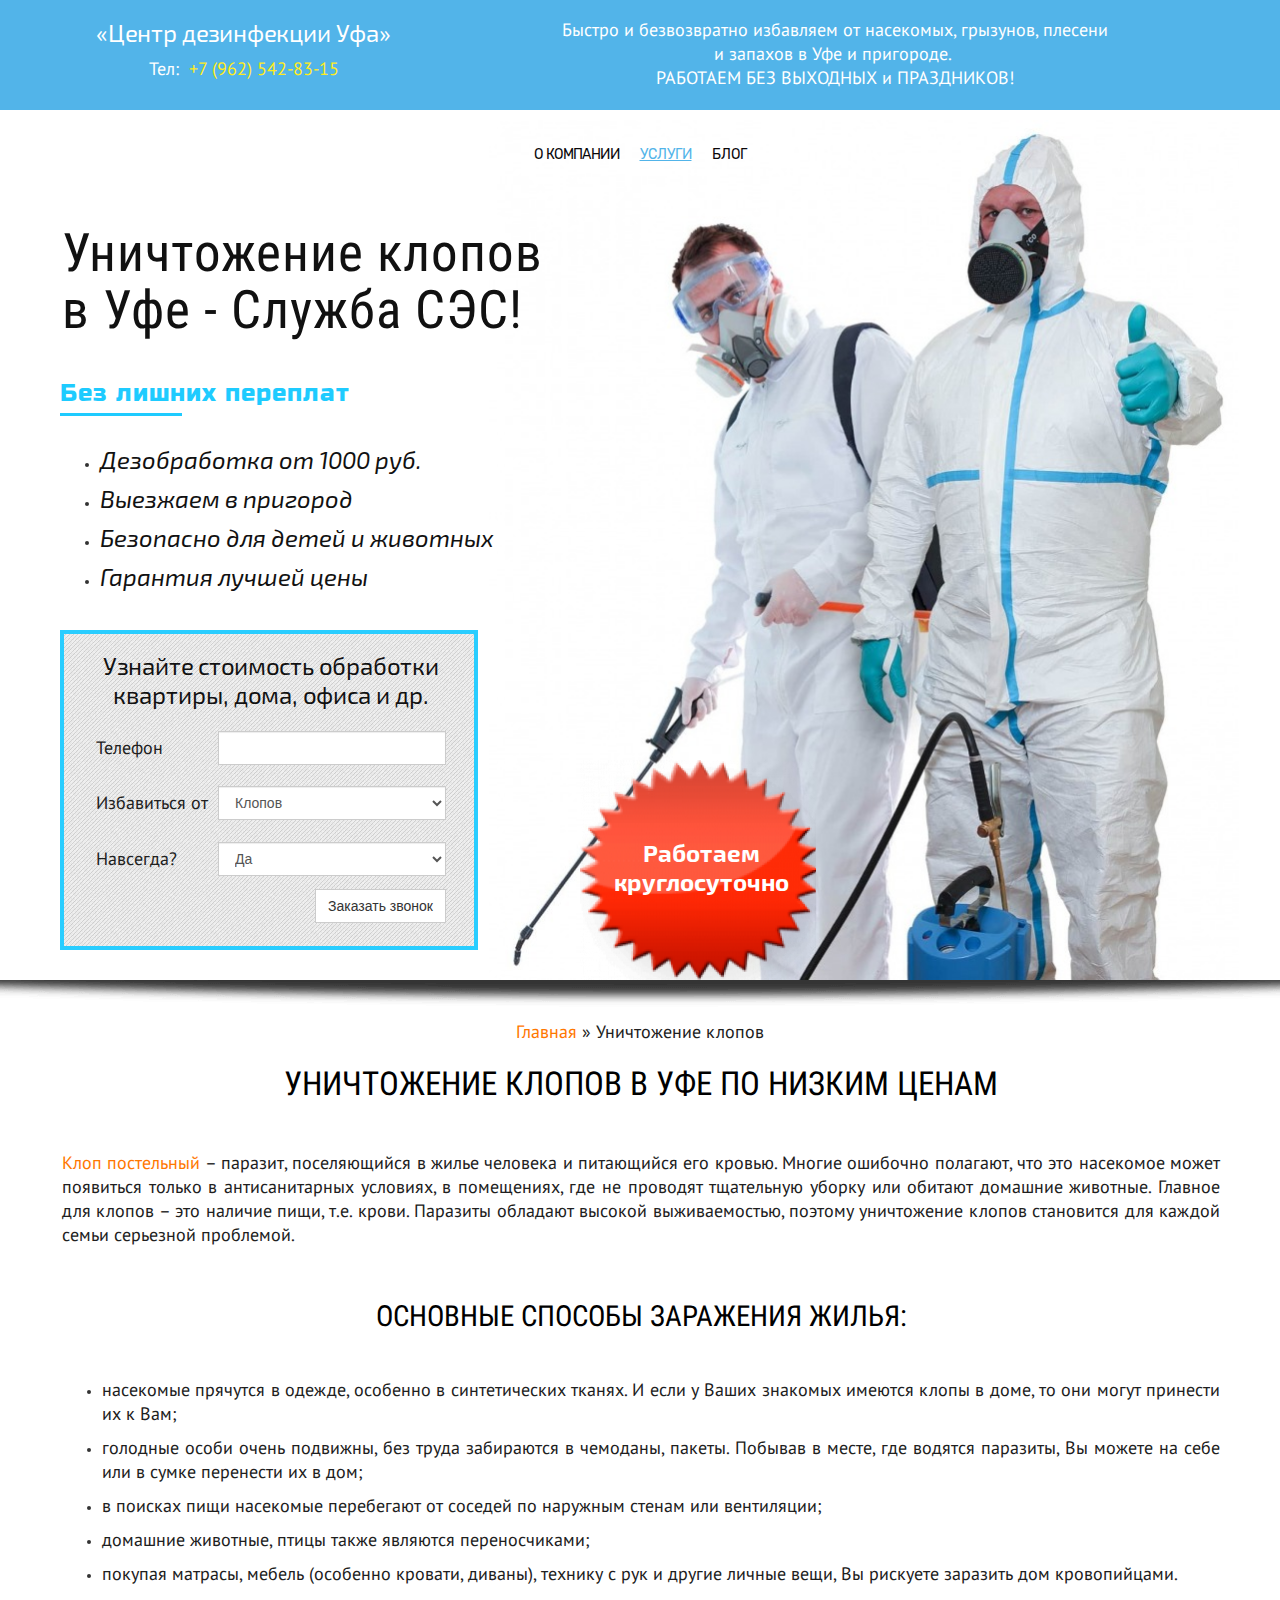
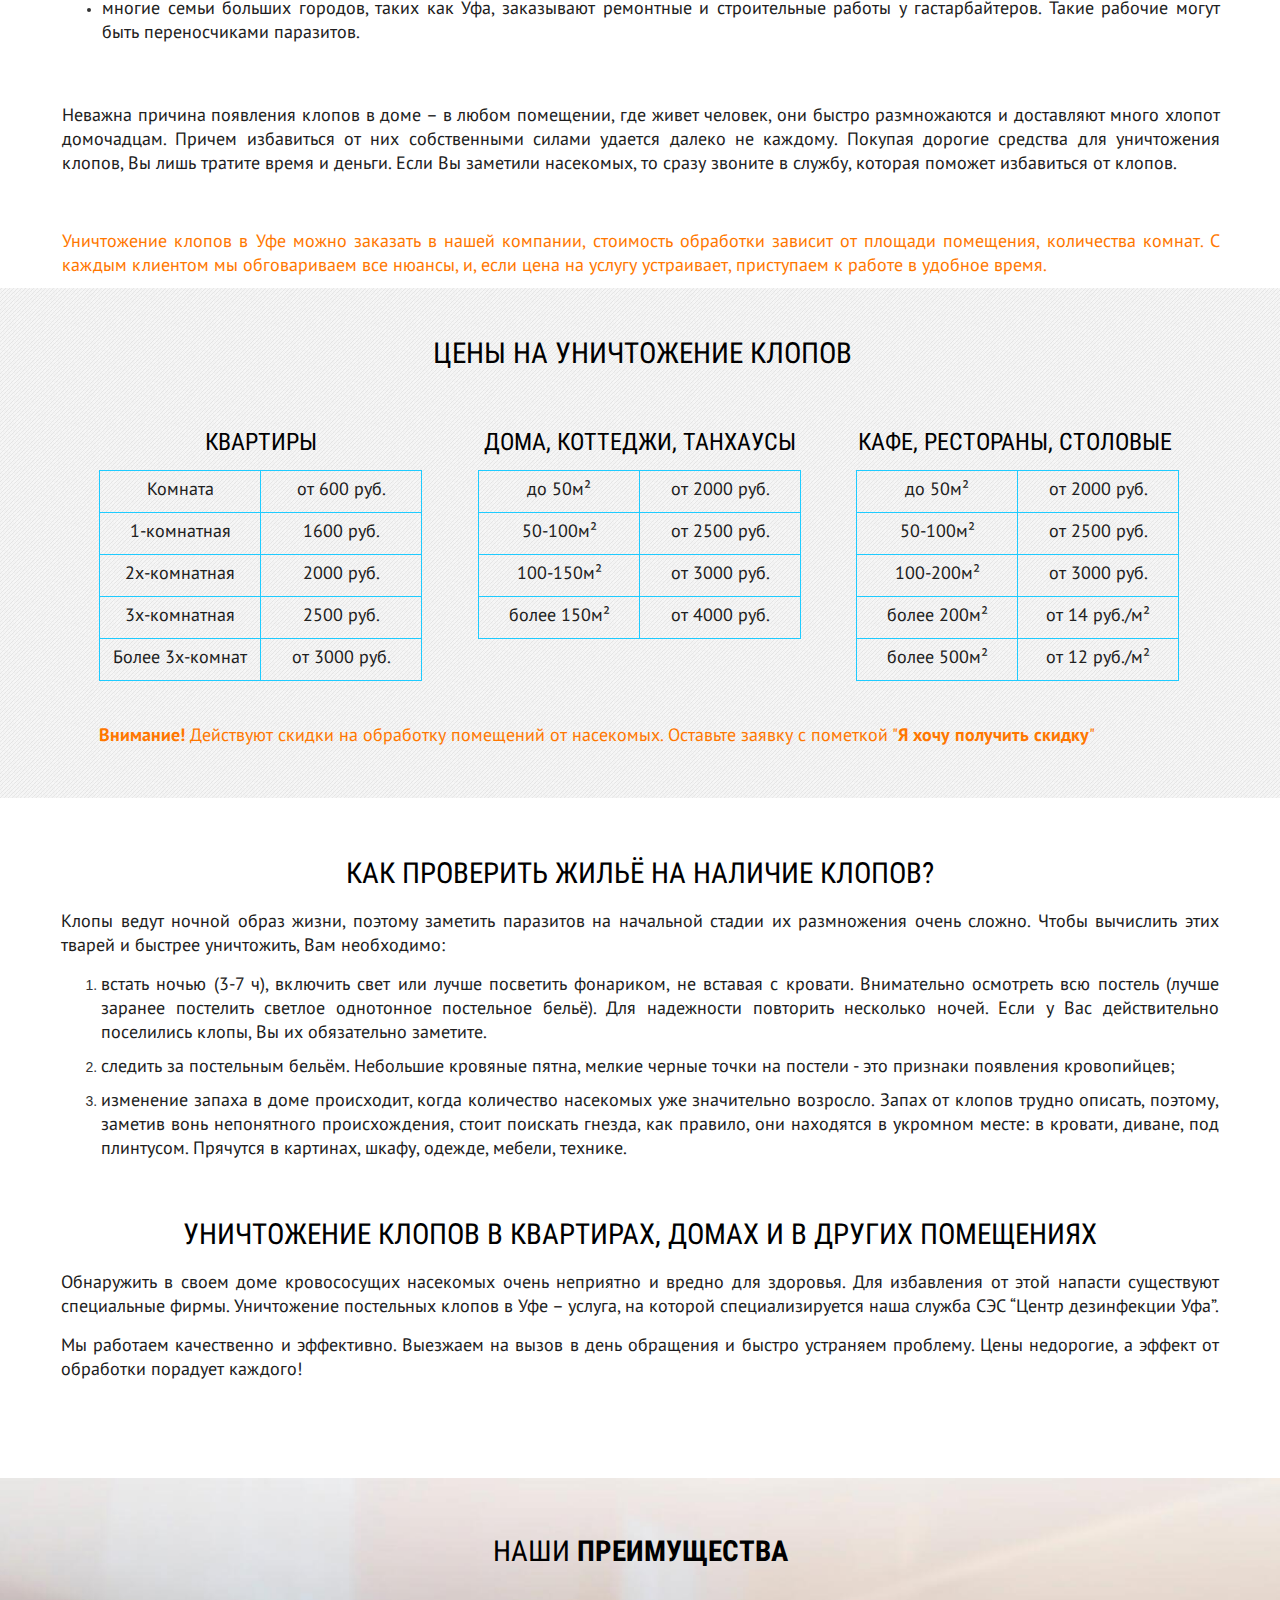
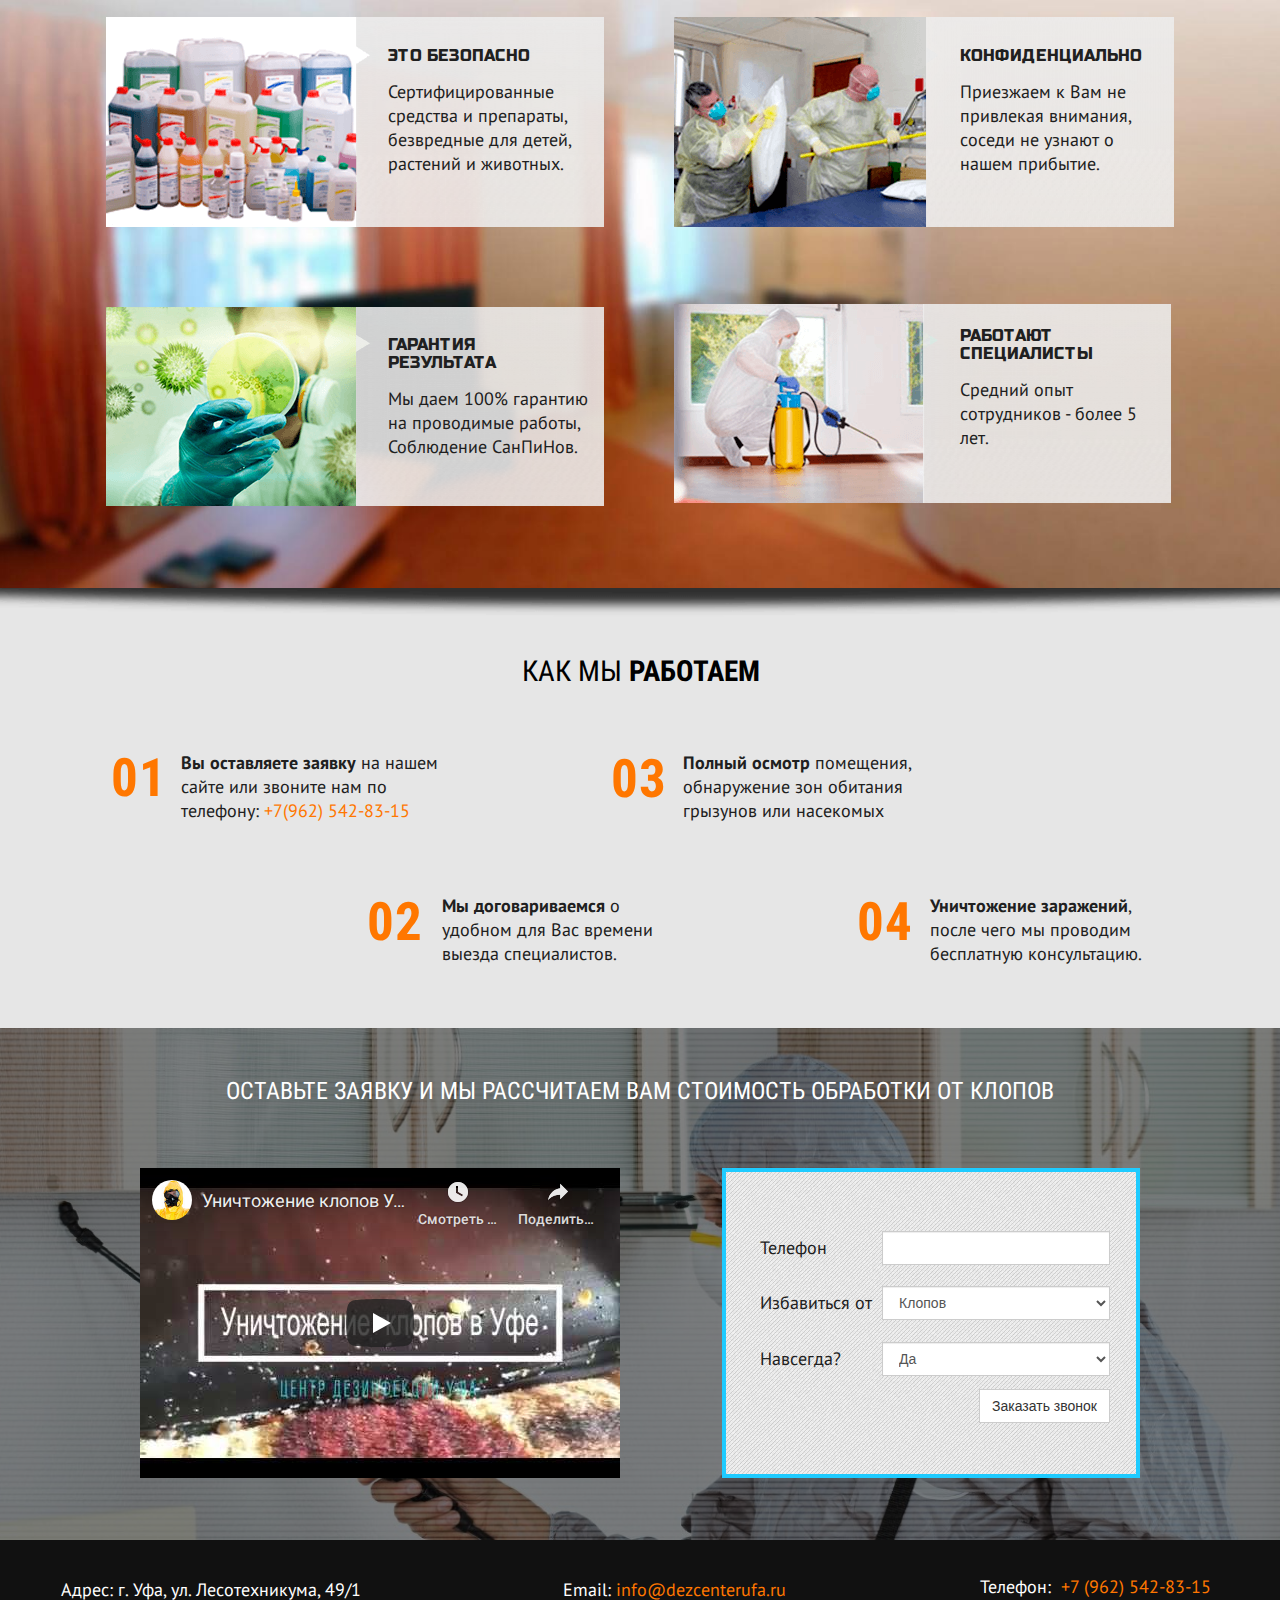
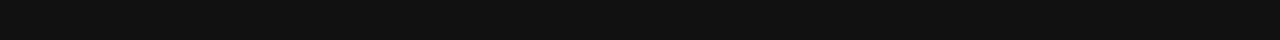
<file: index.html>
<!DOCTYPE html>
<html lang="ru" data-scrapbook-source="https://dezcenterufa.ru/uslugi/unichtozhenie-klopov-ufa/" data-scrapbook-create="20200908105539753">
<head>
	<meta http-equiv="content-type" content="text/html; charset=UTF-8">
	<title>Уничтожение клопов в Уфе - цены от 600 руб.</title>
	<base>
			<meta name="viewport" content="width=device-width, initial-scale=1">
		<meta name="description" content="Уничтожение клопов Уфа - низкие цены, эффективность 100%. Обработка от клопов в квартирах, домах и других помещениях Звоните сейчас! Скидки до 50%">
	<meta name="keywords" content="уничтожение клопов уфа">
		<!-- Facebook Open Graph -->
	<meta property="og:title" content="Уничтожение клопов в Уфе - цены от 600 руб.">
	<meta property="og:description" content="Уничтожение клопов Уфа - низкие цены, эффективность 100%. Обработка от клопов в квартирах, домах и других помещениях Звоните сейчас! Скидки до 50%">
	<meta property="og:image" content="https://dezcenterufa.ru/gallery_gen/e1f3dc869e2f9abea9ea14ca91139074.jpg">
	<meta property="og:type" content="article">
	<meta property="og:url" content="https://dezcenterufa.ru/uslugi/unichtozhenie-klopov-ufa/">
	<!-- Facebook Open Graph end -->
		
	<link href="bootstrap.min.css" rel="stylesheet" type="text/css">
	
	
	

	<link href="font-awesome.min.css" rel="stylesheet" type="text/css">
	<link href="site.css" rel="stylesheet" type="text/css" id="wb-site-stylesheet">
	<link href="common.css" rel="stylesheet" type="text/css">
	<link href="3.css" rel="stylesheet" type="text/css" id="wb-page-stylesheet">
	<!-- Global site tag (gtag.js) - Google Analytics -->



<link rel="icon" href="favicon-ts1534662834.png" type="image/png">
	
	
	<link href="flag-icon.min.css" rel="stylesheet" type="text/css">	
	<!--[if lt IE 9]>
	<script src="js/html5shiv.min.js"></script>
	<![endif]-->

	</head>


<body class="site "><div class="root"><div class="vbox wb_container" id="wb_header">
	
<div class="wb_cont_inner"><div id="wb_element_instance122" class="wb_element wb-menu wb-menu-mobile"><a class="btn btn-default btn-collapser" style=""><span class="icon-bar"></span><span class="icon-bar"></span><span class="icon-bar"></span></a><ul class="hmenu" style="top: 29px;"><li><a href="https://dezcenterufa.ru/" target="_self">О компании</a></li><li class="active"><a>Услуги</a><ul><li><a href="https://dezcenterufa.ru/uslugi/dezinfekciya-ot-koronavirusa-ufa/" target="_self">Дезинфекция от коронавируса</a></li><li class="active"><a href="" target="_self">Уничтожение клопов</a></li><li><a href="https://dezcenterufa.ru/uslugi/unichtozhenie-tarakanov-ufa/" target="_self">Уничтожение тараканов</a></li><li><a href="https://dezcenterufa.ru/uslugi/unichtozhenie-gryzunov-ufa/" target="_self">Уничтожение грызунов</a></li><li><a href="https://dezcenterufa.ru/uslugi/obrabotka-ot-kleshchej/" target="_self">Обработка от клещей</a></li></ul></li><li><a>Блог</a><ul><li><a href="https://dezcenterufa.ru/blog/klopy-v-dome-otkuda-i-kak-izbavitsya/" target="_self">Постельные клопы</a></li></ul></li></ul><div class="clearfix"></div></div><div id="wb_element_instance123" class="wb_element" style=" overflow: hidden;"><div style="height: 100%;"><!-- Yandex.Metrika counter --><noscript><div><img src="49786891.gif" style="position:absolute; left:-9999px;" alt=""></div></noscript>
<!-- /Yandex.Metrika counter --></div></div><div id="wb_element_instance124" class="wb_element wb_text_element" style=" line-height: normal;"><p class="wb-stl-normal" style="text-align: center;"><span style="color:rgba(255,255,255,1);">Быстро и безвозвратно избавляем от насекомых, грызунов, плесени и запахов в Уфе и пригороде.&nbsp;<br>
РАБОТАЕМ БЕЗ ВЫХОДНЫХ и&nbsp;ПРАЗДНИКОВ! </span></p>
</div><div id="wb_element_instance125" class="wb_element wb_text_element" style=" line-height: normal;"><p class="wb-stl-custom3" style="text-align: center;"><span style="color:#inherit;">«Центр дезинфекции Уфа»</span></p>
</div><div id="wb_element_instance126" class="wb_element wb_text_element" style=" line-height: normal;"><p class="wb-stl-normal" style="text-align: center;"><span style="color:rgba(255,255,255,1);">Тел:</span>&nbsp;<span style="color:rgba(255,236,28,1);">&nbsp;</span><a href="tel:+79625428315" title="Телефон +7(962) 542-83-15"><span style="color:rgba(255,236,28,1);">+7 (962) 542-83-15</span></a></p>
</div><div id="wb_element_instance127" class="wb_element wb_element_picture" title="Центр дезинфекции Уфа"><img alt="Центр дезинфекции Уфа" src="8ce53734a11d4abbefa71fccb6b5dc9e_751x860.jpg"></div><div id="wb_element_instance128" class="wb_element wb_text_element" style=" line-height: normal;"><p class="wb-stl-custom3" style="text-align: center;"><strong><span style="color:rgba(255,255,255,1);">Работаем круглосуточно</span></strong></p>
</div><div id="wb_element_instance129" class="wb_element wb_element_picture" title="уничтожение клопов уфа"><img alt="уничтожение клопов уфа" src="4ef07135ed2f5a93fd891eed31fb0b22_240x222.png"></div><div id="wb_element_instance130" class="wb_element wb_text_element" style=" line-height: normal;"><ul><li>
<p class="wb-stl-custom3"><em><span style="color:rgba(17,17,17,1);">Дезобработка от 1000 руб.&nbsp;</span></em></p>
</li>
<li>
<p class="wb-stl-custom3"><em><span style="color:rgba(17,17,17,1);">Выезжаем в пригород</span></em></p>
</li>
<li>
<p class="wb-stl-custom3"><em><span style="color:rgba(17,17,17,1);">Безопасно для детей и животных</span></em></p>
</li>
<li>
<p class="wb-stl-custom3"><em><span style="color:rgba(17,17,17,1);">Гарантия лучшей цены</span></em></p>
</li>
</ul></div><div id="wb_element_instance131" class="wb_element wb_text_element" style=" line-height: normal;"><p class="wb-stl-custom2"><span style="color:rgba(30,203,255,1);">Без лишних переплат</span></p>
</div><div id="wb_element_instance132" class="wb_element wb-elm-orient-horizontal"><div class="wb-elm-line"></div></div><div id="wb_element_instance133" class="wb_element wb_text_element" style=" line-height: normal;"><p class="wb-stl-custom3" style="text-align: center;"><span style="color:rgba(17,17,17,1);">Узнайте стоимость обработки квартиры, дома, офиса и др.</span></p>
</div><div id="wb_element_instance139" class="wb_element"><a name="skidki" class="wb_anchor"></a><form class="wb_form wb_mob_form" method="post" enctype="multipart/form-data"><input type="hidden" name="wb_form_id" value="0dac7680"><textarea name="message" rows="3" cols="20" class="hpc" autocomplete="off"></textarea><table><tbody><tr><th class="wb-stl-normal">Телефон&nbsp;&nbsp;</th><td><input type="hidden" name="wb_input_0" value="Телефон"><input class="form-control form-field" type="text" value="" name="wb_input_0" required="required"></td></tr><tr><th class="wb-stl-normal">Избавиться от&nbsp;&nbsp;</th><td><input type="hidden" name="wb_input_1" value="Избавиться от"><select class="form-control form-field" name="wb_input_1" required="required"><option value="0" selected="selected">Клопов</option></select></td></tr><tr><th class="wb-stl-normal">Навсегда?&nbsp;&nbsp;</th><td><input type="hidden" name="wb_input_2" value="Навсегда?"><select class="form-control form-field" name="wb_input_2" required="required"><option value="0" selected="selected">Да</option><option value="1">Нет</option><option value="2">Может быть</option></select></td></tr><tr class="form-footer"><td colspan="2"><button type="submit" class="btn btn-default">Заказать звонок</button></td></tr></tbody></table></form></div><div id="wb_element_instance140" class="wb_element wb_text_element" style=" line-height: normal;"><p class="wb-stl-custom1"><span style="color:rgba(59,59,59,1);"><a name="30min"></a></span><span style="color:rgba(17,17,17,1);">Уничтожение клопов в Уфе&nbsp;- Служба СЭС!</span></p>
</div><div id="wb_element_instance141" class="wb_element" style=" overflow: hidden;"><div style="height: 100%;"><link rel="canonical" href="https://dezcenterufa.ru/uslugi/unichtozhenie-klopov-ufa/"></div></div><div id="wb_element_instance142" class="wb_element wb_element_shape"><a class="wb_shp"></a></div></div><div class="wb_cont_outer"><div id="wb_element_instance134" class="wb_element wb_element_shape"><a class="wb_shp"></a></div></div><div class="wb_cont_bg"></div></div>
<div class="vbox wb_container" id="wb_main" style="min-height: 3760px; height: 3760px;">
	
<div class="wb_cont_inner"><div id="wb_element_instance143" class="wb_element wb_text_element" style=" line-height: normal;"><h1 class="wb-stl-heading1" style="text-align: center;"><a href="https://dezcenterufa.ru/blog/klopy-v-dome-otkuda-i-kak-izbavitsya/" title="Клопы в доме откуда и как избавиться">Уничтожение клопов в Уфе по низким ценам</a></h1><p>&nbsp;</p><p class="wb-stl-normal" style="text-align: justify;"><a href="https://dezcenterufa.ru/blog/klopy-v-dome-otkuda-i-kak-izbavitsya/" title="Клопы в доме откуда и как избавиться">Клоп постельный</a> – паразит, поселяющийся в жилье человека и питающийся его кровью. Многие ошибочно полагают, что это насекомое может появиться только в антисанитарных условиях, в помещениях, где не проводят тщательную уборку или обитают домашние животные. Главное для клопов – это наличие пищи, т.е. крови. Паразиты обладают высокой выживаемостью, поэтому уничтожение клопов становится для каждой семьи серьезной проблемой.</p><p class="wb-stl-normal" style="text-align: justify;">&nbsp;</p><h2 class="wb-stl-heading2" style="text-align: center;">Основные способы заражения жилья:</h2><p>&nbsp;</p><ul><li><p class="wb-stl-normal" style="text-align: justify;">насекомые прячутся в одежде, особенно в синтетических тканях. И если у Ваших знакомых имеются клопы в доме, то они могут принести их к Вам;</p></li><li><p class="wb-stl-normal" style="text-align: justify;">голодные особи очень подвижны, без труда забираются в чемоданы, пакеты. Побывав в месте, где водятся паразиты, Вы можете на себе или в сумке перенести их в дом;</p></li><li><p class="wb-stl-normal" style="text-align: justify;">в поисках пищи насекомые перебегают от соседей по наружным стенам или вентиляции;</p></li><li><p class="wb-stl-normal" style="text-align: justify;">домашние животные, птицы также являются переносчиками;</p></li><li><p class="wb-stl-normal" style="text-align: justify;">покупая матрасы, мебель (особенно кровати, диваны), технику с рук и другие личные вещи, Вы рискуете заразить дом кровопийцами.</p></li><li><p class="wb-stl-normal" style="text-align: justify;">многие семьи больших городов, таких как Уфа, заказывают ремонтные и строительные работы у гастарбайтеров. Такие рабочие могут быть переносчиками паразитов.</p></li></ul><p class="wb-stl-normal" style="text-align: justify;">&nbsp;</p><p class="wb-stl-normal" style="text-align: justify;">Неважна причина появления клопов в доме – в любом помещении, где живет человек, они быстро размножаются и доставляют много хлопот домочадцам. Причем избавиться от них собственными силами удается далеко не каждому. Покупая дорогие средства для уничтожения клопов, Вы лишь тратите время и деньги. Если Вы заметили насекомых, то сразу звоните в службу, которая поможет избавиться от клопов.</p><p class="wb-stl-normal" style="text-align: justify;">&nbsp;</p><p class="wb-stl-normal" style="text-align: justify;"><span style="color:rgba(255,119,0,1);">Уничтожение клопов в Уфе можно заказать в нашей компании, стоимость обработки зависит от площади помещения, количества комнат. С каждым клиентом мы обговариваем все нюансы, и, если цена на услугу устраивает, приступаем к работе в удобное время.</span></p></div><div id="wb_element_instance144" class="wb_element wb_text_element" style=" line-height: normal;"><h2 class="wb-stl-heading2" style="text-align: center;">Цены на уничтожение клопов</h2>
</div><div id="wb_element_instance145" class="wb_element wb_text_element" style=" line-height: normal;"><h2 class="wb-stl-heading2" style="text-align: center;">Как проверить жильё на наличие клопов?</h2>

<p class="wb-stl-normal" style="text-align: justify;">Клопы ведут ночной образ жизни, поэтому заметить паразитов на начальной стадии их размножения очень сложно. Чтобы вычислить этих тварей и быстрее уничтожить, Вам необходимо:</p>

<ol><li>
	<p class="wb-stl-normal" style="text-align: justify;">встать ночью (3-7 ч), включить свет или лучше посветить фонариком, не вставая с кровати. Внимательно осмотреть всю постель (лучше заранее постелить светлое однотонное постельное бельё). Для надежности повторить несколько ночей. Если у Вас действительно поселились клопы, Вы их обязательно заметите.</p>
	</li>
	<li>
	<p class="wb-stl-normal" style="text-align: justify;">следить за постельным бельём. Небольшие кровяные пятна, мелкие черные точки на постели - это признаки появления кровопийцев;</p>
	</li>
	<li>
	<p class="wb-stl-normal" style="text-align: justify;">изменение запаха в доме происходит, когда количество насекомых уже значительно возросло. Запах от клопов трудно описать, поэтому, заметив вонь непонятного происхождения, стоит поискать гнезда, как правило, они находятся в укромном месте: в кровати, диване, под плинтусом. Прячутся в картинах, шкафу, одежде, мебели, технике.</p>
	</li>
</ol><p class="wb-stl-normal" style="text-align: justify;">&nbsp;</p>

<h2 class="wb-stl-heading2" style="text-align: center;">Уничтожение клопов в квартирах, домах и в других&nbsp;помещениях</h2>

<p class="wb-stl-normal" style="text-align: justify;">Обнаружить в своем доме кровососущих насекомых очень неприятно и вредно для здоровья. Для избавления от этой напасти существуют специальные фирмы. Уничтожение постельных клопов в Уфе – услуга, на которой специализируется наша служба СЭС “Центр дезинфекции Уфа”.</p>

<p class="wb-stl-normal" style="text-align: justify;">Мы работаем качественно и эффективно. Выезжаем на вызов в день обращения и быстро устраняем проблему. Цены недорогие, а эффект от обработки порадует каждого!</p>
</div><div id="wb_element_instance146" class="wb_element wb_element_picture" title="уничтожение клопов уфа"><img alt="уничтожение клопов уфа" src="d0de2f3a0690e93a542618fc51b8d4f1.png"></div><div id="wb_element_instance147" class="wb_element wb_element_picture" title=""><img alt="gallery/block-dm" src="add2d7d5b6707c19c915288720cb5767_280x220.png"></div><div id="wb_element_instance148" class="wb_element wb_text_element" style=" line-height: normal;"><p><span class="wb-stl-highlight">Это безопасно</span></p>

<p class="wb-stl-normal">Сертифицированные средства и препараты, безвредные для детей, растений и животных.</p>
</div><div id="wb_element_instance149" class="wb_element wb_element_picture" title="травим клопов в Уфе"><img alt="травим клопов в Уфе" src="c8d37fc916132ceb76d1d5ac20593879.png"></div><div id="wb_element_instance150" class="wb_element wb_element_picture" title=""><img alt="gallery/block-dm" src="add2d7d5b6707c19c915288720cb5767_270x224.08372093023.png"></div><div id="wb_element_instance151" class="wb_element wb_text_element" style=" line-height: normal;"><p><span class="wb-stl-highlight">Конфиденциально</span></p>

<p class="wb-stl-normal">Приезжаем к Вам не привлекая внимания, соседи не узнают о нашем прибытие.</p>
</div><div id="wb_element_instance152" class="wb_element wb_element_picture" title="уничтожение клопов уфа"><img alt="уничтожение клопов уфа" src="1f4aa5a3a4217f2e964233f75aaedce6.png"></div><div id="wb_element_instance153" class="wb_element wb_element_picture" title=""><img alt="gallery/block-dm" src="add2d7d5b6707c19c915288720cb5767_270x215.png"></div><div id="wb_element_instance154" class="wb_element wb_text_element" style=" line-height: normal;"><p><span class="wb-stl-highlight">Гарантия результата</span></p>

<p class="wb-stl-normal">Мы даем 100% гарантию на проводимые работы, Соблюдение СанПиНов.</p>
</div><div id="wb_element_instance155" class="wb_element wb_element_picture" title="служба по уничтожению клопов"><img alt="служба по уничтожению клопов" src="6e3824c14d7cabd75a6ebf4ed661a39a.png"></div><div id="wb_element_instance156" class="wb_element wb_element_picture" title=""><img alt="gallery/block-dm" src="add2d7d5b6707c19c915288720cb5767_270x215.png"></div><div id="wb_element_instance157" class="wb_element wb_text_element" style=" line-height: normal;"><p><span class="wb-stl-highlight">Работают Специалисты</span></p>

<p class="wb-stl-normal">Средний опыт сотрудников - более 5 лет.</p>
</div><div id="wb_element_instance158" class="wb_element wb_text_element" style=" line-height: normal;"><h2 class="wb-stl-heading2" style="text-align: center;"><a name="bezopasno"></a>Наши <strong>преимущества</strong></h2>
</div><div id="wb_element_instance159" class="wb_element wb_text_element" style=" line-height: normal;"><p class="wb-stl-custom1"><span style="color:rgba(255,119,0,1);"><strong>01</strong></span></p>
</div><div id="wb_element_instance160" class="wb_element wb_text_element" style=" line-height: normal;"><p class="wb-stl-normal"><strong>Вы оставляете заявку</strong> на нашем сайте или звоните нам по телефону:&nbsp;<a href="tel:+79625428315" title="Телефон +7(962) 542-83-15">+7(962) 542-83-15</a></p>
</div><div id="wb_element_instance161" class="wb_element wb_text_element" style=" line-height: normal;"><h2 class="wb-stl-heading2" style="text-align: center;">Как мы <strong>работаем</strong></h2>
</div><div id="wb_element_instance162" class="wb_element wb_text_element" style=" line-height: normal;"><p class="wb-stl-custom1"><span style="color:rgba(255,119,0,1);"><strong>02</strong></span></p>
</div><div id="wb_element_instance163" class="wb_element wb_text_element" style=" line-height: normal;"><p class="wb-stl-normal"><strong>Мы договариваемся</strong> о удобном для Вас времени выезда специалистов.</p>
</div><div id="wb_element_instance164" class="wb_element wb_text_element" style=" line-height: normal;"><p class="wb-stl-custom1"><span style="color:rgba(255,119,0,1);"><strong>03</strong></span></p>
</div><div id="wb_element_instance165" class="wb_element wb_text_element" style=" line-height: normal;"><p class="wb-stl-normal"><strong>Полный осмотр</strong> помещения, обнаружение зон обитания грызунов или насекомых</p>
</div><div id="wb_element_instance166" class="wb_element wb_text_element" style=" line-height: normal;"><p class="wb-stl-custom1"><span style="color:rgba(255,119,0,1);"><strong>04</strong></span></p>
</div><div id="wb_element_instance167" class="wb_element wb_text_element" style=" line-height: normal;"><p class="wb-stl-normal"><strong>Уничтожение заражений</strong>, после чего мы проводим бесплатную консультацию.</p>
</div><div id="wb_element_instance168" class="wb_element wb_text_element" style=" line-height: normal;"><h3 class="wb-stl-heading3" style="text-align: center;"><span style="color:rgba(255,255,255,1);">Оставьте заявку и мы рассчитаем Вам стоимость обработки от клопов</span></h3>
</div><div id="wb_element_instance169" class="wb_element"><table class="wb_table"><tbody><tr><td id="wb_element_instance169_cell_27"><div><p class="wb-stl-normal" style="text-align: center;">Комната</p>
</div></td><td id="wb_element_instance169_cell_28"><div><p class="wb-stl-normal" style="text-align: center;">от 600 руб.</p>
</div></td></tr><tr><td id="wb_element_instance169_cell_29"><div><p class="wb-stl-normal" style="text-align: center;">1-комнатная</p>
</div></td><td id="wb_element_instance169_cell_30"><div><p class="wb-stl-normal" style="text-align: center;">1600 руб.</p>
</div></td></tr><tr><td id="wb_element_instance169_cell_31"><div><p class="wb-stl-normal" style="text-align: center;">2х-комнатная</p>
</div></td><td id="wb_element_instance169_cell_32"><div><p class="wb-stl-normal" style="text-align: center;">2000 руб.</p>
</div></td></tr><tr><td id="wb_element_instance169_cell_33"><div><p class="wb-stl-normal" style="text-align: center;">3х-комнатная</p>
</div></td><td id="wb_element_instance169_cell_34"><div><p class="wb-stl-normal" style="text-align: center;">2500 руб.</p>
</div></td></tr><tr><td id="wb_element_instance169_cell_35"><div><p class="wb-stl-normal" style="text-align: center;">Более 3х-комнат</p>
</div></td><td id="wb_element_instance169_cell_36"><div><p class="wb-stl-normal" style="text-align: center;">от 3000 руб.</p>
</div></td></tr></tbody></table></div><div id="wb_element_instance170" class="wb_element wb_text_element" style=" line-height: normal;"><h3 class="wb-stl-heading3" style="text-align: center;">Квартиры</h3>
</div><div id="wb_element_instance171" class="wb_element wb_text_element" style=" line-height: normal;"><h3 class="wb-stl-heading3" style="text-align: center;">Дома, коттеджи, Танхаусы</h3>
</div><div id="wb_element_instance172" class="wb_element"><table class="wb_table"><tbody><tr><td id="wb_element_instance172_cell_37"><div><p class="wb-stl-normal" style="text-align: center;">до 50м²</p>
</div></td><td id="wb_element_instance172_cell_38"><div><p class="wb-stl-normal" style="text-align: center;">от 2000 руб.</p>
</div></td></tr><tr><td id="wb_element_instance172_cell_39"><div><p class="wb-stl-normal" style="text-align: center;">50-100м²</p>
</div></td><td id="wb_element_instance172_cell_40"><div><p class="wb-stl-normal" style="text-align: center;">от 2500 руб.</p>
</div></td></tr><tr><td id="wb_element_instance172_cell_41"><div><p class="wb-stl-normal" style="text-align: center;">100-150м²</p>
</div></td><td id="wb_element_instance172_cell_42"><div><p class="wb-stl-normal" style="text-align: center;">от 3000 руб.</p>
</div></td></tr><tr><td id="wb_element_instance172_cell_43"><div><p class="wb-stl-normal" style="text-align: center;">более 150м²</p>
</div></td><td id="wb_element_instance172_cell_44"><div><p class="wb-stl-normal" style="text-align: center;">от 4000 руб.</p>
</div></td></tr></tbody></table></div><div id="wb_element_instance173" class="wb_element wb_text_element" style=" line-height: normal;"><h3 class="wb-stl-heading3" style="text-align: center;">Кафе, Рестораны, Столовые</h3>
</div><div id="wb_element_instance174" class="wb_element"><table class="wb_table"><tbody><tr><td id="wb_element_instance174_cell_45"><div><p class="wb-stl-normal" style="text-align: center;">до 50м²</p>
</div></td><td id="wb_element_instance174_cell_46"><div><p class="wb-stl-normal" style="text-align: center;">от 2000 руб.</p>
</div></td></tr><tr><td id="wb_element_instance174_cell_47"><div><p class="wb-stl-normal" style="text-align: center;">50-100м²</p>
</div></td><td id="wb_element_instance174_cell_48"><div><p class="wb-stl-normal" style="text-align: center;">от 2500 руб.</p>
</div></td></tr><tr><td id="wb_element_instance174_cell_49"><div><p class="wb-stl-normal" style="text-align: center;">100-200м²</p>
</div></td><td id="wb_element_instance174_cell_50"><div><p class="wb-stl-normal" style="text-align: center;">от 3000 руб.</p>
</div></td></tr><tr><td id="wb_element_instance174_cell_51"><div><p class="wb-stl-normal" style="text-align: center;">более 200м²</p>
</div></td><td id="wb_element_instance174_cell_52"><div><p class="wb-stl-normal" style="text-align: center;">от 14 руб./м²</p>
</div></td></tr><tr><td id="wb_element_instance174_cell_53"><div><p class="wb-stl-normal" style="text-align: center;">более 500м²</p>
</div></td><td id="wb_element_instance174_cell_54"><div><p class="wb-stl-normal" style="text-align: center;">от 12 руб./м²</p>
</div></td></tr></tbody></table></div><div id="wb_element_instance175" class="wb_element wb_text_element" style=" line-height: normal;"><p class="wb-stl-normal"><span style="color:rgba(255,119,0,1);"><strong>Внимание!</strong> Действуют скидки на обработку помещений от насекомых. Оставьте заявку с пометкой "<strong>Я хочу получить скидку</strong>"&nbsp;</span></p>
</div><div id="wb_element_instance176" class="wb_element"><form class="wb_form wb_mob_form" method="post" enctype="multipart/form-data"><input type="hidden" name="wb_form_id" value="0dac7680"><textarea name="message" rows="3" cols="20" class="hpc" autocomplete="off"></textarea><table><tbody><tr><th class="wb-stl-normal">Телефон&nbsp;&nbsp;</th><td><input type="hidden" name="wb_input_0" value="Телефон"><input class="form-control form-field" type="text" value="" name="wb_input_0" required="required"></td></tr><tr><th class="wb-stl-normal">Избавиться от&nbsp;&nbsp;</th><td><input type="hidden" name="wb_input_1" value="Избавиться от"><select class="form-control form-field" name="wb_input_1" required="required"><option value="0" selected="selected">Клопов</option></select></td></tr><tr><th class="wb-stl-normal">Навсегда?&nbsp;&nbsp;</th><td><input type="hidden" name="wb_input_2" value="Навсегда?"><select class="form-control form-field" name="wb_input_2" required="required"><option value="0" selected="selected">Да</option><option value="1">Нет</option><option value="2">Может быть</option></select></td></tr><tr class="form-footer"><td colspan="2"><button type="submit" class="btn btn-default">Заказать звонок</button></td></tr></tbody></table></form></div><div id="wb_element_instance177" class="wb_element wb_element_shape"><a class="wb_shp"></a></div><div id="wb_element_instance178" class="wb_element"><iframe title="YouTube video player" class="youtube-player" allowfullscreen="" type="text/html" src="index_2.html" frameborder="0"></iframe></div><div id="wb_element_instance179" class="wb_element wb_text_element" style=" line-height: normal;"><p class="wb-stl-normal" style="text-align: center;"><a href="https://dezcenterufa.ru/">Главная</a> » Уничтожение клопов</p></div></div><div class="wb_cont_outer"><div id="wb_element_instance180" class="wb_element wb_element_picture" title=""><span style="background-image: url(&quot;646d8da369b3f31147faa17d98488491.png&quot;);"></span></div><div id="wb_element_instance181" class="wb_element wb_element_shape"><a class="wb_shp"></a></div><div id="wb_element_instance182" class="wb_element wb_element_picture" title=""><span style="background-image: url(&quot;50e89160dc6b1bc2498ab19d62b63063.jpg&quot;);"></span></div><div id="wb_element_instance183" class="wb_element wb_element_picture" title=""><span style="background-image: url(&quot;646d8da369b3f31147faa17d98488491.png&quot;);"></span></div><div id="wb_element_instance184" class="wb_element wb_element_shape"><a class="wb_shp"></a></div><div id="wb_element_instance185" class="wb_element wb_element_picture" title=""><span style="background-image: url(&quot;9ffeb74e4249524f1473afda15cf3785.jpg&quot;);"></span></div><div id="wb_element_instance186" class="wb_element wb_element_shape"><a class="wb_shp"></a></div></div><div class="wb_cont_bg"></div></div>
<div class="vbox wb_container" id="wb_footer">
	
<div class="wb_cont_inner" style=""><div id="wb_element_instance135" class="wb_element wb_text_element" style=" line-height: normal;"><p class="wb-stl-normal"><span style="color:rgba(255,255,255,1);">Телефон:&nbsp;&nbsp;</span><a href="tel:+79625428315" title="Телефон +7(962) 542-83-15">+7 (962) 542-83-15</a></p>
</div><div id="wb_element_instance136" class="wb_element wb_text_element" style=" line-height: normal;"><p class="wb-stl-normal"><span style="color:rgba(255,255,255,1);">Адрес: г. Уфа, ул. Лесотехникума, 49/1</span></p>
</div><div id="wb_element_instance137" class="wb_element wb_text_element" style=" line-height: normal;"><p class="wb-stl-normal"><span style="color:rgba(255,255,255,1);">Email:&nbsp;</span><a href="mailto:info@dezcenterufa.ru"><span style="color:#inherit;">info@dezcenterufa.ru</span></a></p>
</div></div><div class="wb_cont_outer"><div id="wb_element_instance138" class="wb_element wb_element_shape"><a class="wb_shp"></a></div></div><div class="wb_cont_bg"></div></div><div class="wb_sbg"></div></div>

<iframe name="ym-native-frame" title="ym-native-frame" frameborder="0" aria-hidden="true" style="opacity: 0 !important; width: 0px !important; height: 0px !important; position: absolute !important; left: 100% !important; bottom: 100% !important; border: 0px !important;" src="index_1.html"></iframe><ym-measure class="ym-viewport" style="display: block; top: 0px; right: 0px; bottom: 0px; left: 0px; height: 100vh; width: 100vw; position: fixed; transform: translate(0px, -100%); transform-origin: 0px 0px;"></ym-measure><ym-measure class="ym-zoom" style="bottom: 100%; position: fixed; width: 100vw;"></ym-measure></body>
</html>
</file>
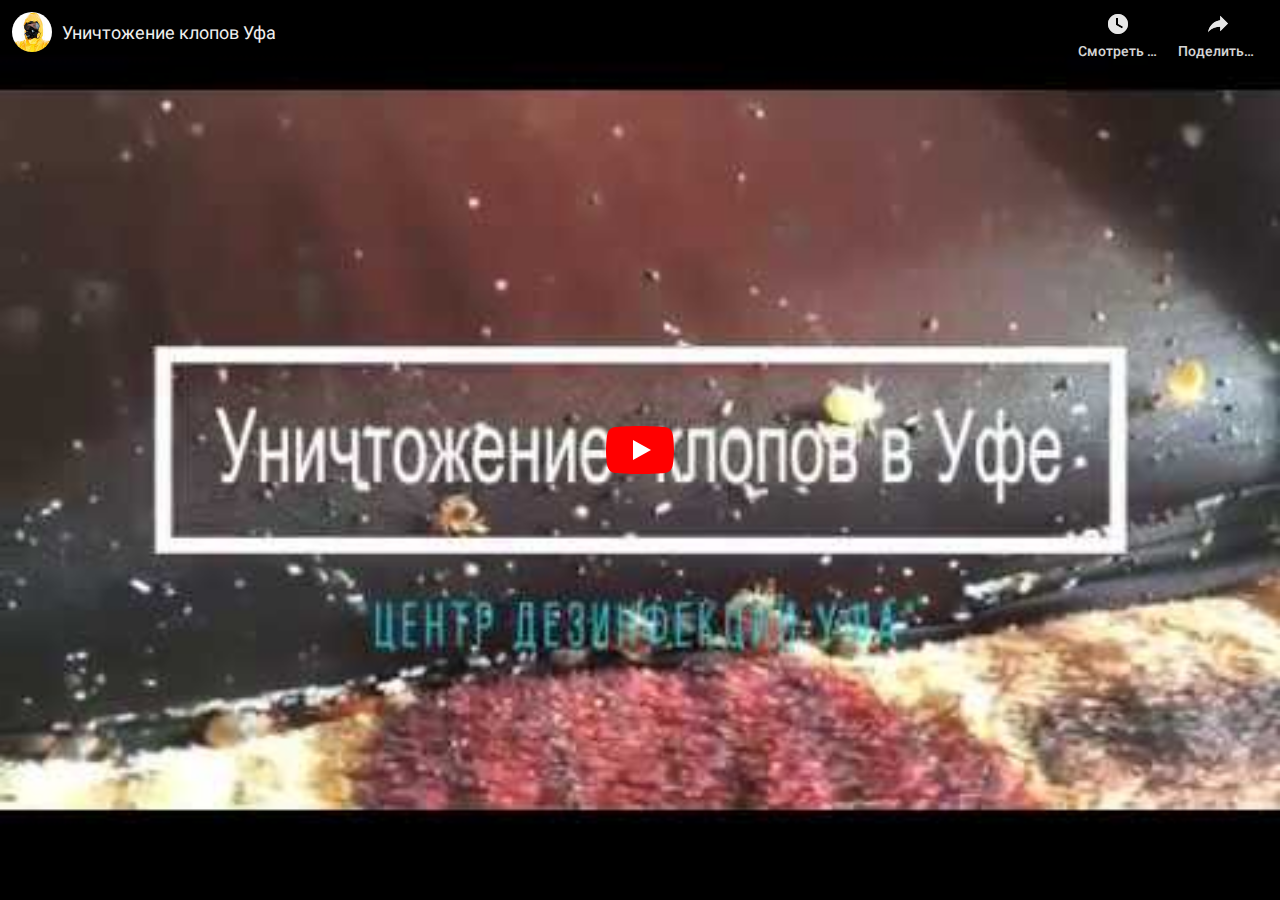
<file: index_2.html>
<!DOCTYPE html>
<html lang="ru-RU" dir="ltr" data-cast-api-enabled="true" data-scrapbook-source="https://www.youtube.com/embed/uO3uvNiSjAc?controls=1&amp;amp;showinfo=1" data-scrapbook-create="20200908105539753">
<head><meta charset="UTF-8">
<meta name="viewport" content="width=device-width, initial-scale=1"><style name="www-roboto">@font-face{font-family:'Roboto';font-style:normal;font-weight:500;src:local('Roboto Medium'),local('Roboto-Medium'),url("KFOlCnqEu92Fr1MmEU9fCRc4AMP6lbBP.woff2")format('woff2');unicode-range:U+0460-052F,U+1C80-1C88,U+20B4,U+2DE0-2DFF,U+A640-A69F,U+FE2E-FE2F;}@font-face{font-family:'Roboto';font-style:normal;font-weight:500;src:local('Roboto Medium'),local('Roboto-Medium'),url("KFOlCnqEu92Fr1MmEU9fABc4AMP6lbBP.woff2")format('woff2');unicode-range:U+0400-045F,U+0490-0491,U+04B0-04B1,U+2116;}@font-face{font-family:'Roboto';font-style:normal;font-weight:500;src:local('Roboto Medium'),local('Roboto-Medium'),url("KFOlCnqEu92Fr1MmEU9fCBc4AMP6lbBP.woff2")format('woff2');unicode-range:U+1F00-1FFF;}@font-face{font-family:'Roboto';font-style:normal;font-weight:500;src:local('Roboto Medium'),local('Roboto-Medium'),url("KFOlCnqEu92Fr1MmEU9fBxc4AMP6lbBP.woff2")format('woff2');unicode-range:U+0370-03FF;}@font-face{font-family:'Roboto';font-style:normal;font-weight:500;src:local('Roboto Medium'),local('Roboto-Medium'),url("KFOlCnqEu92Fr1MmEU9fCxc4AMP6lbBP.woff2")format('woff2');unicode-range:U+0102-0103,U+0110-0111,U+0128-0129,U+0168-0169,U+01A0-01A1,U+01AF-01B0,U+1EA0-1EF9,U+20AB;}@font-face{font-family:'Roboto';font-style:normal;font-weight:500;src:local('Roboto Medium'),local('Roboto-Medium'),url("KFOlCnqEu92Fr1MmEU9fChc4AMP6lbBP.woff2")format('woff2');unicode-range:U+0100-024F,U+0259,U+1E00-1EFF,U+2020,U+20A0-20AB,U+20AD-20CF,U+2113,U+2C60-2C7F,U+A720-A7FF;}@font-face{font-family:'Roboto';font-style:normal;font-weight:500;src:local('Roboto Medium'),local('Roboto-Medium'),url("KFOlCnqEu92Fr1MmEU9fBBc4AMP6lQ.woff2")format('woff2');unicode-range:U+0000-00FF,U+0131,U+0152-0153,U+02BB-02BC,U+02C6,U+02DA,U+02DC,U+2000-206F,U+2074,U+20AC,U+2122,U+2191,U+2193,U+2212,U+2215,U+FEFF,U+FFFD;}@font-face{font-family:'Roboto';font-style:normal;font-weight:400;src:local('Roboto Regular'),local('Roboto-Regular'),url("KFOmCnqEu92Fr1Mu72xKKTU1Kvnz.woff2")format('woff2');unicode-range:U+0460-052F,U+1C80-1C88,U+20B4,U+2DE0-2DFF,U+A640-A69F,U+FE2E-FE2F;}@font-face{font-family:'Roboto';font-style:normal;font-weight:400;src:local('Roboto Regular'),local('Roboto-Regular'),url("KFOmCnqEu92Fr1Mu5mxKKTU1Kvnz.woff2")format('woff2');unicode-range:U+0400-045F,U+0490-0491,U+04B0-04B1,U+2116;}@font-face{font-family:'Roboto';font-style:normal;font-weight:400;src:local('Roboto Regular'),local('Roboto-Regular'),url("KFOmCnqEu92Fr1Mu7mxKKTU1Kvnz.woff2")format('woff2');unicode-range:U+1F00-1FFF;}@font-face{font-family:'Roboto';font-style:normal;font-weight:400;src:local('Roboto Regular'),local('Roboto-Regular'),url("KFOmCnqEu92Fr1Mu4WxKKTU1Kvnz.woff2")format('woff2');unicode-range:U+0370-03FF;}@font-face{font-family:'Roboto';font-style:normal;font-weight:400;src:local('Roboto Regular'),local('Roboto-Regular'),url("KFOmCnqEu92Fr1Mu7WxKKTU1Kvnz.woff2")format('woff2');unicode-range:U+0102-0103,U+0110-0111,U+0128-0129,U+0168-0169,U+01A0-01A1,U+01AF-01B0,U+1EA0-1EF9,U+20AB;}@font-face{font-family:'Roboto';font-style:normal;font-weight:400;src:local('Roboto Regular'),local('Roboto-Regular'),url("KFOmCnqEu92Fr1Mu7GxKKTU1Kvnz.woff2")format('woff2');unicode-range:U+0100-024F,U+0259,U+1E00-1EFF,U+2020,U+20A0-20AB,U+20AD-20CF,U+2113,U+2C60-2C7F,U+A720-A7FF;}@font-face{font-family:'Roboto';font-style:normal;font-weight:400;src:local('Roboto Regular'),local('Roboto-Regular'),url("KFOmCnqEu92Fr1Mu4mxKKTU1Kg.woff2")format('woff2');unicode-range:U+0000-00FF,U+0131,U+0152-0153,U+02BB-02BC,U+02C6,U+02DA,U+02DC,U+2000-206F,U+2074,U+20AC,U+2122,U+2191,U+2193,U+2212,U+2215,U+FEFF,U+FFFD;}@font-face{font-family:'Roboto';font-style:italic;font-weight:400;src:local('Roboto Italic'),local('Roboto-Italic'),url("KFOkCnqEu92Fr1Mu51xFIzIXKMnyrYk.woff2")format('woff2');unicode-range:U+0460-052F,U+1C80-1C88,U+20B4,U+2DE0-2DFF,U+A640-A69F,U+FE2E-FE2F;}@font-face{font-family:'Roboto';font-style:italic;font-weight:400;src:local('Roboto Italic'),local('Roboto-Italic'),url("KFOkCnqEu92Fr1Mu51xMIzIXKMnyrYk.woff2")format('woff2');unicode-range:U+0400-045F,U+0490-0491,U+04B0-04B1,U+2116;}@font-face{font-family:'Roboto';font-style:italic;font-weight:400;src:local('Roboto Italic'),local('Roboto-Italic'),url("KFOkCnqEu92Fr1Mu51xEIzIXKMnyrYk.woff2")format('woff2');unicode-range:U+1F00-1FFF;}@font-face{font-family:'Roboto';font-style:italic;font-weight:400;src:local('Roboto Italic'),local('Roboto-Italic'),url("KFOkCnqEu92Fr1Mu51xLIzIXKMnyrYk.woff2")format('woff2');unicode-range:U+0370-03FF;}@font-face{font-family:'Roboto';font-style:italic;font-weight:400;src:local('Roboto Italic'),local('Roboto-Italic'),url("KFOkCnqEu92Fr1Mu51xHIzIXKMnyrYk.woff2")format('woff2');unicode-range:U+0102-0103,U+0110-0111,U+0128-0129,U+0168-0169,U+01A0-01A1,U+01AF-01B0,U+1EA0-1EF9,U+20AB;}@font-face{font-family:'Roboto';font-style:italic;font-weight:400;src:local('Roboto Italic'),local('Roboto-Italic'),url("KFOkCnqEu92Fr1Mu51xGIzIXKMnyrYk.woff2")format('woff2');unicode-range:U+0100-024F,U+0259,U+1E00-1EFF,U+2020,U+20A0-20AB,U+20AD-20CF,U+2113,U+2C60-2C7F,U+A720-A7FF;}@font-face{font-family:'Roboto';font-style:italic;font-weight:400;src:local('Roboto Italic'),local('Roboto-Italic'),url("KFOkCnqEu92Fr1Mu51xIIzIXKMny.woff2")format('woff2');unicode-range:U+0000-00FF,U+0131,U+0152-0153,U+02BB-02BC,U+02C6,U+02DA,U+02DC,U+2000-206F,U+2074,U+20AC,U+2122,U+2191,U+2193,U+2212,U+2215,U+FEFF,U+FFFD;}@font-face{font-family:'Roboto';font-style:italic;font-weight:500;src:local('Roboto Medium Italic'),local('Roboto-MediumItalic'),url("KFOjCnqEu92Fr1Mu51S7ACc3CsTYl4BOQ3o.woff2")format('woff2');unicode-range:U+0460-052F,U+1C80-1C88,U+20B4,U+2DE0-2DFF,U+A640-A69F,U+FE2E-FE2F;}@font-face{font-family:'Roboto';font-style:italic;font-weight:500;src:local('Roboto Medium Italic'),local('Roboto-MediumItalic'),url("KFOjCnqEu92Fr1Mu51S7ACc-CsTYl4BOQ3o.woff2")format('woff2');unicode-range:U+0400-045F,U+0490-0491,U+04B0-04B1,U+2116;}@font-face{font-family:'Roboto';font-style:italic;font-weight:500;src:local('Roboto Medium Italic'),local('Roboto-MediumItalic'),url("KFOjCnqEu92Fr1Mu51S7ACc2CsTYl4BOQ3o.woff2")format('woff2');unicode-range:U+1F00-1FFF;}@font-face{font-family:'Roboto';font-style:italic;font-weight:500;src:local('Roboto Medium Italic'),local('Roboto-MediumItalic'),url("KFOjCnqEu92Fr1Mu51S7ACc5CsTYl4BOQ3o.woff2")format('woff2');unicode-range:U+0370-03FF;}@font-face{font-family:'Roboto';font-style:italic;font-weight:500;src:local('Roboto Medium Italic'),local('Roboto-MediumItalic'),url("KFOjCnqEu92Fr1Mu51S7ACc1CsTYl4BOQ3o.woff2")format('woff2');unicode-range:U+0102-0103,U+0110-0111,U+0128-0129,U+0168-0169,U+01A0-01A1,U+01AF-01B0,U+1EA0-1EF9,U+20AB;}@font-face{font-family:'Roboto';font-style:italic;font-weight:500;src:local('Roboto Medium Italic'),local('Roboto-MediumItalic'),url("KFOjCnqEu92Fr1Mu51S7ACc0CsTYl4BOQ3o.woff2")format('woff2');unicode-range:U+0100-024F,U+0259,U+1E00-1EFF,U+2020,U+20A0-20AB,U+20AD-20CF,U+2113,U+2C60-2C7F,U+A720-A7FF;}@font-face{font-family:'Roboto';font-style:italic;font-weight:500;src:local('Roboto Medium Italic'),local('Roboto-MediumItalic'),url("KFOjCnqEu92Fr1Mu51S7ACc6CsTYl4BO.woff2")format('woff2');unicode-range:U+0000-00FF,U+0131,U+0152-0153,U+02BB-02BC,U+02C6,U+02DA,U+02DC,U+2000-206F,U+2074,U+20AC,U+2122,U+2191,U+2193,U+2212,U+2215,U+FEFF,U+FFFD;}</style>  <link rel="stylesheet" href="www-player-webp.css" name="www-player">
<style>html {overflow: hidden;        }body {font: 12px Roboto, Arial, sans-serif;background-color: #000;color: #fff;height: 100%;width: 100%;overflow: hidden;position: absolute;margin: 0;padding: 0;}#player {width: 100%;height: 100%;}h1 {text-align: center;color: #fff;}h3 {margin-top: 6px;margin-bottom: 3px;}.player-unavailable {position: absolute;top: 0;left: 0;right: 0;bottom: 0;padding: 25px;font-size: 13px;background: url("urn:scrapbook:download:error:https://www.youtube.com/img/meh7.png") 50% 65% no-repeat;}.player-unavailable .message {text-align: left;          margin: 0 -5px 15px;padding: 0 5px 14px;border-bottom: 1px solid #888;font-size: 19px;font-weight: normal;}.player-unavailable a {color: #167ac6;text-decoration: none;}.exp-invert-logo #header:before, .exp-invert-logo .ypc-join-family-header .logo, .exp-invert-logo #footer-logo .footer-logo-icon, .exp-invert-logo #yt-masthead #logo-container .logo, .exp-invert-logo #masthead #logo-container, .exp-invert-logo .admin-masthead-logo a, .exp-invert-logo #yt-sidebar-styleguide-logo #logo { background: no-repeat url(""); background-size: 100px 30px; } .exp-invert-logo #yt-masthead #logo-container .logo-red { background: no-repeat url(""); background-size: 132px 30px; } @media only screen and (min-width: 0px) and (max-width: 498px), only screen and (min-width: 499px) and (max-width: 704px) { .exp-invert-logo.exp-responsive #yt-masthead #logo-container { background: no-repeat url(""); background-size: 40px 28px; } } .guide-sort-container {display: none}</style>  
  
  
    <title>Уничтожение клопов Уфа - YouTube</title>
    <link rel="canonical" href="https://www.youtube.com/watch?v=uO3uvNiSjAc">
  
</head>



  <body id="" class="date-20200903 ru_RU ltr  exp-invert-logo exp-kevlar-settings exp-responsive exp-search-big-thumbs   site-center-aligned site-as-giant-card  webkit webkit-537" dir="ltr">
<div id="player" style="width: 100%; height: 100%;"><div class="html5-video-player ytp-exp-bottom-control-flexbox ytp-title-enable-channel-logo ytp-embed ytp-embed-playlist unstarted-mode ytp-hide-controls" tabindex="-1" id="player_uid_973271110_1" data-version="/s/player/8c24a503/player_ias.vflset/ru_RU/base.js" aria-label="Проигрыватель YouTube"><div class="html5-video-container" data-layer="0"><video tabindex="-1" class="video-stream html5-main-video" controlslist="nodownload" style="width: 480px; height: 310px; left: 0px; top: -310px;"></video></div><div class="ytp-gradient-top" data-layer="1"></div><div class="ytp-chrome-top ytp-show-cards-title" data-layer="1"><div class="ytp-title-channel"><div class="ytp-title-beacon"></div><a class="ytp-title-channel-logo" target="_blank" href="https://www.youtube.com/channel/UCeU5Rve0g5vxKiYJEYU49_w" aria-label="Фотография автора канала &quot;&quot;" style="background-image: url(&quot;unnamed.jpg&quot;);"></a><div class="ytp-title-expanded-overlay" aria-hidden="true"><div class="ytp-title-expanded-heading"><h2 class="ytp-title-expanded-title"><a target="_blank" tabindex="-1" href="https://www.youtube.com/channel/UCeU5Rve0g5vxKiYJEYU49_w?feature=emb_ch_name_ex">Уничтожение клопов и тараканов в Уфе</a></h2><h3 class="ytp-title-expanded-subtitle">2 подписчика</h3></div><div class="ytp-button ytp-sb" style="display: none;"><div class="ytp-sb-subscribe" title="Подписаться как Андрей Чернов" aria-label="Подписаться на канал" data-tooltip-image="https://lh4.googleusercontent.com/-5FTTEP9PQds/AAAAAAAAAAI/AAAAAAAAAAA/AMZuuckh-h0GmBcT0sn_OFh9I9el2OjCMw/s88-s20-c/photo.jpg" data-tooltip-opaque="true" tabindex="0" role="button"><div class="ytp-sb-text"><div class="ytp-sb-icon"></div>Подписаться</div></div><div class="ytp-sb-unsubscribe" title="Подписка оформлена в аккаунте Андрей Чернов" aria-label="Отменить подписку на канал" data-tooltip-image="https://lh4.googleusercontent.com/-5FTTEP9PQds/AAAAAAAAAAI/AAAAAAAAAAA/AMZuuckh-h0GmBcT0sn_OFh9I9el2OjCMw/s88-s20-c/photo.jpg" data-tooltip-opaque="true" tabindex="0" role="button"><div class="ytp-sb-text"><div class="ytp-sb-icon"></div>Вы подписаны</div></div></div><button class="ytp-button ytp-title-notifications" aria-pressed="false" aria-label="Включить уведомления о новых видео на этом канале" style="display: none;"><div class="ytp-title-notifications-on" title="Отключить уведомления о новых видео на этом канале" aria-label="Уведомления о подписках включены"><svg fill="#fff" height="24px" viewBox="0 0 24 24" width="24px"><path d="M7.58 4.08L6.15 2.65C3.75 4.48 2.17 7.3 2.03 10.5h2c.15-2.65 1.51-4.97 3.55-6.42zm12.39 6.42h2c-.15-3.2-1.73-6.02-4.12-7.85l-1.42 1.43c2.02 1.45 3.39 3.77 3.54 6.42zM18 11c0-3.07-1.64-5.64-4.5-6.32V4c0-.83-.67-1.5-1.5-1.5s-1.5.67-1.5 1.5v.68C7.63 5.36 6 7.92 6 11v5l-2 2v1h16v-1l-2-2v-5zm-6 11c.14 0 .27-.01.4-.04.65-.14 1.18-.58 1.44-1.18.1-.24.15-.5.15-.78h-4c.01 1.1.9 2 2.01 2z"></path></svg></div><div class="ytp-title-notifications-off" title="Включить уведомления о новых видео на этом канале" aria-label="Уведомления о подписках включены"><svg fill="#fff" height="24px" viewBox="0 0 24 24" width="24px"><path d="M18 11c0-3.07-1.64-5.64-4.5-6.32V4c0-.83-.67-1.5-1.5-1.5s-1.5.67-1.5 1.5v.68C7.63 5.36 6 7.92 6 11v5l-2 2v1h16v-1l-2-2v-5zm-6 11c.14 0 .27-.01.4-.04.65-.14 1.18-.58 1.44-1.18.1-.24.15-.5.15-.78h-4c.01 1.1.9 2 2.01 2z"></path></svg></div></button></div></div><div class="ytp-title"><div class="ytp-title-text"><a class="ytp-title-link yt-uix-sessionlink" target="_blank" data-sessionlink="feature=player-title" href="https://www.youtube.com/watch?v=uO3uvNiSjAc">Уничтожение клопов Уфа</a><div class="ytp-title-subtext"><a class="ytp-title-channel-name" target="_blank" href=""></a></div></div></div><div class="ytp-chrome-top-buttons"><button class="ytp-watch-later-button ytp-button ytp-show-watch-later-title" data-tooltip-opaque="true" title="Смотреть позже как Андрей Чернов" data-tooltip-image="https://lh4.googleusercontent.com/-5FTTEP9PQds/AAAAAAAAAAI/AAAAAAAAAAA/AMZuuckh-h0GmBcT0sn_OFh9I9el2OjCMw/s88-s20-c/photo.jpg" aria-label="Смотреть позже как Андрей Чернов"><div class="ytp-watch-later-icon"><svg height="100%" version="1.1" viewBox="0 0 36 36" width="100%"><use class="ytp-svg-shadow" xlink:href="#ytp-id-24"></use><path class="ytp-svg-fill" d="M18,8 C12.47,8 8,12.47 8,18 C8,23.52 12.47,28 18,28 C23.52,28 28,23.52 28,18 C28,12.47 23.52,8 18,8 L18,8 Z M16,19.02 L16,12.00 L18,12.00 L18,17.86 L23.10,20.81 L22.10,22.54 L16,19.02 Z" id="ytp-id-24"></path></svg></div><div class="ytp-watch-later-title">Смотреть позже</div></button><button class="ytp-button ytp-share-button ytp-share-button-visible ytp-show-share-title" title="Поделиться" aria-haspopup="true" aria-owns="ytp-id-26" data-tooltip-opaque="true" aria-label="Поделиться"><div class="ytp-share-icon"><svg height="100%" version="1.1" viewBox="0 0 36 36" width="100%"><use class="ytp-svg-shadow" xlink:href="#ytp-id-27"></use><path class="ytp-svg-fill" d="m 20.20,14.19 0,-4.45 7.79,7.79 -7.79,7.79 0,-4.56 C 16.27,20.69 12.10,21.81 9.34,24.76 8.80,25.13 7.60,27.29 8.12,25.65 9.08,21.32 11.80,17.18 15.98,15.38 c 1.33,-0.60 2.76,-0.98 4.21,-1.19 z" id="ytp-id-27"></path></svg></div><div class="ytp-share-title">Поделиться</div></button><button class="ytp-button ytp-copylink-button ytp-show-copylink-title" data-tooltip-opaque="true" title="Копировать ссылку" aria-label="Копировать ссылку" style="display: none;"><div class="ytp-copylink-icon"><svg height="100%" version="1.1" viewBox="0 0 36 36" width="100%"><use class="ytp-svg-shadow" xlink:href="#ytp-id-28"></use><path class="ytp-svg-fill" d="M21.9,8.3H11.3c-0.9,0-1.7,.8-1.7,1.7v12.3h1.7V10h10.6V8.3z M24.6,11.8h-9.7c-1,0-1.8,.8-1.8,1.8v12.3  c0,1,.8,1.8,1.8,1.8h9.7c1,0,1.8-0.8,1.8-1.8V13.5C26.3,12.6,25.5,11.8,24.6,11.8z M24.6,25.9h-9.7V13.5h9.7V25.9z" id="ytp-id-28"></path></svg></div><div class="ytp-copylink-title" aria-hidden="true">Копировать ссылку</div></button><button class="ytp-playlist-menu-button ytp-button" aria-owns="ytp-id-22" aria-haspopup="true" aria-label="Плейлист" style="display: none;"><div class="ytp-playlist-menu-button-icon"><svg height="100%" version="1.1" viewBox="0 0 36 36" width="100%"><use class="ytp-svg-shadow" xlink:href="#ytp-id-23"></use><path d="m 22.53,21.42 0,6.85 5.66,-3.42 -5.66,-3.42 0,0 z m -11.33,0 9.06,0 0,2.28 -9.06,0 0,-2.28 0,0 z m 0,-9.14 13.6,0 0,2.28 -13.6,0 0,-2.28 0,0 z m 0,4.57 13.6,0 0,2.28 -13.6,0 0,-2.28 0,0 z" fill="#fff" id="ytp-id-23"></path></svg></div><div class="ytp-playlist-menu-button-text"></div></button><button class="ytp-button ytp-cards-button" aria-label="Показать подсказки" aria-owns="iv-drawer" aria-haspopup="true" data-tooltip-opaque="true" style="display: none;"><span class="ytp-cards-button-icon-default"><div class="ytp-cards-button-icon"><svg height="100%" version="1.1" viewBox="0 0 36 36" width="100%"><use class="ytp-svg-shadow" xlink:href="#ytp-id-2"></use><path class="ytp-svg-fill" d="M18,8 C12.47,8 8,12.47 8,18 C8,23.52 12.47,28 18,28 C23.52,28 28,23.52 28,18 C28,12.47 23.52,8 18,8 L18,8 Z M17,16 L19,16 L19,24 L17,24 L17,16 Z M17,12 L19,12 L19,14 L17,14 L17,12 Z" id="ytp-id-2"></path></svg></div><div class="ytp-cards-button-title">О видео</div></span><span class="ytp-cards-button-icon-shopping"><div class="ytp-cards-button-icon"><svg height="100%" version="1.1" viewBox="0 0 36 36" width="100%"><path class="ytp-svg-shadow" d="M 27.99,18 A 9.99,9.99 0 1 1 8.00,18 9.99,9.99 0 1 1 27.99,18 z"></path><path class="ytp-svg-fill" d="M 18,8 C 12.47,8 8,12.47 8,18 8,23.52 12.47,28 18,28 23.52,28 28,23.52 28,18 28,12.47 23.52,8 18,8 z m -4.68,4 4.53,0 c .35,0 .70,.14 .93,.37 l 5.84,5.84 c .23,.23 .37,.58 .37,.93 0,.35 -0.13,.67 -0.37,.90 L 20.06,24.62 C 19.82,24.86 19.51,25 19.15,25 c -0.35,0 -0.70,-0.14 -0.93,-0.37 L 12.37,18.78 C 12.13,18.54 12,18.20 12,17.84 L 12,13.31 C 12,12.59 12.59,12 13.31,12 z m .96,1.31 c -0.53,0 -0.96,.42 -0.96,.96 0,.53 .42,.96 .96,.96 .53,0 .96,-0.42 .96,-0.96 0,-0.53 -0.42,-0.96 -0.96,-0.96 z" fill-opacity="1"></path><path class="ytp-svg-shadow-fill" d="M 24.61,18.22 18.76,12.37 C 18.53,12.14 18.20,12 17.85,12 H 13.30 C 12.58,12 12,12.58 12,13.30 V 17.85 c 0,.35 .14,.68 .38,.92 l 5.84,5.85 c .23,.23 .55,.37 .91,.37 .35,0 .68,-0.14 .91,-0.38 L 24.61,20.06 C 24.85,19.83 25,19.50 25,19.15 25,18.79 24.85,18.46 24.61,18.22 z M 14.27,15.25 c -0.53,0 -0.97,-0.43 -0.97,-0.97 0,-0.53 .43,-0.97 .97,-0.97 .53,0 .97,.43 .97,.97 0,.53 -0.43,.97 -0.97,.97 z" fill="#000" fill-opacity="0.15"></path></svg></div><div class="ytp-cards-button-title">Покупки</div></span></button><div class="ytp-cards-teaser" style="display: none;"><div class="ytp-cards-teaser-box"></div><div class="ytp-cards-teaser-text"><span class="ytp-cards-teaser-label"></span></div></div><button class="ytp-button ytp-overflow-button" title="Другие параметры" aria-haspopup="true" aria-owns="ytp-id-29" aria-label="Другие параметры"><div class="ytp-overflow-icon"><svg height="100%" viewBox="-5 -5 36 36" width="100%"><path d="M12 8c1.1 0 2-.9 2-2s-.9-2-2-2-2 .9-2 2 .9 2 2 2zm0 2c-1.1 0-2 .9-2 2s.9 2 2 2 2-.9 2-2-.9-2-2-2zm0 6c-1.1 0-2 .9-2 2s.9 2 2 2 2-.9 2-2-.9-2-2-2z" fill="#fff"></path></svg></div></button></div></div><button class="ytp-unmute ytp-popup ytp-button ytp-unmute-animated ytp-unmute-shrink" data-layer="2" style="display: none;"><div class="ytp-unmute-inner"><div class="ytp-unmute-icon"><svg height="100%" version="1.1" viewBox="0 0 36 36" width="100%"><use class="ytp-svg-shadow" xlink:href="#ytp-id-1"></use><path class="ytp-svg-fill" d="m 21.48,17.98 c 0,-1.77 -1.02,-3.29 -2.5,-4.03 v 2.21 l 2.45,2.45 c .03,-0.2 .05,-0.41 .05,-0.63 z m 2.5,0 c 0,.94 -0.2,1.82 -0.54,2.64 l 1.51,1.51 c .66,-1.24 1.03,-2.65 1.03,-4.15 0,-4.28 -2.99,-7.86 -7,-8.76 v 2.05 c 2.89,.86 5,3.54 5,6.71 z M 9.25,8.98 l -1.27,1.26 4.72,4.73 H 7.98 v 6 H 11.98 l 5,5 v -6.73 l 4.25,4.25 c -0.67,.52 -1.42,.93 -2.25,1.18 v 2.06 c 1.38,-0.31 2.63,-0.95 3.69,-1.81 l 2.04,2.05 1.27,-1.27 -9,-9 -7.72,-7.72 z m 7.72,.99 -2.09,2.08 2.09,2.09 V 9.98 z" id="ytp-id-1"></path></svg></div><div class="ytp-unmute-text">Включить звук</div><div class="ytp-unmute-box"></div></div></button><div class="ytp-cued-thumbnail-overlay" data-layer="4" style=""><div class="ytp-cued-thumbnail-overlay-image" style="background-image: url(&quot;hqdefault.jpg&quot;);"></div><button class="ytp-large-play-button ytp-button" aria-label="Смотреть"><svg height="100%" version="1.1" viewBox="0 0 68 48" width="100%"><path class="ytp-large-play-button-bg" d="M66.52,7.74c-0.78-2.93-2.49-5.41-5.42-6.19C55.79,.13,34,0,34,0S12.21,.13,6.9,1.55 C3.97,2.33,2.27,4.81,1.48,7.74C0.06,13.05,0,24,0,24s0.06,10.95,1.48,16.26c0.78,2.93,2.49,5.41,5.42,6.19 C12.21,47.87,34,48,34,48s21.79-0.13,27.1-1.55c2.93-0.78,4.64-3.26,5.42-6.19C67.94,34.95,68,24,68,24S67.94,13.05,66.52,7.74z" fill="#f00"></path><path d="M 45,24 27,14 27,34" fill="#fff"></path></svg></button></div><div class="ytp-spinner" data-layer="4" style="display: none;"><div class="ytp-spinner-container"><div class="ytp-spinner-rotator"><div class="ytp-spinner-left"><div class="ytp-spinner-circle"></div></div><div class="ytp-spinner-right"><div class="ytp-spinner-circle"></div></div></div></div><div class="ytp-spinner-message" style="display: none;">Подождите немного. Если воспроизведение так и не начнется, перезагрузите устройство.</div></div><div class="ytp-paid-content-overlay" aria-live="assertive" aria-atomic="true" data-layer="4"><div class="ytp-button ytp-paid-content-overlay-text" style="display: none;"></div></div><div class="ytp-storyboard-framepreview" data-layer="4" style="display: none;"><div class="ytp-storyboard-framepreview-img"></div></div><div data-layer="4" style="display: none;"><div class="ytp-bezel-text-wrapper"><div class="ytp-bezel-text"></div></div><div class="ytp-bezel" role="status"><div class="ytp-bezel-icon"></div></div></div><div class="ytp-doubletap-ui" data-layer="4" style="display: none;"><div class="ytp-doubletap-fast-forward-ve"></div><div class="ytp-doubletap-rewind-ve"></div><div class="ytp-doubletap-static-circle"><div class="ytp-doubletap-ripple"></div></div><div class="ytp-doubletap-overlay-a11y"></div><div class="ytp-doubletap-seek-info-container"><div class="ytp-doubletap-arrows-container"><span class="ytp-doubletap-base-arrow"></span><span class="ytp-doubletap-base-arrow"></span><span class="ytp-doubletap-base-arrow"></span></div><div class="ytp-doubletap-tooltip"><div class="ytp-doubletap-tooltip-label"></div></div></div></div><div aria-live="polite" data-layer="4" style="display: none;"><div class="ytp-tooltip-text-wrapper"><div class="ytp-tooltip-image"></div><div class="ytp-tooltip-title"></div><span class="ytp-tooltip-text"></span></div><div class="ytp-tooltip-bg"><div class="ytp-tooltip-duration"></div></div></div><div class="ytp-ad-persistent-progress-bar-container" data-layer="4" style="display: none;"><div class="ytp-ad-persistent-progress-bar"></div></div><div class="ytp-remote" data-layer="4" style="display: none;"><div class="ytp-remote-display-status"><div class="ytp-remote-display-status-icon"><svg height="100%" version="1.1" viewBox="0 0 36 36" width="100%"><use class="ytp-svg-shadow" xlink:href="#ytp-id-30"></use><path d="M7,24 L7,27 L10,27 C10,25.34 8.66,24 7,24 L7,24 Z M7,20 L7,22 C9.76,22 12,24.24 12,27 L14,27 C14,23.13 10.87,20 7,20 L7,20 Z M25,13 L11,13 L11,14.63 C14.96,15.91 18.09,19.04 19.37,23 L25,23 L25,13 L25,13 Z M7,16 L7,18 C11.97,18 16,22.03 16,27 L18,27 C18,20.92 13.07,16 7,16 L7,16 Z M27,9 L9,9 C7.9,9 7,9.9 7,11 L7,14 L9,14 L9,11 L27,11 L27,25 L20,25 L20,27 L27,27 C28.1,27 29,26.1 29,25 L29,11 C29,9.9 28.1,9 27,9 L27,9 Z" fill="#fff" id="ytp-id-30"></path></svg></div><div class="ytp-remote-display-status-text"></div></div></div><div class="ytp-mdx-popup-dialog" role="dialog" data-layer="4" style="display: none;"><div class="ytp-mdx-popup-dialog-inner-content"><div class="ytp-mdx-popup-title">Вы вышли из аккаунта</div><div class="ytp-mdx-popup-description">Ролики, которые вы посмотрите, могут быть добавлены в историю просмотра на телевизоре, что скажется на рекомендациях. Чтобы этого избежать, выберите "Отмена" и войдите в аккаунт на компьютере.</div><div class="ytp-mdx-privacy-popup-buttons"><button class="ytp-button ytp-mdx-privacy-popup-cancel">Отмена</button><button class="ytp-button ytp-mdx-privacy-popup-confirm">ОК</button></div></div></div><div class="ytp-pause-overlay ytp-scroll-min ytp-scroll-max" data-layer="4" style="display: none;"><h2 class="ytp-related-title">Показать другие видео</h2><div class="ytp-suggestions" style="height: 74px;"><a class="ytp-suggestion-link" target="_blank" style="transition-delay: 0s; display: none;"><div class="ytp-suggestion-image" style="width: 132.667px; height: 74px;"></div><div class="ytp-suggestion-overlay" style="will-change: opacity;"><div class="ytp-suggestion-title"></div><div class="ytp-suggestion-author"></div><div class="ytp-suggestion-duration"></div></div></a><a class="ytp-suggestion-link" target="_blank" style="transition-delay: 0.05s; display: none;"><div class="ytp-suggestion-image" style="width: 132.667px; height: 74px;"></div><div class="ytp-suggestion-overlay" style="will-change: opacity;"><div class="ytp-suggestion-title"></div><div class="ytp-suggestion-author"></div><div class="ytp-suggestion-duration"></div></div></a><a class="ytp-suggestion-link" target="_blank" style="transition-delay: 0.1s; display: none;"><div class="ytp-suggestion-image" style="width: 132.667px; height: 74px;"></div><div class="ytp-suggestion-overlay" style="will-change: opacity;"><div class="ytp-suggestion-title"></div><div class="ytp-suggestion-author"></div><div class="ytp-suggestion-duration"></div></div></a><a class="ytp-suggestion-link" target="_blank" style="transition-delay: 0.15s; display: none;"><div class="ytp-suggestion-image" style="width: 132.667px; height: 74px;"></div><div class="ytp-suggestion-overlay" style="will-change: opacity;"><div class="ytp-suggestion-title"></div><div class="ytp-suggestion-author"></div><div class="ytp-suggestion-duration"></div></div></a><a class="ytp-suggestion-link" target="_blank" style="transition-delay: 0.2s; display: none;"><div class="ytp-suggestion-image" style="width: 132.667px; height: 74px;"></div><div class="ytp-suggestion-overlay" style="will-change: opacity;"><div class="ytp-suggestion-title"></div><div class="ytp-suggestion-author"></div><div class="ytp-suggestion-duration"></div></div></a><a class="ytp-suggestion-link" target="_blank" style="transition-delay: 0.25s; display: none;"><div class="ytp-suggestion-image" style="width: 132.667px; height: 74px;"></div><div class="ytp-suggestion-overlay" style="will-change: opacity;"><div class="ytp-suggestion-title"></div><div class="ytp-suggestion-author"></div><div class="ytp-suggestion-duration"></div></div></a><a class="ytp-suggestion-link" target="_blank" style="transition-delay: 0.3s; display: none;"><div class="ytp-suggestion-image" style="width: 132.667px; height: 74px;"></div><div class="ytp-suggestion-overlay" style="will-change: opacity;"><div class="ytp-suggestion-title"></div><div class="ytp-suggestion-author"></div><div class="ytp-suggestion-duration"></div></div></a><a class="ytp-suggestion-link" target="_blank" style="transition-delay: 0.35s; display: none;"><div class="ytp-suggestion-image" style="width: 132.667px; height: 74px;"></div><div class="ytp-suggestion-overlay" style="will-change: opacity;"><div class="ytp-suggestion-title"></div><div class="ytp-suggestion-author"></div><div class="ytp-suggestion-duration"></div></div></a><a class="ytp-suggestion-link" target="_blank" style="transition-delay: 0.4s; display: none;"><div class="ytp-suggestion-image" style="width: 132.667px; height: 74px;"></div><div class="ytp-suggestion-overlay" style="will-change: opacity;"><div class="ytp-suggestion-title"></div><div class="ytp-suggestion-author"></div><div class="ytp-suggestion-duration"></div></div></a><a class="ytp-suggestion-link" target="_blank" style="transition-delay: 0.45s; display: none;"><div class="ytp-suggestion-image" style="width: 132.667px; height: 74px;"></div><div class="ytp-suggestion-overlay" style="will-change: opacity;"><div class="ytp-suggestion-title"></div><div class="ytp-suggestion-author"></div><div class="ytp-suggestion-duration"></div></div></a><a class="ytp-suggestion-link" target="_blank" style="transition-delay: 0.5s; display: none;"><div class="ytp-suggestion-image" style="width: 132.667px; height: 74px;"></div><div class="ytp-suggestion-overlay" style="will-change: opacity;"><div class="ytp-suggestion-title"></div><div class="ytp-suggestion-author"></div><div class="ytp-suggestion-duration"></div></div></a><a class="ytp-suggestion-link" target="_blank" style="transition-delay: 0.55s; display: none;"><div class="ytp-suggestion-image" style="width: 132.667px; height: 74px;"></div><div class="ytp-suggestion-overlay" style="will-change: opacity;"><div class="ytp-suggestion-title"></div><div class="ytp-suggestion-author"></div><div class="ytp-suggestion-duration"></div></div></a><a class="ytp-suggestion-link" target="_blank" style="transition-delay: 0.6s; display: none;"><div class="ytp-suggestion-image" style="width: 132.667px; height: 74px;"></div><div class="ytp-suggestion-overlay" style="will-change: opacity;"><div class="ytp-suggestion-title"></div><div class="ytp-suggestion-author"></div><div class="ytp-suggestion-duration"></div></div></a><a class="ytp-suggestion-link" target="_blank" style="transition-delay: 0.65s; display: none;"><div class="ytp-suggestion-image" style="width: 132.667px; height: 74px;"></div><div class="ytp-suggestion-overlay" style="will-change: opacity;"><div class="ytp-suggestion-title"></div><div class="ytp-suggestion-author"></div><div class="ytp-suggestion-duration"></div></div></a><a class="ytp-suggestion-link" target="_blank" style="transition-delay: 0.7s; display: none;"><div class="ytp-suggestion-image" style="width: 132.667px; height: 74px;"></div><div class="ytp-suggestion-overlay" style="will-change: opacity;"><div class="ytp-suggestion-title"></div><div class="ytp-suggestion-author"></div><div class="ytp-suggestion-duration"></div></div></a><a class="ytp-suggestion-link" target="_blank" style="transition-delay: 0.75s; display: none;"><div class="ytp-suggestion-image" style="width: 132.667px; height: 74px;"></div><div class="ytp-suggestion-overlay" style="will-change: opacity;"><div class="ytp-suggestion-title"></div><div class="ytp-suggestion-author"></div><div class="ytp-suggestion-duration"></div></div></a></div><button class="ytp-button ytp-previous" aria-label="Показать предыдущие рекомендации" style="bottom: 53px;"><svg height="100%" version="1.1" viewBox="0 0 32 32" width="100%"><path d="M 19.41,20.09 14.83,15.5 19.41,10.91 18,9.5 l -6,6 6,6 z" fill="#fff"></path></svg></button><button class="ytp-button ytp-next" aria-label="Показать следующие рекомендации" style="bottom: 53px;"><svg height="100%" version="1.1" viewBox="0 0 32 32" width="100%"><path d="m 12.59,20.34 4.58,-4.59 -4.58,-4.59 1.41,-1.41 6,6 -6,6 z" fill="#fff"></path></svg></button><button class="ytp-button ytp-collapse" aria-label="Скрыть рекомендации"><svg height="100%" viewBox="0 0 16 16" width="100%"><path d="M13 4L12 3 8 7 4 3 3 4 7 8 3 12 4 13 8 9 12 13 13 12 9 8z" fill="#fff"></path></svg></button><button class="ytp-button ytp-expand">Показать другие видео</button></div><div class="ytp-multicam-menu" role="dialog" data-layer="5" style="display: none;"><div class="ytp-multicam-menu-header"><div class="ytp-multicam-menu-title">Изменить ракурс<button class="ytp-multicam-menu-close ytp-button" aria-label="Закрыть"><svg height="100%" viewBox="0 0 24 24" width="100%"><path d="M19 6.41L17.59 5 12 10.59 6.41 5 5 6.41 10.59 12 5 17.59 6.41 19 12 13.41 17.59 19 19 17.59 13.41 12z" fill="#fff"></path></svg></button></div></div><div class="ytp-multicam-menu-items"></div></div><div class="ytp-playlist-menu" role="dialog" id="ytp-id-22" data-layer="5" style="display: none;"><div class="ytp-playlist-menu-header"><div class="ytp-playlist-menu-title"><a class="ytp-playlist-menu-title-name"></a><button class="ytp-playlist-menu-close ytp-button" aria-label="Закрыть"><svg height="100%" viewBox="0 0 24 24" width="100%"><path d="M19 6.41L17.59 5 12 10.59 6.41 5 5 6.41 10.59 12 5 17.59 6.41 19 12 13.41 17.59 19 19 17.59 13.41 12z" fill="#fff"></path></svg></button></div><div class="ytp-playlist-menu-subtitle"></div></div><div class="ytp-playlist-menu-items" role="menu"></div></div><div class="ytp-share-panel" id="ytp-id-26" role="dialog" aria-labelledby="ytp-id-25" data-layer="5" style="display: none;"><div class="ytp-share-panel-inner-content"><div class="ytp-share-panel-title" id="ytp-id-25">Поделиться</div><a class="ytp-share-panel-link ytp-no-contextmenu" target="_blank" title="Поделиться ссылкой" aria-label="Поделиться ссылкой"></a><label class="ytp-share-panel-include-playlist"><input class="ytp-share-panel-include-playlist-checkbox" type="checkbox" checked="checked">В составе плейлиста</label><div class="ytp-share-panel-loading-spinner"><div class="ytp-spinner-container"><div class="ytp-spinner-rotator"><div class="ytp-spinner-left"><div class="ytp-spinner-circle"></div></div><div class="ytp-spinner-right"><div class="ytp-spinner-circle"></div></div></div></div></div><div class="ytp-share-panel-service-buttons"></div><div class="ytp-share-panel-error">Ошибка. Повторите попытку позже.</div></div><button class="ytp-share-panel-close ytp-button" title="Закрыть" aria-label="Закрыть"><svg height="100%" viewBox="0 0 24 24" width="100%"><path d="M19 6.41L17.59 5 12 10.59 6.41 5 5 6.41 10.59 12 5 17.59 6.41 19 12 13.41 17.59 19 19 17.59 13.41 12z" fill="#fff"></path></svg></button></div><div class="ytp-overflow-panel" id="ytp-id-29" role="dialog" data-layer="5" style="display: none;"><div class="ytp-overflow-panel-content"><div class="ytp-overflow-panel-action-buttons"></div></div><button class="ytp-overflow-panel-close ytp-button" title="Закрыть" aria-label="Закрыть"><svg height="100%" viewBox="0 0 24 24" width="100%"><path d="M19 6.41L17.59 5 12 10.59 6.41 5 5 6.41 10.59 12 5 17.59 6.41 19 12 13.41 17.59 19 19 17.59 13.41 12z" fill="#fff"></path></svg></button></div><div class="ytp-popup ytp-settings-menu" data-layer="6" id="ytp-id-17" style="display: none;"><div class="ytp-panel"><div class="ytp-panel-menu" role="menu"></div></div></div><div class="ytp-gradient-bottom" data-layer="8" style="height: 126px; background-image: url(&quot;c25c0b2c2e2575cb7bbd330e9f02150467ba102a.png&quot;); display: none;"></div><div class="ytp-chrome-bottom" data-layer="8" style="display: none; width: 456px; left: 12px;"><div class="ytp-progress-bar-container" style="height: 5px;"><div class="ytp-progress-bar " tabindex="0" role="slider" aria-label="Ползунок поиска" draggable="true" aria-valuemin="0" aria-valuemax="0" aria-valuenow="0" aria-valuetext="0 мин. 0 сек. (общая длительность 0 мин. 0 сек.)" style="touch-action: none;"><div class="ytp-chapters-container"><div class="ytp-chapter-hover-container" style="width: 100%;"><div class="ytp-progress-bar-padding"></div><div class="ytp-progress-list"><div class="ytp-play-progress ytp-swatch-background-color" style="left: 0px; transform: scaleX(0);"></div><div class="ytp-load-progress" style="left: 0px; transform: scaleX(0);"></div><div class="ytp-hover-progress"></div><div class="ytp-ad-progress-list"></div></div></div></div><div class="ytp-marker-crenellation-list"></div><div class="ytp-clip-start-exclude" style="width: 0%;"></div><div class="ytp-clip-end-exclude" style="left: 100%; width: 0%;"></div><div class="ytp-scrubber-container" style="transform: translateX(0px);"><div class="ytp-scrubber-button ytp-swatch-background-color" style="height: 13px;"><div class="ytp-scrubber-pull-indicator"></div></div></div></div><div class="ytp-bound-time-left">0:00</div><div class="ytp-bound-time-right">0:00</div><div class="ytp-clip-start" draggable="true" title="Просмотреть видео полностью" style="touch-action: none; left: 0%;"><svg height="100%" version="1.1" viewBox="0 0 14 14" width="100%"><use class="ytp-svg-shadow" xlink:href="#ytp-id-3"></use><path d="M12,14 L9,11 L9,3 L12,0 L5,0 L5,14 L12,14 Z" fill="#eaeaea" id="ytp-id-3"></path></svg></div><div class="ytp-clip-end" draggable="true" title="Просмотреть видео полностью" style="touch-action: none; left: 100%;"><svg height="100%" version="1.1" viewBox="0 0 14 14" width="100%"><use class="ytp-svg-shadow" xlink:href="#ytp-id-4"></use><path d="M2,14 L5,11 L5,3 L2,0 L9,0 L9,14 L2,14 L2,14 Z" fill="#eaeaea" id="ytp-id-4"></path></svg></div></div><div class="ytp-chrome-controls"><div class="ytp-left-controls"><a class="ytp-prev-button ytp-button" role="button" aria-disabled="true" style="display: none;"><svg height="100%" version="1.1" viewBox="0 0 36 36" width="100%"><use class="ytp-svg-shadow" xlink:href="#ytp-id-10"></use><path class="ytp-svg-fill" d="m 12,12 h 2 v 12 h -2 z m 3.5,6 8.5,6 V 12 z" id="ytp-id-10"></path></svg></a><button class="ytp-play-button ytp-button" title="Смотреть (k)" aria-label="Смотреть (k)"><svg height="100%" version="1.1" viewBox="0 0 36 36" width="100%"><use class="ytp-svg-shadow" xlink:href="#ytp-id-11"></use><path class="ytp-svg-fill" d="M 12,26 18.5,22 18.5,14 12,10 z M 18.5,22 25,18 25,18 18.5,14 z" id="ytp-id-11"></path></svg></button><a class="ytp-next-button ytp-button" role="button" aria-disabled="true" style="display: none;"><svg height="100%" version="1.1" viewBox="0 0 36 36" width="100%"><use class="ytp-svg-shadow" xlink:href="#ytp-id-12"></use><path class="ytp-svg-fill" d="M 12,24 20.5,18 12,12 V 24 z M 22,12 v 12 h 2 V 12 h -2 z" id="ytp-id-12"></path></svg></a><span class="ytp-volume-area"><button class="ytp-mute-button ytp-button" title="Отключение звука (m)" aria-label="Отключение звука (m)"><svg height="100%" version="1.1" viewBox="0 0 36 36" width="100%"><use class="ytp-svg-shadow" xlink:href="#ytp-id-14"></use><use class="ytp-svg-shadow" xlink:href="#ytp-id-15"></use><defs><clipPath id="ytp-svg-volume-animation-mask"><path d="m 14.35,-0.14 -5.86,5.86 20.73,20.78 5.86,-5.91 z"></path><path d="M 7.07,6.87 -1.11,15.33 19.61,36.11 27.80,27.60 z"></path><path class="ytp-svg-volume-animation-mover" d="M 9.09,5.20 6.47,7.88 26.82,28.77 29.66,25.99 z" transform="translate(0, 0)"></path></clipPath><clipPath id="ytp-svg-volume-animation-slash-mask"><path class="ytp-svg-volume-animation-mover" d="m -11.45,-15.55 -4.44,4.51 20.45,20.94 4.55,-4.66 z" transform="translate(0, 0)"></path></clipPath></defs><path class="ytp-svg-fill ytp-svg-volume-animation-speaker" clip-path="url(#ytp-svg-volume-animation-mask)" d="M8,21 L12,21 L17,26 L17,10 L12,15 L8,15 L8,21 Z M19,14 L19,22 C20.48,21.32 21.5,19.77 21.5,18 C21.5,16.26 20.48,14.74 19,14 Z" fill="#fff" id="ytp-id-14"></path><path class="ytp-svg-fill ytp-svg-volume-animation-hider" clip-path="url(#ytp-svg-volume-animation-slash-mask)" d="M 9.25,9 7.98,10.27 24.71,27 l 1.27,-1.27 Z" fill="#fff" id="ytp-id-15" style="display: none;"></path></svg></button><div class="ytp-volume-panel" role="slider" aria-valuemin="0" aria-valuemax="100" tabindex="0" aria-valuenow="37" aria-valuetext="37% громкость"><div class="ytp-volume-slider" draggable="true" style="touch-action: none;"><div class="ytp-volume-slider-handle" style="left: 14.8px;"></div></div></div></span><div class="ytp-time-display notranslate"><span class="ytp-time-current">0:00</span><span class="ytp-time-separator"> / </span><span class="ytp-time-duration">1:15</span><button class="ytp-live-badge ytp-button" disabled="true">В эфире</button></div><div class="ytp-chapter-container" style="display: none;"><button class="ytp-chapter-title ytp-button ytp-chapter-container-disabled" title="Посмотреть список эпизодов" aria-label="Посмотреть список эпизодов" disabled=""><span class="ytp-chapter-title-prefix" aria-hidden="true">•</span><div class="ytp-chapter-title-content"></div><div class="ytp-chapter-title-chevron"><svg height="100%" viewBox="0 0 24 24" width="100%"><path d="M9.71 18.71l-1.42-1.42 5.3-5.29-5.3-5.29 1.42-1.42 6.7 6.71z" fill="#fff"></path></svg></div></button></div></div><div class="ytp-right-controls"><button class="ytp-subtitles-button ytp-button" title="Субтитры (c)" aria-label="Субтитры (c)" style="display: none;"><svg height="100%" version="1.1" viewBox="0 0 36 36" width="100%"><use class="ytp-svg-shadow" xlink:href="#ytp-id-16"></use><path d="M11,11 C9.9,11 9,11.9 9,13 L9,23 C9,24.1 9.9,25 11,25 L25,25 C26.1,25 27,24.1 27,23 L27,13 C27,11.9 26.1,11 25,11 L11,11 Z M11,17 L14,17 L14,19 L11,19 L11,17 L11,17 Z M20,23 L11,23 L11,21 L20,21 L20,23 L20,23 Z M25,23 L22,23 L22,21 L25,21 L25,23 L25,23 Z M25,19 L16,19 L16,17 L25,17 L25,19 L25,19 Z" fill="#fff" id="ytp-id-16"></path></svg></button><button class="ytp-button ytp-settings-button" aria-haspopup="true" aria-owns="ytp-id-17" title="Настройки" data-tooltip-target-id="ytp-settings-button" aria-label="Настройки"><svg height="100%" version="1.1" viewBox="0 0 36 36" width="100%"><use class="ytp-svg-shadow" xlink:href="#ytp-id-18"></use><path d="m 23.94,18.78 c .03,-0.25 .05,-0.51 .05,-0.78 0,-0.27 -0.02,-0.52 -0.05,-0.78 l 1.68,-1.32 c .15,-0.12 .19,-0.33 .09,-0.51 l -1.6,-2.76 c -0.09,-0.17 -0.31,-0.24 -0.48,-0.17 l -1.99,.8 c -0.41,-0.32 -0.86,-0.58 -1.35,-0.78 l -0.30,-2.12 c -0.02,-0.19 -0.19,-0.33 -0.39,-0.33 l -3.2,0 c -0.2,0 -0.36,.14 -0.39,.33 l -0.30,2.12 c -0.48,.2 -0.93,.47 -1.35,.78 l -1.99,-0.8 c -0.18,-0.07 -0.39,0 -0.48,.17 l -1.6,2.76 c -0.10,.17 -0.05,.39 .09,.51 l 1.68,1.32 c -0.03,.25 -0.05,.52 -0.05,.78 0,.26 .02,.52 .05,.78 l -1.68,1.32 c -0.15,.12 -0.19,.33 -0.09,.51 l 1.6,2.76 c .09,.17 .31,.24 .48,.17 l 1.99,-0.8 c .41,.32 .86,.58 1.35,.78 l .30,2.12 c .02,.19 .19,.33 .39,.33 l 3.2,0 c .2,0 .36,-0.14 .39,-0.33 l .30,-2.12 c .48,-0.2 .93,-0.47 1.35,-0.78 l 1.99,.8 c .18,.07 .39,0 .48,-0.17 l 1.6,-2.76 c .09,-0.17 .05,-0.39 -0.09,-0.51 l -1.68,-1.32 0,0 z m -5.94,2.01 c -1.54,0 -2.8,-1.25 -2.8,-2.8 0,-1.54 1.25,-2.8 2.8,-2.8 1.54,0 2.8,1.25 2.8,2.8 0,1.54 -1.25,2.8 -2.8,2.8 l 0,0 z" fill="#fff" id="ytp-id-18"></path></svg></button><button class="ytp-multicam-button ytp-button" title="Изменить ракурс" aria-haspopup="true" aria-label="Изменить ракурс" style="display: none;"><svg height="100%" version="1.1" viewBox="0 0 36 36" width="100%"><use class="ytp-svg-shadow" xlink:href="#ytp-id-19"></use><path d="M 26,10 22.83,10 21,8 15,8 13.17,10 10,10 c -1.1,0 -2,.9 -2,2 l 0,12 c 0,1.1 .9,2 2,2 l 16,0 c 1.1,0 2,-0.9 2,-2 l 0,-12 c 0,-1.1 -0.9,-2 -2,-2 l 0,0 z m -5,11.5 0,-2.5 -6,0 0,2.5 -3.5,-3.5 3.5,-3.5 0,2.5 6,0 0,-2.5 3.5,3.5 -3.5,3.5 0,0 z" fill="#fff" id="ytp-id-19"></path></svg></button><a class="ytp-youtube-button ytp-button yt-uix-sessionlink" target="_blank" title="Смотреть это видео на&nbsp;youtube.com" data-sessionlink="feature=player-button" href="https://www.youtube.com/watch?v=uO3uvNiSjAc" aria-label="Смотреть это видео на&nbsp;youtube.com"><svg height="100%" version="1.1" viewBox="0 0 67 36" width="100%"><use class="ytp-svg-shadow" xlink:href="#ytp-id-20"></use><path class="ytp-svg-fill" d="M 45.09 10 L 45.09 25.82 L 47.16 25.82 L 47.41 24.76 L 47.47 24.76 C 47.66 25.14 47.94 25.44 48.33 25.66 C 48.72 25.88 49.16 25.99 49.63 25.99 C 50.48 25.99 51.1 25.60 51.5 24.82 C 51.9 24.04 52.09 22.82 52.09 21.16 L 52.09 19.40 C 52.12 18.13 52.05 17.15 51.90 16.44 C 51.75 15.74 51.50 15.23 51.16 14.91 C 50.82 14.59 50.34 14.44 49.75 14.44 C 49.29 14.44 48.87 14.57 48.47 14.83 C 48.27 14.96 48.09 15.11 47.93 15.29 C 47.78 15.46 47.64 15.65 47.53 15.86 L 47.51 15.86 L 47.51 10 L 45.09 10 z M 8.10 10.56 L 10.96 20.86 L 10.96 25.82 L 13.42 25.82 L 13.42 20.86 L 16.32 10.56 L 13.83 10.56 L 12.78 15.25 C 12.49 16.62 12.31 17.59 12.23 18.17 L 12.16 18.17 C 12.04 17.35 11.84 16.38 11.59 15.23 L 10.59 10.56 L 8.10 10.56 z M 30.10 10.56 L 30.10 12.58 L 32.59 12.58 L 32.59 25.82 L 35.06 25.82 L 35.06 12.58 L 37.55 12.58 L 37.55 10.56 L 30.10 10.56 z M 19.21 14.46 C 18.37 14.46 17.69 14.63 17.17 14.96 C 16.65 15.29 16.27 15.82 16.03 16.55 C 15.79 17.28 15.67 18.23 15.67 19.43 L 15.67 21.06 C 15.67 22.24 15.79 23.19 16 23.91 C 16.21 24.62 16.57 25.15 17.07 25.49 C 17.58 25.83 18.27 26 19.15 26 C 20.02 26 20.69 25.83 21.19 25.5 C 21.69 25.17 22.06 24.63 22.28 23.91 C 22.51 23.19 22.63 22.25 22.63 21.06 L 22.63 19.43 C 22.63 18.23 22.50 17.28 22.27 16.56 C 22.04 15.84 21.68 15.31 21.18 14.97 C 20.68 14.63 20.03 14.46 19.21 14.46 z M 56.64 14.47 C 55.39 14.47 54.51 14.84 53.99 15.61 C 53.48 16.38 53.22 17.60 53.22 19.27 L 53.22 21.23 C 53.22 22.85 53.47 24.05 53.97 24.83 C 54.34 25.40 54.92 25.77 55.71 25.91 C 55.97 25.96 56.26 25.99 56.57 25.99 C 57.60 25.99 58.40 25.74 58.96 25.23 C 59.53 24.72 59.81 23.94 59.81 22.91 C 59.81 22.74 59.79 22.61 59.78 22.51 L 57.63 22.39 C 57.62 23.06 57.54 23.54 57.40 23.83 C 57.26 24.12 57.01 24.27 56.63 24.27 C 56.35 24.27 56.13 24.18 56.00 24.02 C 55.87 23.86 55.79 23.61 55.75 23.25 C 55.71 22.89 55.68 22.36 55.68 21.64 L 55.68 21.08 L 59.86 21.08 L 59.86 19.16 C 59.86 17.99 59.77 17.08 59.58 16.41 C 59.39 15.75 59.07 15.25 58.61 14.93 C 58.15 14.62 57.50 14.47 56.64 14.47 z M 23.92 14.67 L 23.92 23.00 C 23.92 24.03 24.11 24.79 24.46 25.27 C 24.82 25.76 25.35 26.00 26.09 26.00 C 27.16 26.00 27.97 25.49 28.5 24.46 L 28.55 24.46 L 28.76 25.82 L 30.73 25.82 L 30.73 14.67 L 28.23 14.67 L 28.23 23.52 C 28.13 23.73 27.97 23.90 27.77 24.03 C 27.57 24.16 27.37 24.24 27.15 24.24 C 26.89 24.24 26.70 24.12 26.59 23.91 C 26.48 23.70 26.43 23.35 26.43 22.85 L 26.43 14.67 L 23.92 14.67 z M 36.80 14.67 L 36.80 23.00 C 36.80 24.03 36.98 24.79 37.33 25.27 C 37.60 25.64 37.97 25.87 38.45 25.96 C 38.61 25.99 38.78 26.00 38.97 26.00 C 40.04 26.00 40.83 25.49 41.36 24.46 L 41.41 24.46 L 41.64 25.82 L 43.59 25.82 L 43.59 14.67 L 41.09 14.67 L 41.09 23.52 C 40.99 23.73 40.85 23.90 40.65 24.03 C 40.45 24.16 40.23 24.24 40.01 24.24 C 39.75 24.24 39.58 24.12 39.47 23.91 C 39.36 23.70 39.31 23.35 39.31 22.85 L 39.31 14.67 L 36.80 14.67 z M 56.61 16.15 C 56.88 16.15 57.08 16.23 57.21 16.38 C 57.33 16.53 57.42 16.79 57.47 17.16 C 57.52 17.53 57.53 18.06 57.53 18.78 L 57.53 19.58 L 55.69 19.58 L 55.69 18.78 C 55.69 18.05 55.71 17.52 55.75 17.16 C 55.79 16.81 55.87 16.55 56.00 16.39 C 56.13 16.23 56.32 16.15 56.61 16.15 z M 19.15 16.19 C 19.50 16.19 19.75 16.38 19.89 16.75 C 20.03 17.12 20.09 17.7 20.09 18.5 L 20.09 21.97 C 20.09 22.79 20.03 23.39 19.89 23.75 C 19.75 24.11 19.51 24.29 19.15 24.30 C 18.80 24.30 18.54 24.11 18.41 23.75 C 18.28 23.39 18.22 22.79 18.22 21.97 L 18.22 18.5 C 18.22 17.7 18.28 17.12 18.42 16.75 C 18.56 16.38 18.81 16.19 19.15 16.19 z M 48.63 16.22 C 48.88 16.22 49.08 16.31 49.22 16.51 C 49.36 16.71 49.45 17.05 49.50 17.52 C 49.55 17.99 49.58 18.68 49.58 19.55 L 49.58 21 L 49.59 21 C 49.59 21.81 49.57 22.45 49.5 22.91 C 49.43 23.37 49.32 23.70 49.16 23.89 C 49.00 24.08 48.78 24.17 48.51 24.17 C 48.30 24.17 48.11 24.12 47.94 24.02 C 47.76 23.92 47.62 23.78 47.51 23.58 L 47.51 17.25 C 47.59 16.95 47.75 16.70 47.96 16.50 C 48.17 16.31 48.39 16.22 48.63 16.22 z " id="ytp-id-20"></path></svg></a><button class="ytp-pip-button ytp-button" data-tooltip-target-id="ytp-pip-button" title="Картинка в картинке" aria-label="Картинка в картинке" style="display: none;"><svg height="100%" version="1.1" viewBox="0 0 36 36" width="100%"><use class="ytp-svg-shadow" xlink:href="#ytp-id-5"></use><path d="M25,17 L17,17 L17,23 L25,23 L25,17 L25,17 Z M29,25 L29,10.98 C29,9.88 28.1,9 27,9 L9,9 C7.9,9 7,9.88 7,10.98 L7,25 C7,26.1 7.9,27 9,27 L27,27 C28.1,27 29,26.1 29,25 L29,25 Z M27,25.02 L9,25.02 L9,10.97 L27,10.97 L27,25.02 L27,25.02 Z" fill="#fff" id="ytp-id-5"></path></svg></button><button class="ytp-size-button ytp-button" style="display: none;"></button><button class="ytp-button" title="Воспроизвести на телевизоре" aria-haspopup="true" aria-label="Воспроизвести на телевизоре" style="display: none;"><svg height="100%" version="1.1" viewBox="0 0 36 36" width="100%"><use class="ytp-svg-shadow" xlink:href="#ytp-id-21"></use><path d="M27,9 L9,9 C7.9,9 7,9.9 7,11 L7,14 L9,14 L9,11 L27,11 L27,25 L20,25 L20,27 L27,27 C28.1,27 29,26.1 29,25 L29,11 C29,9.9 28.1,9 27,9 L27,9 Z M7,24 L7,27 L10,27 C10,25.34 8.66,24 7,24 L7,24 Z M7,20 L7,22 C9.76,22 12,24.24 12,27 L14,27 C14,23.13 10.87,20 7,20 L7,20 Z M7,16 L7,18 C11.97,18 16,22.03 16,27 L18,27 C18,20.92 13.07,16 7,16 L7,16 Z" fill="#fff" id="ytp-id-21"></path></svg></button><button class="ytp-fullscreen-button ytp-button" title="Во весь экран (f)"><svg height="100%" version="1.1" viewBox="0 0 36 36" width="100%"><g class="ytp-fullscreen-button-corner-0"><use class="ytp-svg-shadow" xlink:href="#ytp-id-6"></use><path class="ytp-svg-fill" d="m 10,16 2,0 0,-4 4,0 0,-2 L 10,10 l 0,6 0,0 z" id="ytp-id-6"></path></g><g class="ytp-fullscreen-button-corner-1"><use class="ytp-svg-shadow" xlink:href="#ytp-id-7"></use><path class="ytp-svg-fill" d="m 20,10 0,2 4,0 0,4 2,0 L 26,10 l -6,0 0,0 z" id="ytp-id-7"></path></g><g class="ytp-fullscreen-button-corner-2"><use class="ytp-svg-shadow" xlink:href="#ytp-id-8"></use><path class="ytp-svg-fill" d="m 24,24 -4,0 0,2 L 26,26 l 0,-6 -2,0 0,4 0,0 z" id="ytp-id-8"></path></g><g class="ytp-fullscreen-button-corner-3"><use class="ytp-svg-shadow" xlink:href="#ytp-id-9"></use><path class="ytp-svg-fill" d="M 12,20 10,20 10,26 l 6,0 0,-2 -4,0 0,-4 0,0 z" id="ytp-id-9"></path></g></svg></button></div></div></div></div></div>  
<noscript><div class="player-unavailable"><h1 class="message">Произошла ошибка.</h1><div class="submessage"><a href="http://www.youtube.com/watch?v=uO3uvNiSjAc" target="_blank">Включите JavaScript в браузере или посмотрите видео на странице www.youtube.com</a>.</div></div></noscript></body>
</html>
</file>
<file: site.css>
/* @import "flag-icon-css/css/flag-icon.min.css"; */

@font-face {
	font-family: Capture it;
	font-display: swap;
	src: url("");
}
@font-face {
	font-family: BYekan;
	font-display: swap;
	src: url("");
	src: url("") format('truetype'),
	     url("") format('woff');
}
@font-face {
	font-family: Vazir;
	font-display: swap;
	src: url("");
	src: url("") format('truetype'),
	     url("") format('woff'),
	     url("") format('woff2');
}
@font-face {
	font-family: Nahid;
	font-display: swap;
	src: url("");
	src: url("") format('truetype'),
	     url("") format('woff'),
	     url("") format('woff2');
}
@font-face {
	font-family: AtlanticCruise;
	font-display: swap;
	src: url("");
	src: url("") format('woff'),
	     url("") format('woff2');
}
@font-face {
  font-family: 'Nanum Gothic';
  font-display: swap;
  font-style: normal;
  font-weight: 400;
  src: url("");
  src: url("") format('embedded-opentype'),
       url("") format('woff2'),
       url("") format('woff'),
       url("") format('truetype');
}
@font-face {
  font-family: 'Nanum Gothic';
  font-display: swap;
  font-style: normal;
  font-weight: 700;
  src: url("");
  src: url("") format('embedded-opentype'),
       url("") format('woff2'),
       url("") format('woff'),
       url("") format('truetype');
}
@font-face {
  font-family: 'Nanum Gothic';
  font-display: swap;
  font-style: normal;
  font-weight: 800;
  src: url("");
  src: url("") format('embedded-opentype'),
       url("") format('woff2'),
       url("") format('woff'),
       url("") format('truetype');
}

.ico-spin { -webkit-animation: ico-spin 2s infinite linear; animation: ico-spin 2s infinite linear; }
@-webkit-keyframes ico-spin {
  0% { -webkit-transform: rotate(0deg); transform: rotate(0deg); }
  100% { -webkit-transform: rotate(359deg); transform: rotate(359deg); }
}
@keyframes ico-spin {
  0% { -webkit-transform: rotate(0deg); transform: rotate(0deg); }
  100% { -webkit-transform: rotate(359deg); transform: rotate(359deg); }
}

html[lang="ar"] textarea,
html[lang="ar"] input,
html[lang="he"] textarea,
html[lang="he"] input,
html[lang="fa"] textarea,
html[lang="fa"] input {
	direction: rtl;
}
html[lang="ar"] .rtl,
html[lang="ar"] .rtl *,
html[lang="he"] .rtl,
html[lang="he"] .rtl *,
html[lang="fa"] .rtl,
html[lang="fa"] .rtl * {
	direction: rtl;
	/* text-align: right!important; */
}

html, body	{ /* height: 100%; */ height: auto; padding: 0; }
.root		{ margin: 0; width: 100%; min-height: 200px; }
.vbox		{ width: 100%; float: none; position: relative; }
.hbox		{ min-height: 100%; float: left; position: relative; }

body.site, body.site .root { height: auto !important; min-height: 0 !important; position: relative; }
body.site .root .wb_sbg { min-height: 100% !important; height: auto !important; min-height: 100vh; }

body.site:before,
body.site .wb_container:before,
body.site .wb_cont_bg:before,
body.site .wb_container .wb_page:before,
body.site .wb_button:before,
body.site .wb_shp:before,
body.site #wb_bgs_cont > div:before { content: ""; position: absolute; width: 100%; height: 100%; top: 0; left: 0; }

.wb-no-fixed-bg,
.wb-no-fixed-bg:before { background-attachment: scroll !important; }

body.site:before { z-index: -1; }

a img		{ border: none; }

.clear	{
	display: block; float: none; clear: both; border: none; padding: 0px; margin: 0px;
	visibility: hidden; font-size: 1px; line-height: 1px;
}

.wb_container	{ position: relative; z-index: 3; }
.wb_cont_inner { position: relative; margin: 0 auto; width: 1200px; }
.wb_cont_outer { position: absolute; left: 0; top: 0; width: 100%; }
.wb_cont_inner_rel { position: relative; margin: 0 auto; width: 100%; }
.wb_cont_outer_rel { position: relative; width: 100%; }

.wb_cont_bg { position: absolute; width: 1200px; height: 100%; left: 50%; top: 0; margin-left: -600px; }

#wb_header	{ position: relative; z-index: 4; }
#wb_header_placeholder { z-index: 4; }
#wb_sbg_placeholder { position: fixed; width: 100%; top: 0; left: 0; z-index: 4; }
#wb_header_bg { position: fixed; width: 100%; top: 0; left: 0; z-index: 4; }
.wb_header_fixed { position: fixed!important; top: 0; width: 100%; z-index: 4; }

#wb_bgs_cont { position: absolute; width: 100%; left: 0; z-index: 1; }
body.site #wb_bgs_cont > div { position: relative; }

.wb_container .wb_page { position: relative; box-sizing: content-box; }
.wb_container .wb_page:after { content: ""; display: block; float: none; clear: both; }
.wb_container .wb_page .wb_page_anchor { position: relative; top: 0; left: 0; display: block; }

body.popup-mode { background: none; }
body.popup-mode:before,
body.popup-mode .wb_sbg,
body.popup-mode #wb_bgs_cont,
body.popup-mode #wb_header_bg,
body.popup-mode #wb_sbg_placeholder,
body.popup-mode #wb_header,
body.popup-mode #wb_footer { display: none; }
body.popup-mode #wb_main { padding-top: 0 !important; }
body.popup-mode #wb_main .wb_cont_outer,
body.popup-mode #wb_main .wb_page_anchor { top: 0 !important; }

body[data-landing-page] #wb_bgs_cont > div,
body[data-landing-page] #wb_main .wb_page { display: none; }

.wb_container > .wb-cs-row > .wb-cs-col {
	width: 100%;
}

.wb_sbg		{
	position: absolute; left: 0px; top: 0px; width: 100%; height: 100%;
	z-index: 2;
}

.wb-cs-clear {
	display: block;
	padding: 0px;
	margin: 0px;
	font-size: 1px;
	line-height: 1px;
	overflow: hidden;
	float: none;
	clear: both;
	position: static;
}

.wb-cs-row {
	box-sizing: border-box;
	float: none;
	clear: both;
	width: 100%;
}
.wb-cs-row:after, .wb_container:after {
	content: "";
	display: block;
	width: 100%;
	height: 0;
	clear: both;
	visibility: hidden;
}
.wb-cs-col {
	box-sizing: border-box;
	float: left;
}
.wb-cs-grp {
	box-sizing: border-box;
}
.wb-cs-elem {
	position: relative;
	box-sizing: border-box;
}
.wb-cs-col.wb-cs-right, .wb-cs-grp.wb-cs-right, .wb-cs-elem.wb-cs-right {
	float: right;
}
.wb-site-debug .wb-cs-row {
	background: rgba(255, 0, 0, 0.1);
}
.wb-site-debug .wb-cs-col {
	background: rgba(0, 255, 0, 0.1);
}
.wb-site-debug .wb-cs-grp {
	background: rgba(255, 255, 255, 0.1);
}
.wb-site-debug .wb-cs-elem {
	background: rgba(0, 0, 255, 0.1);
}
.wb_element	{
	position: absolute !important;
	min-height: 64px;
	min-width: 64px;
	left: 0;
	top: 0;
	padding: 0;
	margin: 0;
	display: block;
	overflow: visible;
	box-sizing: content-box;
}
.wb_text_element {
	word-wrap: break-word;
}
/* .wb_text_element p {
	margin: 0;
	padding: 0;
} */
.wb_skype_element .skype-button {
	display: block;
	position: relative;
}
.wb_skype_element .skype-button .lwc-chat-button {
	white-space: nowrap;
}
.wb_anchor	{
	position: absolute;
}
.wb_element.wb-cs-elem {
	position: relative ! important;
	box-sizing: border-box;
	min-width: 0;
	/*left: 0 ! important;
	top: 0 ! important;
	width: 100% ! important;
	height: auto ! important;
	min-height: 0 ! important;*/
}
.wb_element_shape > .wb_shp {
	position: absolute;
	left: 0;
	top: 0;
	width: 100%;
	height: 100%;
	overflow: hidden;
}
.wb_element_shape > .wb_shp + .wb-elm-ch-wrp {
	pointer-events: none;
}
.wb_element_shape > .wb_shp + .wb-elm-ch-wrp a,
.wb_element_shape > .wb_shp + .wb-elm-ch-wrp input,
.wb_element_shape > .wb_shp + .wb-elm-ch-wrp select,
.wb_element_shape > .wb_shp + .wb-elm-ch-wrp textarea,
.wb_element_shape > .wb_shp + .wb-elm-ch-wrp button,
.wb_element_shape > .wb_shp + .wb-elm-ch-wrp .wb_element {
	pointer-events: initial;
}

.wb_element_picture > .wb_picture_wrap {
	position: absolute;
	left: 0;
	top: 0;
	width: 100%;
	height: 100%;
	overflow: hidden;
}

.wb_table	{ border: none; border-collapse: collapse; margin: 0 auto; }
.wb_table td	{ border: 1px solid #000; /* position: relative; */ }
.wb_table td > div { position: relative; top: 0; left: 0; width: 100%; }

.wb_button	{
	display: block; padding: 0px; margin: 0 auto; text-align: center; text-decoration: none;
	cursor: pointer; position: relative; overflow: hidden;
}
.wb_button > span { position: relative; }
.wb_button:after { content: ""; display: inline-block; vertical-align: middle; height: 100%; }
.wb_button,
.wb_button:hover,
.wb_button:active,
.wb_button:focus,
.wb_button:visited	{ outline: none !important; }
.wb_button span	{ display: inline-block; vertical-align: middle; padding: 0px; margin: 0px; }

.vmenu,
.hmenu		{
	display: block; list-style-type: none; padding: 0px; margin: 0px; float: left; width: 100%; overflow: visible;
}
.hmenu { white-space: normal; }
.vmenu li,
.hmenu li		{ position: relative; display: block; display: inline-block; padding: 0px; margin: 0px; }
.vmenu li		{ clear: both; display: block; }
.vmenu li a,
.hmenu li a	{ display: block; }
.vmenu ul,
.hmenu ul	{ display: none; position: absolute; margin-left: 0; padding-left: 0; left: 100%; top: 0; z-index: 2; }
.vmenu ul li,
.hmenu ul li	{ display: block; }
.hmenu ul li:first-child,
.vmenu ul li:first-child { margin-top: 0 ! important; }
.hmenu > li > ul { left: 0; top: 100%; }
.hmenu li.over > ul, .vmenu li.over > ul { display: block; }
.vmenu ul a, .hmenu ul a { white-space: nowrap; max-width: 320px; overflow: hidden; text-overflow: ellipsis; }

.wb-menu-hidden ul, .wb-menu-hidden .btn-collapser {
	display: none!important;
}


/* Default gallery styles */
.wb_gallery			{ background: #000; width: 100%; height: 100%; overflow: hidden; }
.wb_gallery .wb-masonry { overflow-x: hidden !important; }
#wb_gedit_name		{ width: 315px; }
#wb_gedit_images	{
	width: 466px; height: 300px; overflow: auto; overflow-y: scroll; background: #ffffff;
}
#wb_gedit_uploader	{ width: 120px; height: 64px; float: left; }
#wb_gedit_uploader_state {
	width: 336px; height: 64px; float: left; margin-left: 10px; overflow: auto;
}

.gallery-image		{
	display: block;
	/*
	background: white;
	padding: 5px;
	*/
}

.wb_thumb			{ position: relative; float: left; padding: 3px; }
.wb_thumb img		{ max-width: none !important; }
.wb_thumb > div			{ border: 1px solid #888; position: relative; }
.wb-thumbs-only > .wb_thumb { float: none; display: inline-block; vertical-align: top; }

.gallery-slideshow  	{ width: 100%; height: 100%; }
.gallery-slide-image{ position: relative; width: 100%; height: 100%; }
.gallery-slide-left, .gallery-slide-right {
	position: absolute; top: 50%;
	width: 32px; height: 32px; line-height: 32px; margin-top: -16px;
	font-size: 16px;
	color: #FFF; text-shadow: #000 0 0 1px;
	transition: color 0.2s linear 0s, text-shadow 0.2s linear 0s;
	display: block; cursor: pointer; outline: none !important; text-align: center;
}
.gallery-slide-left	{
	left: 0;
}
.gallery-slide-right {
	right: 0;
}
.gallery-slide-left:hover	{ color: #DDD; text-shadow: #222 0 0 1px; }
.gallery-slide-right:hover	{ color: #DDD; text-shadow: #222 0 0 1px; }

.gallery-list		{ }
.gallery-list-image	{ }
.gallery-list-thumbs{ }
.gallery-list-left .fa,
.gallery-list-right .fa {
	position: absolute; top: 50%;
	font-size: 14px; line-height: 14px; margin-top: -7px;
	color: #FFF; text-shadow: #000 0 0 1px;
	transition: color 0.2s linear 0s, text-shadow 0.2s linear 0s;
}
.gallery-list-left:hover .fa, .gallery-list-right:hover .fa { color: #DDD; text-shadow: #222 0 0 1px; }
.gallery-list-left .fa	{ left: 3px; }
.gallery-list-right .fa	{ right: 3px; }
.gallery-list .tmb-selected	{ background: #888; }

.pswp .pswp__caption__center {
	max-width: 700px;
}
.wb-picture-caption {
	position: absolute;
	left: 0;
	right: 0;
	bottom: 0;
	background: rgba(0, 0, 0, 0.66);
	padding: 10px 10px 0;
	transition: opacity 0.25s linear;
	pointer-events: none;
	touch-action: none;
}
.wb_thumb .wb-picture-caption {
	padding-bottom: 0;
	z-index: 10;
}
.wb-picture-caption.wb-on-hover {
	opacity: 0;
}
.wb_thumb:hover .wb-picture-caption.wb-on-hover,
.gallery-list:hover .wb-picture-caption.wb-on-hover,
.gallery-slideshow:hover .wb-picture-caption.wb-on-hover {
	opacity: 1;
}
.wb_thumb .wb-picture-caption .wb-lightbox-title {
	font-size: 16px;
}
.wb-lightbox-title {
	font-size: 20px;
	color: #FFF;
	margin: 0 0 10px;
	text-align: center;
}
.wb-lightbox-title > a {
	color: #FFF;
	text-decoration: underline;
}
.wb-lightbox-title > a:hover {
	color: #FFF;
	text-decoration: none;
}
.wb-lightbox-description {
	font-size: 14px;
	color: #EEE;
	text-align: center;
	white-space: pre-wrap;
	margin-bottom: 10px;
}
/* .gallery-slideshow-image .wb-lightbox-description,
.gallery-list-image .wb-lightbox-description {
	margin-bottom: 0;
} */

#skypedetectionswf	{ position: absolute; left: -1000px; top: -1000px; }

.wb_form			{
	padding: 0px; margin: 0px; display: block; border: none; width: 100%; height: 100%;
}
.wb_form table		{
	padding: 0px; margin: 0px; border: none; border-collapse: collapse;
	width: 100%; height: 100%;
}
.wb_form table th,
.wb_form table td		{ padding: 4px 0px 0px 0px; margin: 0px; border: none; border-collapse: collapse; text-align: left; }
.wb_form table th		{ white-space: nowrap; }
.wb_form table tr:first-child th,
.wb_form table tr:first-child td {
	padding-top: 0px;
}
.wb_form table th 		{ width: 1%; }
.wb_form table th:not([class]) 	{ font-size: 13px; }
.wb_comments textarea.hpc,
.wb_form textarea.hpc {
	display: none;
}
/* .wb_comments textarea.hpc,
.wb_form textarea.hpc	{
	font-size: 1px; line-height: 1px; width: 1px; height: 1px; padding: 0px; margin: 0px;
	border: none; display: block; background: transparent; color: #ffffff; opacity: 0;
	filter: alpha(opacity=0); position: absolute; left: -10px; top: -10px;
} */
.wb_form .form-field {
	width: 100%;
}
.wb_form label.checkbox-label {
	display: block;
	max-width: none;
	text-align: left;
}
.wb_form.wb_form_rtl label.checkbox-label {
	text-align: right;
}
.wb_form label.checkbox-label > input.form-field {
	width: auto;
	height: auto;
	display: inline-block;
	vertical-align: middle;
	margin: 0;
}
.wb_form .form-file-wrapper {
	height: 34px;
}
.wb_form .form-file-wrapper:before {
	content: "";
	display: inline-block;
	vertical-align: middle;
	height: 100%;
}
.wb_form .form-file-wrapper > input {
	display: inline-block;
	vertical-align: middle;
}

.wb_form .wb_form_captcha {
	transform-origin: 0 0;
	-o-transform-origin: 0 0;
	-ms-transform-origin: 0 0;
	-moz-transform-origin: 0 0;
	-webkit-transform-origin: 0 0;
}
.wb_form textarea.form-control {
	resize: none;
}
.wb_form_rtl { direction: rtl; }

.wb_comments		{ width: 500px; margin: 0px auto; }
.wb_comment			{
	display: block; border-top: 1px solid #ccc; padding: 6px 2px; clear: both;
	position: relative;
}
.wb_comment_user	{
	font-size: 18px; color: #007499; font-family: Arial,sans-serif; margin-bottom: 6px;
}
.wb_comment_date	{
	font-size: 10px; color: #999; font-family: Arial,sans-serif;
}
.wb_comment_text	{
	font-size: 13px; color: black; font-family: Arial,sans-serif;
}

.wb_footer { padding-bottom: 20px; }

i.icon-wb-logo {
	background-image: url("") !important;
	background-position: 0px 0px;
	width: 22px; height: 22px; margin: -3px 0px 0px 0px;
	vertical-align: middle;
	display: inline-block;
}

.wb-combobox-controll input	{ cursor: pointer; }
.wb-combobox-controll ul	{ overflow-y: auto; max-height: 320px; }
.wb-combobox-controll .dropdown-toggle { padding-left: 8px; padding-right: 8px; }

[class^="flag-icon"],
[class*=" flag-icon"] {
	width: 18px; height: 14px; display: block; display: inline-block;
	padding: 0px; margin: 0px; border: none; font-size: 1px; line-height: 1px;
	overflow: hidden;
	background-size:contain;
	background-position:50%;
	background-repeat:no-repeat;
	position: relative;
	border: 1px solid #EEE;
	/*position:relative;
	display:inline-block;
	width:1.33333333em;
	line-height:1em*/
}

[class^="ico-lang"],
[class*=" ico-lang"] {
	background: url("") no-repeat;
	width: 18px; height: 12px; display: block; display: inline-block;
	padding: 0px; margin: 0px; border: none; font-size: 1px; line-height: 1px;
	overflow: hidden;
}
span.ico-lang-us, i.ico-lang-us { background-position: -378px -228px; }
span.ico-lang-uk, i.ico-lang-uk { background-position: -378px -132px; }
span.ico-lang-lt, i.ico-lang-lt { background-position: -216px -240px; }
span.ico-lang-ru, i.ico-lang-ru { background-position: -324px -252px; }
span.ico-lang-de, i.ico-lang-de { background-position: -72px -60px; }
span.ico-lang-ae, i.ico-lang-ae { background-position: -18px -60px; }
span.ico-lang-dk, i.ico-lang-dk { background-position: -72px -132px; }
span.ico-lang-gr, i.ico-lang-gr { background-position: -126px -216px; }
span.ico-lang-es, i.ico-lang-es { background-position: -90px -228px; }
span.ico-lang-sv, i.ico-lang-sv { background-position: -342px -264px; }
span.ico-lang-ee, i.ico-lang-ee { background-position: -90px -60px; }
span.ico-lang-fi, i.ico-lang-fi { background-position: -108px -108px; }
span.ico-lang-fr, i.ico-lang-fr { background-position: -108px -216px; }
span.ico-lang-hr, i.ico-lang-hr { background-position: -144px -216px; }
span.ico-lang-ht, i.ico-lang-ht { background-position: -144px -240px; }
span.ico-lang-hu, i.ico-lang-hu { background-position: -144px -252px; }
span.ico-lang-id, i.ico-lang-id { background-position: -162px -48px; }
span.ico-lang-it, i.ico-lang-it { background-position: -162px -240px; }
span.ico-lang-kr, i.ico-lang-kr { background-position: -198px -216px; }
span.ico-lang-lv, i.ico-lang-lv { background-position: -216px -264px; }
span.ico-lang-my, i.ico-lang-my { background-position: -234px -300px; }
span.ico-lang-mk, i.ico-lang-mk { background-position: -234px -132px; }
span.ico-lang-nl, i.ico-lang-nl { background-position: -252px -144px; }
span.ico-lang-pl, i.ico-lang-pl { background-position: -288px -144px; }
span.ico-lang-br, i.ico-lang-br { background-position: -36px -216px; }
/* span.ico-lang-br, i.ico-lang-br { background-position: -288px -240px; } */
span.ico-lang-ro, i.ico-lang-ro { background-position: -324px -180px; }
span.ico-lang-ua, i.ico-lang-ua { background-position: -378px -12px; }
span.ico-lang-sk, i.ico-lang-sk { background-position: -342px -132px; }
span.ico-lang-tr, i.ico-lang-tr { background-position: -360px -216px; }
span.ico-lang-th, i.ico-lang-th { background-position: -360px -96px; }
span.ico-lang-vn, i.ico-lang-vn { background-position: -396px -168px; }
span.ico-lang-se, i.ico-lang-se { background-position: -342px -60px; }
span.ico-lang-si, i.ico-lang-si { background-position: -342px -108px; }
span.ico-lang-me, i.ico-lang-me { background-position: -234px -60px; }
span.ico-lang-hk, i.ico-lang-hk { background-position: -468px -108px; }
/* span.ico-lang-hk, i.ico-lang-hk { background-position: -144px -132px; } */
span.ico-lang-tw, i.ico-lang-tw { background-position: -360px -276px; }
span.ico-lang-cn, i.ico-lang-cn { background-position: -54px -168px; }
span.ico-lang-rs, i.ico-lang-rs { background-position: -324px -228px; }
span.ico-lang-cz, i.ico-lang-cz { background-position: -54px -312px; }
span.ico-lang-cs, i.ico-lang-cs { background-position: -324px -228px; }
span.ico-lang-bg, i.ico-lang-bg { background-position: -36px -84px; }
span.ico-lang-il, i.ico-lang-il { background-position: -162px -144px; }
span.ico-lang-by, i.ico-lang-by { background-position: -35px -300px; }
span.ico-lang-kz, i.ico-lang-kz { background-position: -198px -312px; }
span.ico-lang-al, i.ico-lang-al { background-position: -17px -144px; }
span.ico-lang-ir, i.ico-lang-ir { background-position: -162px -216px; }
span.ico-lang-no, i.ico-lang-no { background-position: -252px -180px; }
span.ico-lang-za, i.ico-lang-za { background-position: -467px -12px; }
span.ico-lang-am, i.ico-lang-am { background-position: -18px -155px; }
span.ico-lang-ct, i.ico-lang-ct { background-position: -54px -240px; }
span.ico-lang-jp, i.ico-lang-jp { background-position: -180px -192px; }
span.ico-lang-in, i.ico-lang-in { background-position: -162px -168px; }
span.ico-lang-eu, i.ico-lang-eu { background-position: -90px -252px; }
span.ico-lang-gl, i.ico-lang-gl { background-position: -126px -144px; }
span.ico-lang-pt, i.ico-lang-pt { background-position: -288px -240px; }
span.ico-lang-ph, i.ico-lang-ph { background-position: -288px -96px; }
span.ico-lang-gb, i.ico-lang-gb { background-position: -468px -312px; }
span.ico-lang-ge, i.ico-lang-ge { background-position: -126px -60px; }
span.ico-lang-at, i.ico-lang-at { background-position: -17px -240px; }
span.ico-lang-az, i.ico-lang-az { background-position: -18px -312px; }
span.ico-lang-ba, i.ico-lang-ba { background-position: -36px -12px; }
span.ico-lang-pk, i.ico-lang-pk { background-position: -288px -132px; }
span.ico-lang-uz, i.ico-lang-uz { background-position: -378px -312px; }


i.ico-lang-en,
i.ico-lang-lt,
i.ico-lang-ru	{ width: 18px; height: 12px }


.langs_flags {
	display: inline-block;
}
.langs_flags a {
	padding: 0;
	width: 18px;
	height: 14px;
	position: relative;
	display: block;
	float: left;
	margin: 2px;
}
.langs_flags.langs_flags_noa a {
	margin: 0;
}
.langs_flags:not(.langs_flags_noa) a.active:after {
	content: "";
	display: block;
	width: 22px;
	height: 18px;
	border: 1px solid #777;
	padding: 1px;
	position: absolute;
	top: -2px;
	left: -2px;
}
.langs_flags a i {
	display: block;
}

.btn-collapser {
	display: none;
	text-align: center;
	padding: 6px;
}

.btn-collapser > .icon-bar {
	display: block;
	padding: 0px;
	margin: 3px 0px 0px 0px;
	font-size: 1px;
	line-height: 1px;
	background: #000000;
	height: 3px;
	width: 18px;
}

.btn-collapser > .icon-bar:first-child {
	margin-top: 0px;
}

.wb_element .collapsed > .btn-collapser {
	display: inline-block;
}

.wb_element .collapsed > ul {
	display: none !important;
}

.wb-music-player {
	background-color: #fafafa;
	width: 100%;
	height: 100%;
	overflow: hidden;
}
.wb-music-player-ctrl {
	background-color: #333333;
	padding: 0px;
	margin: 0px;
}
.wb-music-player-btns {
	text-align: center;
	padding: 6px 0px;
	margin: 0px;
}
.wb-music-player-btns > a {
	cursor: pointer;
	color: #ffffff;
	text-align: left;
	vertical-align: middle;
	display: inline-block;
}
.wb-music-player-btns > a:hover {
	color: #2cbd98;
	border-color: #2cbd98;
	text-decoration: none;
}
.wb-music-player-btns > a.disabled {
	color: #666666;
	border-color: #666666;
	cursor: default;
}
.wb-music-player-prev {
	border: 2px solid #ffffff;
	width: 22px;
	height: 22px;
	-webkit-border-radius: 22px;
	-moz-border-radius: 22px;
	border-radius: 22px;
	font-size: 11px;
}
.wb-music-player-prev > span {
	vertical-align: top;
	margin: 2px 0px 0px 4px;
}
.wb-music-player-next {
	border: 2px solid #ffffff;
	width: 22px;
	height: 22px;
	-webkit-border-radius: 22px;
	-moz-border-radius: 22px;
	border-radius: 22px;
	font-size: 11px;
}
.wb-music-player-next > span {
	vertical-align: top;
	margin: 2px 0px 0px 4px;
}
.wb-music-player-play {
	border: 2px solid #ffffff;
	width: 30px;
	height: 30px;
	-webkit-border-radius: 30px;
	-moz-border-radius: 30px;
	border-radius: 30px;
	margin: 0px 30px;
	font-size: 16px;
}
.wb-music-player-play > span {
	vertical-align: top;
	margin: 4px 0px 0px 6px;
}
.wb-music-player-pbar,
.wb-music-player-pbar > div {
	padding: 0px;
	margin: 0px;
	line-height: 1px;
	font-size: 1px;
	border: none;
	display: block;
	overflow: hidden;
	float: none;
}
.wb-music-player-pbar {
	background-color: #666666;
}
.wb-music-player-pbar > div {
	background-color: #2cbd98;
	width: 23%;
	height: 4px;
}
.wb-music-player-plist {
	color: #333333;
	font-size: 14px;
	line-height: 16px;
	padding: 4px 0px 0px 0px;
}
.wb-music-player-plist > div {
	padding: 4px 10px;
	margin: 0px;
}
.wb-music-player-plist > div:nth-child(even) {
	background-color: #efefef;
}
.wb-music-player-plist > div.active {
	background-color: #2cbd98;
}

.wb-recaptcha-placeholder {
	max-width: 304px;
	height: 78px;
	border: 1px solid #D3D3D3;
	-webkit-border-radius: 3px;
	-moz-border-radius: 3px;
	border-radius: 3px;
	background: #F9F9F9;
	color: #000;
	text-align: left;
	cursor: help;
	display: block;
}
.wb-recaptcha-placeholder > span {
	margin: 25px 12px 0px 12px;
	display: block;
	vertical-align: top;
	font-size: 14px;
	line-height: 24px;
}
.wb-recaptcha-placeholder > span::before {
	background: #ffffff;
	border: 2px solid #C1C1C1;
	-webkit-border-radius: 2px;
	-moz-border-radius: 2px;
	border-radius: 2px;
	height: 28px;
	width: 28px;
	display: inline-block;
	margin: 0px 10px -9px 0px;
	content: "";
}

.wb-store {
	position: relative;
	overflow: visible;
	overflow-y: auto;
	width: 100%;
	height: 100%;
}
.wb-store-list-controls-sort, .wb-store-list-controls-view-switch {
	display: inline-block;
}
.wb-store-list-controls-sort + .wb-store-list-controls-view-switch {
	margin-left: 10px;
}
.wb-store-table {
	text-align: left;
}
.wb-store-table td {
	vertical-align: middle !important;
}
.wb-store-table.table-striped>tbody>tr:nth-of-type(odd) {
	background-color: rgba(0, 0, 0, 0.03125);
}
.wb-store-table.table-striped>tbody>tr:nth-of-type(even) {
	background-color: rgba(255, 255, 255, 0.125);
}
.wb-store-table-name-link > div,
.wb-store-table-name-link .wb-store-nothumb {
	border: none;
	width: 50px;
	height: 50px;
	display: inline-block;
	vertical-align: middle;
	overflow: hidden;
	background-size: cover;
	background-repeat: no-repeat;
	background-position: top center;
}

.wb-store-table-name-link .wb-store-nothumb::before {
	margin-top: -3px;
	display: inline-block;
	vertical-align: top;
}

.wb-store-table-name {
	display: inline-block;
	margin: 0 0 0 10px;
}
div.wb-store-item {
	display: inline-block;
	margin: 0px 10px 20px 10px;
	cursor: pointer;
	vertical-align: top;
}
.wb-store-item-buttons {
	margin-top: 3px;
}
.wb-store-thumb {
	border: 1px solid #eee;
	margin: 0px 0px 5px 0px;
	overflow: hidden;
	width: 200px;
	height: 200px;
	text-align: center;
	position: relative;
}
.wb-store-thumb:before {
	content: "";
	display: inline-block;
	vertical-align: middle;
	height: 100%;
}
.wb-store-thumb img {
	max-width: 100%;
	position: absolute;
	left: 0;
	top: 0;
	width: 100%;
	height: 100%;
}
.wb-store-imgs-block {
	float: left;
	text-align: center;
	margin-right: 30px;
}
.wb-store-image {
	border: 1px solid #eee;
	text-align: center;
	display: inline-block;
	position: relative;
	overflow: hidden;
	touch-action: manipulation;
	text-decoration: none;
}
.wb-store-image:hover,
.wb-store-image:focus,
.wb-store-image:active {
	text-decoration: none;
}
.wb-store-image:before {
	content: "";
	display: inline-block;
	vertical-align: middle;
	height: 100%;
	margin: 0 -4px;
}
.wb-store-image > img {
	transition: opacity 0.3s;
	-moz-transition: opacity 0.3s;
	-webkit-transition: opacity 0.3s;
	max-width: 100%;
	position: absolute;
	width: auto;
	height: auto;
	left: 0;
	top: 0;
}
.wb-store-alt-images {
	position: relative;
	display: inline-block;
	margin-top: 20px;
	padding: 0 24px;
}
.wb-store-alt-images > div {
	max-width: 488px;
	overflow: hidden;
}
.wb-store-alt-images > span {
	display: block;
	width: 12px;
	height: 16px;
	position: absolute;
	top: 53px;
	cursor: pointer;
	opacity: 0.5;
	font-size: 16px;
	line-height: 16px;
	color: #777;
}
.wb-store-alt-images > span:hover { opacity: 0.8; }
.wb-store-alt-images > .arrow-left { left: 0; }
.wb-store-alt-images > .arrow-right { right: 0; }

.wb-store-alt-images > div > div {
	white-space: nowrap;
	transition: margin-left 0.3s;
	-moz-transition: margin-left 0.3s;
	-webkit-transition: margin-left 0.3s;
}
.wb-store-alt-images .wb-store-alt-img {
	width: 110px;
	height: 110px;
	display: inline-block;
	vertical-align: middle;
	margin: 5px;
	border: 1px solid #eee;
	cursor: pointer;
	box-sizing: content-box;
	overflow: hidden;
}
.wb-store-alt-images .wb-store-alt-img.active {
	border: 3px solid #eee;
	margin: 3px;
}
.wb-store-alt-images .wb-store-alt-img > img {
	max-width: 100%;
}
.wb-store-nothumb {
	font-size: 49px;
	line-height: 49px;
	color: #999999;
	display: inline-block;
	vertical-align: middle;
}
.wb-store-controls {
	margin-bottom: 20px;
}
.wb-store-label {
	display: inline-block;
	margin-right: 6px;
}

.wb-store-details-table {
	border: none;
	border-collapse: collapse;
	padding: 0px;
	margin: 0px;
}
.wb-store-details-table-field-label {
	padding-right: 20px;
}
.wb-store-details-table td {
	border: none;
	border-collapse: collapse;
	padding: 0px;
	margin: 0px;
}

.wb-store-properties .wb-store-pcats {
	display: block;
	margin-bottom: 10px;
}
.wb-store-properties .wb-store-sku {
	display: block;
	margin-bottom: 10px;
}
.wb-store-properties .wb-store-name {
	display: block;
	margin-bottom: 10px;
}
.wb-store-properties .wb-store-price {
	display: block;
	margin-bottom: 10px;
}
.wb-store-desc {
	margin-top: 20px;
}
.wb-store-filters {
	margin: 0 0 20px;
}
.wb-store-filters.wb-store-filters-left .radio-inline,
.wb-store-filters.wb-store-filters-right .radio-inline,
.wb-store-filters.wb-store-filters-left .checkbox-inline,
.wb-store-filters.wb-store-filters-right .checkbox-inline {
	display: block;
	margin-left: 0;
}
@media (min-width: 769px) {
	.wb-store-cat-select {
		max-width: 200px;
	}
}
.wb-store-form-block {
	padding-top: 20px;
	width: 100%;
	margin-left: 0!important;
}
.wb-store-form-buttons {
	padding-top: 20px;
	text-align: left;
}
.wb-store-form-block .wb-store-form {
	margin-top: 20px;
	position: static !important;
	float: none;
	width: 100%;
}
.wb-store-cart-order-price-too-low {
	color: #F00;
	margin-bottom: 15px;
}
.wb-store-cart-same-as-prev-cb {
	display: inline-block;
	font-size: 14px;
	font-weight: normal;
	margin: 0 20px;
	vertical-align: middle;
}
.wb-store-form-block .wb-store-form .wb_form {
	/* max-width: 540px; */
	width: 100%;
	margin: 0;
}
.wb-store-form-block .wb-store-form .form-footer td {
	text-align: right;
}
.wb-store-form-buttons .wb-store-cart-add-quantity {
	width: 50px;
	padding-left: 5px;
	padding-right: 5px;
	text-align: center;
}
.wb-store-cart {
	cursor: pointer;
	height: 100%;
}
.wb-store-cart:before {
	content: "";
	display: inline-block;
	vertical-align: middle;
	height: 100%;
}
.wb-store-cart > div,
.wb-store-cart > img,
.wb-store-cart div > span {
	display: inline-block;
	vertical-align: middle;
}
.wb-store-cart img {
	margin-right: 6px;
	height: 100%;
}
.wb-store-cart span:last-child {
	margin: 0;
}
.store-cart-counter {
	display: inline-block;
}
.wb-store-cart .store-cart-icon {
	font-family: FontAwesome;
	font-size: 18px !important;
	line-height: 22px !important;
	width: 22px !important;
	height: 22px !important;
	color: #333333;
	font-weight: normal;
	font-style: normal;
	text-decoration: none;
	text-rendering: auto;
	-webkit-font-smoothing: antialiased;
	-moz-osx-font-smoothing: grayscale;
	background-image: none !important;
	text-align: center;
	vertical-align: middle;
	speak: none;
}
.wb-store-cart .store-cart-icon:before { content: "\f291"; }
.wb-store-cart .store-cart-icon { margin-right: 4px; }

.wb-store .wb-store-pay-btns {
	position: relative;
}
.wb-store .wb-store-pay-btns > div {
	position: relative;
	display: inline-block;
	vertical-align: middle;
	margin-left: 15px;
	padding-left: 15px;
	border-left: 1px solid #cccccc;
}
.wb-store .wb-store-pay-btns > div:first-child {
	margin-left: 0px;
	padding-left: 0px;
	border-left: none;
}
.wb-store .wb-store-pay-btns .wb-store-pay-btn-overlay {
	position: absolute;
	z-index: 1000;
	left: 0;
	top: 0;
	width: 100%;
	height: 100%;
	margin: 0;
}
.ico-spin:before {
	font-family: FontAwesome;
	content: "\f110";
}
.wb-store .wb-store-pay-btns .wb-store-pay-btn-overlay > .ico-spin {
	width: 18px!important;
	height: 18px!important;
	line-height: 18px!important;
	font-size: 18px!important;
	display: inline-block;
}


@-webkit-keyframes cartanim {
    0%, 20%, 50%, 80%, 100% {-webkit-transform: translateY(0);}
    40% {-webkit-transform: translateY(-30px);}
    60% {-webkit-transform: translateY(-15px);}
}
@keyframes cartanim {
    0%, 20%, 50%, 80%, 100% {transform: translateY(0);}
    40% {transform: translateY(-30px);}
    60% {transform: translateY(-15px);}
}
.cartanim {
	-webkit-animation-duration: 0.7s;
	animation-duration: 0.7s;
	-webkit-animation-fill-mode: both;
	animation-fill-mode: both;
    -webkit-animation-name: cartanim;
    animation-name: cartanim;
}

.wb-store-cart-table,
.wb-store-cart-table td,
.wb-store-cart-table th,
.wb-store-cart-table tr {
	border: none;
	margin: 0px;
}
.wb-store-cart-table td,
.wb-store-cart-table th {
	padding: 10px 5px;
	vertical-align: middle;
}
.wb-store-cart-table thead td,
.wb-store-cart-table thead th {
	text-align: center;
}
.wb-store-cart-table thead {
	border-bottom: 1px solid #ccc;
}
.wb-store-cart-table tfoot {
	border-top: 1px solid #ccc;
}
.wb-store-cart-table.empty thead,
.wb-store-cart-table.empty tfoot {
	display: none;
}

.wb-store-cart-table-img {
	width: 1%;
}
.wb-store-cart-table-img img {
	max-height: 56px;
}
.wb-store-cart-table-img > div {
	width: 50px;
	height: 50px;
	background-size: cover;
	background-repeat: no-repeat;
	background-position: top center;
}
.wb-store-cart-table-name {
	text-align: left;
}
.wb-store-cart-table-quantity {
	width: 1%;
}
.wb-store-cart-table-quantity input {
	width: 60px;
	text-align: center;
}
.wb-store-cart-table-quantity > .wb-store-cart-qty-label {
	display: none;
}
.wb-store-cart-table-price {
	width: 1%;
	text-align: center !important;
	white-space: nowrap;
}
.wb-store-cart-table-remove {
	width: 1%;
}
.wb-store-cart-table-remove > span {
	color: #f00;
	cursor: pointer;
}
.wb-store-cart-table-totals {
	text-align: right;
}
.wb-store-cart-sum {
	width: 1%;
	text-align: center !important;
}
.wb-store-pay-wrp {
	clear: both;
	text-align: center;
	padding-top: 20px;
	overflow-y: hidden;
}	
.wb-store-pay-sep {
	border-top: 1px solid #cccccc;
	font-size: 1px;
	line-height: 1px;
	height: 1px;
	display: block;
}
.wb-store-pay-btns {
	text-align: center;
	padding-top: 20px;
}
.wb-store-pay-btns > div {
	display: inline-block;
}

.wb-cgr {
	box-sizing: border-box;
	margin: 0 -15px;
	width: auto;
}

.wb-cgr:after {
	display: block;
	box-sizing: border-box;
	content: '';
	visibility: hidden;
	width: 100%;
	height: 0;
	clear: both;
}

.wb-cgc {
	float: left;
	box-sizing: border-box;
	padding: 0 15px;
	width: 100%;
}

.wb_cookie_policy {
	position: fixed;
	bottom: 0;
	left: 0;
	right: 0;
	padding: 20px;
	z-index: 11000;
	line-height: 1.2em;
}
.wb_cookie_policy > .policy-message {
	display: table-cell;
	vertical-align: middle;
	width: 100%;
}
.wb_cookie_policy > .policy-message > :last-child {
	margin-bottom: 0;
}
.wb_cookie_policy > .policy-message a {
	color: inherit;
	text-decoration: underline;
}
.wb_cookie_policy > .policy-message a:hover,
.wb_cookie_policy > .policy-message a:focus,
.wb_cookie_policy > .policy-message a:active {
	color: inherit;
	text-decoration: none;
}
.wb_cookie_policy > .policy-button {
	display: table-cell;
	vertical-align: middle;
	padding-left: 20px;
	height: 100%;
	white-space: nowrap;
}
.wb_cookie_policy > .policy-button > button {
	border: none;
	padding: 5px 10px;
}

@media (min-width: 768px) {
	.wb-cgc-tbl-1 { width: 8.333333333333%; }
	.wb-cgc-tbl-2 { width: 16.666666666666%; }
	.wb-cgc-tbl-3 { width: 25%; }
	.wb-cgc-tbl-4 { width: 33.333333333333%; }
	.wb-cgc-tbl-5 { width: 41.666666666666%; }
	.wb-cgc-tbl-6 { width: 50%; }
	.wb-cgc-tbl-7 { width: 58.333333333333%; }
	.wb-cgc-tbl-8 { width: 66.666666666666%; }
	.wb-cgc-tbl-9 { width: 75%; }
	.wb-cgc-tbl-10 { width: 83.333333333333%; }
	.wb-cgc-tbl-11 { width: 91.666666666666%; }
	.wb-cgc-tbl-12 { width: 100%; }
}

@media (min-width: 992px) {
	.wb-cgc-dsk-1 { width: 8.333333333333%; }
	.wb-cgc-dsk-2 { width: 16.666666666666%; }
	.wb-cgc-dsk-3 { width: 25%; }
	.wb-cgc-dsk-4 { width: 33.333333333333%; }
	.wb-cgc-dsk-5 { width: 41.666666666666%; }
	.wb-cgc-dsk-6 { width: 50%; }
	.wb-cgc-dsk-7 { width: 58.333333333333%; }
	.wb-cgc-dsk-8 { width: 66.666666666666%; }
	.wb-cgc-dsk-9 { width: 75%; }
	.wb-cgc-dsk-10 { width: 83.333333333333%; }
	.wb-cgc-dsk-11 { width: 91.666666666666%; }
	.wb-cgc-dsk-12 { width: 100%; }
}

@media (min-width: 1200px) {
	.wb-cgc-tv-1 { width: 8.333333333333%; }
	.wb-cgc-tv-2 { width: 16.666666666666%; }
	.wb-cgc-tv-3 { width: 25%; }
	.wb-cgc-tv-4 { width: 33.333333333333%; }
	.wb-cgc-tv-5 { width: 41.666666666666%; }
	.wb-cgc-tv-6 { width: 50%; }
	.wb-cgc-tv-7 { width: 58.333333333333%; }
	.wb-cgc-tv-8 { width: 66.666666666666%; }
	.wb-cgc-tv-9 { width: 75%; }
	.wb-cgc-tv-10 { width: 83.333333333333%; }
	.wb-cgc-tv-11 { width: 91.666666666666%; }
	.wb-cgc-tv-12 { width: 100%; }
}

.wb-map {
	max-height: 300px;
}

@media (min-height: 400px) {
	.wb-map {
		max-height: 350px;
	}
}

@media (min-height: 450px) {
	.wb-map {
		max-height: 400px;
	}
}

@media (min-height: 500px) {
	.wb-map {
		max-height: 450px;
	}
}

@media (min-height: 550px) {
	.wb-map {
		max-height: 500px;
	}
}

@media (min-height: 600px) {
	.wb-map {
		max-height: 550px;
	}
}

@media (min-height: 640px) {
	.wb-map {
		max-height: 600px;
	}
}

@media (min-width: 768px) {
	.wb-map {
		max-height: none;
	}
}

.alert-wb-form {
	position: fixed;
	opacity: 0;
	right: -50px;
	top: 0;
	z-index: 10000;
	font-size: 24px;
	padding: 30px 50px;
	line-height: 24px;
	max-width: 748px;
	margin: 10px;
}
.alert-wb-form > button {
	margin-right: -40px;
	margin-top: -24px;
}
@media (max-width: 767px) {
	.alert-wb-form {
		right: 0 !important;
		padding: 15px 25px;
		font-size: 18px;
	}
	.alert-wb-form > button {
		margin-right: -20px;
		margin-top: -14px;
	}
}

.wb_fixed_bg_hack {
	position: absolute;
	width: 100%; height: 100%;
	top: 0; left: 0;
	min-height: 100vh;
}

body > iframe[src~="skype"],
body > iframe[src*="skype"] {
	display: none;
}

.wb-popup-container {
	position: fixed;
	width: 100%;
	height: 100%;
	left: 0;
	top: 0;
	background: rgba(0,0,0,0);
	z-index: 2000;
	padding: 10px;
	transition: all 0.3s;
	-moz-transition: all 0.3s;
	-webkit-transition: all 0.3s;
}
.wb-popup-container > .wb-popup {
	position: relative;
	margin: 0 auto;
	background: #fff;
	box-shadow: 0 5px 15px rgba(0,0,0,0.5);
	-webkit-box-shadow: 0 5px 15px rgba(0,0,0,0.5);
	border-radius: 2px;
	-moz-border-radius: 2px;
	-webkit-border-radius: 2px;
	/* overflow: hidden; */
	border: 1px solid #333;
	box-sizing: content-box;
	opacity: 0;
	max-width: 100%;
	max-height: 100%;
	transition: all 0.3s;
	-moz-transition: all 0.3s;
	-webkit-transition: all 0.3s;
}
.wb-popup-container.visible {
	background: rgba(0,0,0,0.5);
}
.wb-popup-container.visible > .wb-popup {
	opacity: 1;
	margin-top: 20px;
}
.wb-popup-container > .wb-popup > iframe {
	border: none;
	width: 100%;
	height: 100%;
	margin: 0 auto;
}
.wb-popup-container > .wb-popup > .wb-popup-btn-close {
	position: absolute;
	width: 22px;
	height: 22px;
	top: -11px;
	right: -11px;
	border-radius: 11px;
	-moz-border-radius: 11px;
	-webkit-border-radius: 11px;
	background: #000;
	cursor: pointer;
	box-shadow: 0 0 3px rgba(0,0,0,0.5);
	-webkit-box-shadow: 0 0 3px rgba(0,0,0,0.5);
	/* transition: all 0.3s;
	-moz-transition: all 0.3s;
	-webkit-transition: all 0.3s; */
	border: 2px solid #fff;
}
.wb-popup-container > .wb-popup > .wb-popup-btn-close:hover {
	/* transform: rotate(180deg);
	-moz-transform: rotate(180deg);
	-webkit-transform: rotate(180deg);
	box-shadow: 0 0 5px rgba(0,0,0,0.7);
	-webkit-box-shadow: 0 0 5px rgba(0,0,0,0.7); */
}
.wb-popup-container > .wb-popup > .wb-popup-btn-close:before,
.wb-popup-container > .wb-popup > .wb-popup-btn-close:after {
	content: "";
	position: absolute;
	width: 2px;
	height: 14px;
	transform: rotate(45deg);
	-moz-transform: rotate(45deg);
	-webkit-transform: rotate(45deg);
	background: #fff;
	left: 8px;
	top: 2px;
}
.wb-popup-container > .wb-popup > .wb-popup-btn-close:after {
	transform: rotate(-45deg);
	-moz-transform: rotate(-45deg);
	-webkit-transform: rotate(-45deg);
}
.wb-popup-container .wb-popup-loader {
	position: absolute;
	width: 100%;
	height: 100%;
	top: 0;
	left: 0;
	text-align: center;
	background: rgba(255,255,255,0.5);
}
.wb-popup-container .wb-popup-loader:before {
	content: "";
	display: inline-block;
	vertical-align: middle;
	height: 100%;
}
.wb-popup-container .wb-popup-loader > .spinner {
	font-family: FontAwesome;
	font-size: 50px;
	line-height: 50px;
	width: 50px;
	height: 50px;
	color: #333333;
	font-weight: normal;
	font-style: normal;
	text-decoration: none;
	text-rendering: auto;
	-webkit-font-smoothing: antialiased;
	-moz-osx-font-smoothing: grayscale;
	background-image: none !important;
	text-align: center;
	vertical-align: middle;
	speak: none;
	display: inline-block;
}
.wb-popup-container .wb-popup-loader > .spinner:before { content: "\f110"; }

@media (max-width: 767px) {
	.wb-popup-container > .wb-popup {
		margin-top: 0 !important;
	}
	.wb-popup-container > .wb-popup > .wb-popup-btn-close {
		top: 3px;
		right: 3px;
	}
}

.wb_video_background {
	position: absolute;
	left: 0;
	top: 0;
	width: 100%;
	height: 100%;
	overflow: hidden;
}
body.site .wb_video_background:after {
	content: "";
	position: absolute;
	left: 0;
	top: 0;
	width: 100%;
	height: 100%;
	z-index: 1000;
}
.wb_site_video_background {
	position: fixed;
}
.wb_video_background > .wb-video {
	position: relative;
	width: 100%;
	height: auto;
	left: 0;
	top: 0;
}
.wb_video_background > .wb-youtube-video {
	position: absolute;
	top: 0;
	left: 0;
	z-index: 1;
	width: 100%;
	height: 100%;
	overflow: hidden;
}
.wb_video_background > .wb-video,
.wb_video_background > .wb-youtube-video {
	opacity: 0;
	transition: opacity 0.8s;
	-moz-transition: opacity 0.8s;
	-webkit-transition: opacity 0.8s;
}
.wb_video_background > .wb-video.visible,
.wb_video_background > .wb-youtube-video.visible {
	opacity: 1;
}
.wb_video_background > .wb-youtube-video > .youtube {
	position: absolute;
	top: 0;
	right: 0;
	bottom: 0;
	left: 0;
	z-index: 1;
	margin: auto;
}


.wb_element.wb-map .wb_google_maps_overlay {
	background: #d0d0d0;
	position: absolute;
	top: 0;
	left: 0;
	width: 100%;
	height: 100%;
}
.wb_element.wb-map .wb_google_maps_overlay:before {
	content: "";
	vertical-align: middle;
	height: 100%;
	display: inline-block;
}
.wb_element.wb-map .wb_google_maps_overlay > div {
	font-size: 24px;
	width: 100%;
	color: #777;
	padding: 0 25%;
	text-align: center;
	display: inline-block;
	vertical-align: middle;
}
.wb_element.wb-map .wb_google_maps_overlay > div > a {
	color: #777;
	text-decoration: underline;
}
.inline-block {
	display: inline-block;
}
html[dir="rtl"] {
	direction: rtl;
}

html[dir="rtl"] .col-xs-1,
html[dir="rtl"] .col-xs-2,
html[dir="rtl"] .col-xs-3,
html[dir="rtl"] .col-xs-4,
html[dir="rtl"] .col-xs-5,
html[dir="rtl"] .col-xs-6,
html[dir="rtl"] .col-xs-7,
html[dir="rtl"] .col-xs-8,
html[dir="rtl"] .col-xs-9,
html[dir="rtl"] .col-xs-10,
html[dir="rtl"] .col-xs-11,
html[dir="rtl"] .col-xs-12 {
	float: right;
}

html[dir="rtl"] .col-xs-offset-1 { margin-left: 0; margin-right: 8.33333333%; }
html[dir="rtl"] .col-xs-offset-2 { margin-left: 0; margin-right: 16.66666667%; }
html[dir="rtl"] .col-xs-offset-3 { margin-left: 0; margin-right: 25%; }
html[dir="rtl"] .col-xs-offset-4 { margin-left: 0; margin-right: 33.33333333%; }
html[dir="rtl"] .col-xs-offset-5 { margin-left: 0; margin-right: 41.66666667%; }
html[dir="rtl"] .col-xs-offset-6 { margin-left: 0; margin-right: 50%; }
html[dir="rtl"] .col-xs-offset-7 { margin-left: 0; margin-right: 58.33333333%; }
html[dir="rtl"] .col-xs-offset-8 { margin-left: 0; margin-right: 66.66666667%; }
html[dir="rtl"] .col-xs-offset-9 { margin-left: 0; margin-right: 75%; }
html[dir="rtl"] .col-xs-offset-10 { margin-left: 0; margin-right: 83.33333333%; }
html[dir="rtl"] .col-xs-offset-11 { margin-left: 0; margin-right: 91.66666667%; }
html[dir="rtl"] .col-xs-offset-12 { margin-left: 0; margin-right: 100%; }

@media (min-width: 768px) {
	html[dir="rtl"] .col-sm-1,
	html[dir="rtl"] .col-sm-2,
	html[dir="rtl"] .col-sm-3,
	html[dir="rtl"] .col-sm-4,
	html[dir="rtl"] .col-sm-5,
	html[dir="rtl"] .col-sm-6,
	html[dir="rtl"] .col-sm-7,
	html[dir="rtl"] .col-sm-8,
	html[dir="rtl"] .col-sm-9,
	html[dir="rtl"] .col-sm-10,
	html[dir="rtl"] .col-sm-11,
	html[dir="rtl"] .col-sm-12 {
		float: right;
	}

	html[dir="rtl"] .col-sm-offset-1 { margin-left: 0; margin-right: 8.33333333%; }
	html[dir="rtl"] .col-sm-offset-2 { margin-left: 0; margin-right: 16.66666667%; }
	html[dir="rtl"] .col-sm-offset-3 { margin-left: 0; margin-right: 25%; }
	html[dir="rtl"] .col-sm-offset-4 { margin-left: 0; margin-right: 33.33333333%; }
	html[dir="rtl"] .col-sm-offset-5 { margin-left: 0; margin-right: 41.66666667%; }
	html[dir="rtl"] .col-sm-offset-6 { margin-left: 0; margin-right: 50%; }
	html[dir="rtl"] .col-sm-offset-7 { margin-left: 0; margin-right: 58.33333333%; }
	html[dir="rtl"] .col-sm-offset-8 { margin-left: 0; margin-right: 66.66666667%; }
	html[dir="rtl"] .col-sm-offset-9 { margin-left: 0; margin-right: 75%; }
	html[dir="rtl"] .col-sm-offset-10 { margin-left: 0; margin-right: 83.33333333%; }
	html[dir="rtl"] .col-sm-offset-11 { margin-left: 0; margin-right: 91.66666667%; }
	html[dir="rtl"] .col-sm-offset-12 { margin-left: 0; margin-right: 100%; }
}

@media (min-width: 992px) {
	html[dir="rtl"] .col-md-1,
	html[dir="rtl"] .col-md-2,
	html[dir="rtl"] .col-md-3,
	html[dir="rtl"] .col-md-4,
	html[dir="rtl"] .col-md-5,
	html[dir="rtl"] .col-md-6,
	html[dir="rtl"] .col-md-7,
	html[dir="rtl"] .col-md-8,
	html[dir="rtl"] .col-md-9,
	html[dir="rtl"] .col-md-10,
	html[dir="rtl"] .col-md-11,
	html[dir="rtl"] .col-md-12 {
		float: right;
	}

	html[dir="rtl"] .col-md-offset-1 { margin-left: 0; margin-right: 8.33333333%; }
	html[dir="rtl"] .col-md-offset-2 { margin-left: 0; margin-right: 16.66666667%; }
	html[dir="rtl"] .col-md-offset-3 { margin-left: 0; margin-right: 25%; }
	html[dir="rtl"] .col-md-offset-4 { margin-left: 0; margin-right: 33.33333333%; }
	html[dir="rtl"] .col-md-offset-5 { margin-left: 0; margin-right: 41.66666667%; }
	html[dir="rtl"] .col-md-offset-6 { margin-left: 0; margin-right: 50%; }
	html[dir="rtl"] .col-md-offset-7 { margin-left: 0; margin-right: 58.33333333%; }
	html[dir="rtl"] .col-md-offset-8 { margin-left: 0; margin-right: 66.66666667%; }
	html[dir="rtl"] .col-md-offset-9 { margin-left: 0; margin-right: 75%; }
	html[dir="rtl"] .col-md-offset-10 { margin-left: 0; margin-right: 83.33333333%; }
	html[dir="rtl"] .col-md-offset-11 { margin-left: 0; margin-right: 91.66666667%; }
	html[dir="rtl"] .col-md-offset-12 { margin-left: 0; margin-right: 100%; }
}

@media (min-width: 1200px) {
	html[dir="rtl"] .col-lg-1,
	html[dir="rtl"] .col-lg-2,
	html[dir="rtl"] .col-lg-3,
	html[dir="rtl"] .col-lg-4,
	html[dir="rtl"] .col-lg-5,
	html[dir="rtl"] .col-lg-6,
	html[dir="rtl"] .col-lg-7,
	html[dir="rtl"] .col-lg-8,
	html[dir="rtl"] .col-lg-9,
	html[dir="rtl"] .col-lg-10,
	html[dir="rtl"] .col-lg-11,
	html[dir="rtl"] .col-lg-12 {
		float: right;
	}

	html[dir="rtl"] .col-lg-offset-1 { margin-left: 0; margin-right: 8.33333333%; }
	html[dir="rtl"] .col-lg-offset-2 { margin-left: 0; margin-right: 16.66666667%; }
	html[dir="rtl"] .col-lg-offset-3 { margin-left: 0; margin-right: 25%; }
	html[dir="rtl"] .col-lg-offset-4 { margin-left: 0; margin-right: 33.33333333%; }
	html[dir="rtl"] .col-lg-offset-5 { margin-left: 0; margin-right: 41.66666667%; }
	html[dir="rtl"] .col-lg-offset-6 { margin-left: 0; margin-right: 50%; }
	html[dir="rtl"] .col-lg-offset-7 { margin-left: 0; margin-right: 58.33333333%; }
	html[dir="rtl"] .col-lg-offset-8 { margin-left: 0; margin-right: 66.66666667%; }
	html[dir="rtl"] .col-lg-offset-9 { margin-left: 0; margin-right: 75%; }
	html[dir="rtl"] .col-lg-offset-10 { margin-left: 0; margin-right: 83.33333333%; }
	html[dir="rtl"] .col-lg-offset-11 { margin-left: 0; margin-right: 91.66666667%; }
	html[dir="rtl"] .col-lg-offset-12 { margin-left: 0; margin-right: 100%; }
}

html[dir="rtl"] .pull-left { float: right; }
html[dir="rtl"] .pull-right { float: left; }

html[dir="rtl"] .text-left { text-align: right; }
html[dir="rtl"] .text-right { text-align: left; }

html[dir="rtl"] .close {
	float: left;
}

html[dir="rtl"] .radio-inline,
html[dir="rtl"] .checkbox-inline {
	padding-left: 0;
	padding-right: 20px;
}

html[dir="rtl"] .radio-inline + .radio-inline,
html[dir="rtl"] .checkbox-inline + .checkbox-inline {
	margin-left: 0;
	margin-right: 10px;
}

html[dir="rtl"] .radio input[type="radio"],
html[dir="rtl"] .radio-inline input[type="radio"],
html[dir="rtl"] .checkbox input[type="checkbox"],
html[dir="rtl"] .checkbox-inline input[type="checkbox"] {
	margin-left: 0;
	margin-right: -20px;
}

html[dir="rtl"] .dropdown-menu {
	text-align: right;
}
html[dir="rtl"] .dropdown-menu-left,
html[dir="rtl"] .dropdown-menu {
	right: 0;
	left: auto;
}
html[dir="rtl"] .dropdown-menu-right {
	left: 0;
	right: auto;
}

html[dir="rtl"] .pagination {
	padding-right: 0;
}
html[dir="rtl"] .pagination>li>a {
	float: right;
}

html[dir="rtl"] .wb-store-filters.wb-store-filters-left .radio-inline,
html[dir="rtl"] .wb-store-filters.wb-store-filters-right .radio-inline,
html[dir="rtl"] .wb-store-filters.wb-store-filters-left .checkbox-inline,
html[dir="rtl"] .wb-store-filters.wb-store-filters-right .checkbox-inline {
	margin-right: 0;
}

html[dir="rtl"] .wb-store-imgs-block {
	float: right;
	margin-right: 0px;
	margin-left: 30px;
}
html[dir="rtl"] .wb-store-label {
	margin-right: 0;
	margin-left: 6px;
}
html[dir="rtl"] .wb-store-form-buttons {
	text-align: right;
}
html[dir="rtl"] .wb-store-details-table-field-label {
	padding-right: 0;
	padding-left: 20px;
}

html[dir="rtl"] .wb-store-cart .store-cart-icon { margin-left: 4px; margin-right: 0; }

html[dir="rtl"] .wb-store-list-controls-sort + .wb-store-list-controls-view-switch {
	margin-left: 0;
	margin-right: 10px;
}

html[dir="rtl"] .wb-store-table,
html[dir="rtl"] .wb-store-table th {
	text-align: right;
}
html[dir="rtl"] .wb-store-table-name {
	margin: 0 10px 0 0;
}

.wb-blog-type-list .wb-blog-item {
	width: 100%;
	display: inline-block;
}
.wb-blog-type-list .wb-blog-item:before {
	content: "";
	display: inline-block;
	vertical-align: middle;
	height: 100%;
}
.wb-blog-type-list .wb-blog-item .blog-item-thumbnail {
	background-size: cover;
	display: inline-block;
	vertical-align: top;
	background-position: center center;
	max-width: 100%;
	height: 100%;
	position: relative;
	z-index: 2;
}
.wb-blog.mobile .wb-blog-type-list .wb-blog-item .blog-item-thumbnail {
	width: 100% !important;
}
.wb-blog.mobile .wb-blog-type-list .wb-blog-item {
	height: auto !important;
}
.wb-blog-type-list .wb-blog-item .caption {
	display: inline-block;
	vertical-align: middle;
	position: relative;
	width: 100%;
	z-index: 1;
}
.wb-blog-type-list .wb-blog-item .caption .caption-wrapper {
	padding: 15px 7%;
}
.wb-blog-type-list .wb-blog-item .caption .caption-wrapper > div {
	overflow: hidden;
}
.wb-blog-type-list .wb-blog-item .caption .title {
	display: block;
}
.wb-blog-type-list .wb-blog-item .caption .description {
	display: block;
}
.wb-blog-type-list .wb-blog-item .caption .date {
	display: block;
}
.wb-blog-type-list .wb-blog-item .caption .comments {
	display: block;
}
.wb-blog.mobile .wb-blog-type-list .wb-blog-item .caption {
	margin: 0 !important;
	padding: 0 !important;
}
.wb-blog.mobile .wb-blog-type-list .wb-blog-item .caption .caption-wrapper > div {
	max-height: none !important;
	overflow: visible;
}

.wb-blog-type-onethree .wb-blog-list .wb-blog-item {
	width: 33.33% !important;
}
.wb-blog-type-onethree .wb-blog-list .wb-blog-item.big {
	width: 100% !important;
}
.wb-blog.mobile .wb-blog-type-onethree .wb-blog-list .wb-blog-item {
	width: 100% !important;
}

.wb-blog {
	position: relative;
	overflow: hidden;
	overflow-y: auto;
	width: 100%;
	height: 100%;
}
/* .wb-blog .wb-blog-item .wrapper {
	transition: box-shadow 0.25s;
	-moz-transition: box-shadow 0.25s;
	-webkit-transition: box-shadow 0.25s;
}
.wb-blog .wb-blog-item .wrapper:hover {
	box-shadow: 0 0 10px rgba(0, 0, 0, 0.3);
} */
.wb-blog .wb-blog-item .blog-item-thumbnail {
	text-decoration: none;
}
.wb-blog .wb-blog-item .blog-item-thumbnail:before {
	content: "";
	vertical-align: middle;
	display: inline-block;
	height: 100%;
}
.wb-blog .wb-blog-item .blog-item-thumbnail .glyphicon {
	color: #999;
	font-size: 49px;
	line-height: 49px;
	display: inline-block;
	vertical-align: middle;
}
.wb-blog-type-thumbs .wb-blog-item {
	position: relative;
	display: inline-block;
	max-width: 100%;
	width: 240px;
	height: 240px;
	padding: 7.5px;
}
.wb-blog-type-thumbs .wb-blog-item .wrapper {
	position: relative;
	width: 100%;
	height: 100%;
}
.wb-blog-type-thumbs .wb-blog-item .blog-item-thumbnail {
	position: relative;
	width: 100%;
	height: 100%;
	top: 0;
	left: 0;
	z-index: 1;
	background-size: cover;
	background-position: center center;
	text-align: center;
	padding-bottom: 50px;
	display: block;
}
.wb-blog-type-thumbs .wb-blog-item .caption {
	position: absolute;
	z-index: 2;
	bottom: 0;
	left: 0;
	width: 100%;
	padding: 5px 10px;
	height: 50px;
	background-color: rgba(255, 255, 255, 0.7);
}
.wb-blog-type-thumbs .wb-blog-item .caption .title {
	display: block;
	white-space: nowrap;
	overflow: hidden;
	text-overflow: ellipsis;
}
.wb-blog-type-thumbs .wb-blog-item .caption .description {
	display: block;
	word-break: break-all;
	overflow: hidden;
}
.wb-blog-type-thumbs .wb-blog-item .caption .date {
	display: block;
}
.wb-blog .wb-blog-wrapper {
	position: relative;
	overflow: hidden;
}
.wb-blog .wb-blog-filters {
	margin-bottom: 15px;
}
.wb-blog .wb-blog-filters .wb-blog-cat-select {
	max-width: 200px;
}
</file>
<file: common.css>
@import url("css.css");
@import url("css-1.css");
@import url("css-2.css");
@import url("css-3.css");
@import url("css-4.css");
@import url("css-5.css");
@import url("css-6.css");
@import url("css-7.css");
@import url("css-8.css");
@import url("css-9.css");
@import url("css-10.css");
@import url("css-11.css");
@import url("css-12.css");

.wb-stl-pagetitle { font-size: 15px; font-style: normal normal; font: normal normal 15px 'Roboto Condensed',Arial,sans-serif; color: #000000; text-decoration: none; text-align: left; line-height: 17px; margin: 5px 20px 5px 20px; padding: 5px 0px 5px 0px; text-transform: capitalize; }
.wb-stl-pagetitle a { font-size: 15px; font-style: normal; font: normal normal 15px 'Roboto Condensed',Arial,sans-serif; color: #000000; text-decoration: none; text-align: left; line-height: 17px; font-weight: normal; }
.wb-stl-pagetitle a:hover { font-size: 15px; font-style: normal; font: normal normal 15px 'Roboto Condensed',Arial,sans-serif; color: #000000; text-decoration: none; text-align: left; line-height: 17px; font-weight: normal; }
.wb-stl-subtitle { font-size: 11px; font-style: normal normal; font: normal normal 11px 'Roboto Condensed',sans-serif; color: #000000; text-decoration: none; text-align: left; line-height: 13px; margin: 5px 20px 5px 20px; padding: 5px 0px 5px 0px; text-transform: uppercase; }
.wb-stl-subtitle a { font-size: 11px; font-style: normal; font: normal normal 11px 'Roboto Condensed',sans-serif; color: #000000; text-decoration: none; text-align: left; line-height: 13px; font-weight: normal; }
.wb-stl-subtitle a:hover { font-size: 11px; font-style: normal; font: normal normal 11px 'Roboto Condensed',sans-serif; color: #000000; text-decoration: none; text-align: left; line-height: 13px; font-weight: normal; }
.wb-stl-heading1 { font-size: 21px; font-style: normal normal; font: normal normal 21px 'Roboto Condensed',sans-serif; color: #202020; text-decoration: none; text-align: left; line-height: 27px; margin: 0px 0px 10px 0px; padding: 5px 0px 5px 0px; text-transform: uppercase; }
.wb-stl-heading1 a { font-size: 21px; font-style: normal; font: normal normal 21px 'Roboto Condensed',sans-serif; color: #000000; text-decoration: none; text-align: left; line-height: 27px; font-weight: normal; }
.wb-stl-heading1 a:hover { font-size: 21px; font-style: normal; font: normal normal 21px 'Roboto Condensed',sans-serif; color: #000000; text-decoration: none; text-align: left; line-height: 27px; font-weight: normal; }
.wb-stl-heading2 { font-size: 18px; font-style: normal normal; font: normal normal 18px 'Roboto Condensed',sans-serif; color: #000000; text-decoration: none; text-align: left; line-height: 20px; margin: 5px 0px 5px 0px; padding: 5px 0px 10px 0px; text-transform: uppercase; }
.wb-stl-heading2 a { font-size: 18px; font-style: normal; font: normal normal 18px 'Roboto Condensed',sans-serif; color: #000000; text-decoration: none; text-align: left; line-height: 20px; font-weight: normal; }
.wb-stl-heading2 a:hover { font-size: 18px; font-style: normal; font: normal normal 18px 'Roboto Condensed',sans-serif; color: #000000; text-decoration: none; text-align: left; line-height: 20px; font-weight: normal; }
.wb-stl-heading3 { font-size: 15px; font-style: normal normal; font: normal normal 15px 'Roboto Condensed',sans-serif; color: #000000; text-decoration: none; text-align: left; line-height: 17px; margin: 5px 0px 5px 0px; padding: 5px 0px 10px 0px; text-transform: uppercase; }
.wb-stl-heading3 a { font-size: 15px; font-style: normal; font: normal normal 15px 'Roboto Condensed',sans-serif; color: #000000; text-decoration: none; text-align: left; line-height: 17px; font-weight: normal; }
.wb-stl-heading3 a:hover { font-size: 15px; font-style: normal; font: normal normal 15px 'Roboto Condensed',sans-serif; color: #000000; text-decoration: none; text-align: left; line-height: 17px; font-weight: normal; }
.wb-stl-normal { font-size: 13px; font-style: normal normal; font: normal normal 13px 'PT Sans',Arial,sans-serif; color: #202020; text-decoration: none; text-align: left; line-height: 18px; margin: 0px 0px 5px 0px; padding: 5px 0px 5px 0px; text-transform: none; }
.wb-stl-normal a { font-size: 13px; font-style: normal; font: normal normal 13px 'PT Sans',Arial,sans-serif; color: #FF7700; text-decoration: none; text-align: left; line-height: 18px; font-weight: normal; }
.wb-stl-normal a:hover { font-size: 13px; font-style: normal; font: normal normal 13px 'PT Sans',Arial,sans-serif; color: #FF7700; text-decoration: underline; text-align: left; line-height: 18px; font-weight: normal; }
.wb-stl-highlight { font-size: 11px; font-style: normal normal; font: normal normal 11px 'Russo One',sans-serif; color: #202020; text-decoration: none; text-align: left; line-height: 13px; margin: 0px 0px 0px 0px; padding: 5px 0px 5px 0px; text-transform: uppercase; }
.wb-stl-highlight a { font-size: 11px; font-style: normal; font: normal normal 11px 'Russo One',sans-serif; color: #000000; text-decoration: none; text-align: left; line-height: 13px; font-weight: normal; }
.wb-stl-highlight a:hover { font-size: 11px; font-style: normal; font: normal normal 11px 'Russo One',sans-serif; color: #000000; text-decoration: none; text-align: left; line-height: 13px; font-weight: normal; }
.wb-stl-special { font-size: 10px; font-style: normal normal; font: normal normal 10px 'Roboto',sans-serif; color: #FFFFFF; text-decoration: none; text-align: left; line-height: 14px; margin: 5px 0px 5px 0px; padding: 5px 0px 5px 0px; text-transform: none; }
.wb-stl-special a { font-size: 10px; font-style: normal; font: normal normal 10px 'Roboto',sans-serif; color: #666166; text-decoration: none; text-align: left; line-height: 14px; font-weight: normal; }
.wb-stl-special a:hover { font-size: 10px; font-style: normal; font: normal normal 10px 'Roboto',sans-serif; color: #666166; text-decoration: underline; text-align: left; line-height: 14px; font-weight: normal; }
.wb-stl-footer { font-size: 11px; font-style: normal normal; font: normal normal 11px 'Roboto Condensed',sans-serif; color: #FFFFFF; text-decoration: none; text-align: left; line-height: 12px; margin: 0px 0px 0px 0px; padding: 5px 0px 5px 0px; text-transform: none; }
.wb-stl-footer a { font-size: 11px; font-style: normal; font: normal normal 11px 'Roboto Condensed',sans-serif; color: #FF6E2B; text-decoration: none; text-align: left; line-height: 12px; font-weight: normal; }
.wb-stl-footer a:hover { font-size: 11px; font-style: normal; font: normal normal 11px 'Roboto Condensed',sans-serif; color: #F25918; text-decoration: none; text-align: left; line-height: 12px; font-weight: normal; }
.wb-stl-custom1 { font-size: 29px; font-style: normal normal; font: normal normal 29px 'Roboto Condensed',sans-serif; color: #FFFFFF; text-decoration: none; text-align: left; line-height: 31px; letter-spacing: 1px; margin: 0px 0px 0px 0px; padding: 5px 0px 5px 0px; text-transform: none; }
.wb-stl-custom1 a { font-size: 29px; font-style: normal; font: normal normal 29px 'Roboto Condensed',sans-serif; color: #FFFFFF; text-decoration: none; text-align: left; line-height: 31px; letter-spacing: 1px; font-weight: normal; }
.wb-stl-custom1 a:hover { font-size: 29px; font-style: normal; font: normal normal 29px 'Roboto Condensed',sans-serif; color: #FFFFFF; text-decoration: none; text-align: left; line-height: 31px; letter-spacing: 1px; font-weight: normal; }
.wb-stl-custom2 { font-size: 18px; font-style: normal normal; font: normal normal 18px 'Russo One',sans-serif; color: #202020; text-decoration: none; text-align: left; line-height: 21px; letter-spacing: 1px; margin: 0px 0px 0px 0px; padding: 5px 0px 5px 0px; text-transform: none; }
.wb-stl-custom2 a { font-size: 18px; font-style: normal; font: normal normal 18px 'Russo One',sans-serif; color: #FFFFFF; text-decoration: none; text-align: left; line-height: 21px; letter-spacing: 1px; font-weight: normal; }
.wb-stl-custom2 a:hover { font-size: 18px; font-style: normal; font: normal normal 18px 'Russo One',sans-serif; color: #FFFFFF; text-decoration: none; text-align: left; line-height: 21px; letter-spacing: 1px; font-weight: normal; }
.wb-stl-custom3 { font-size: 17px; font-style: normal normal; font: normal normal 17px 'Exo 2',sans-serif; color: #FFFFFF; text-decoration: none; text-align: left; line-height: 20px; margin: 0px 0px 0px 0px; padding: 5px 0px 5px 0px; text-transform: none; }
.wb-stl-custom3 a { font-size: 17px; font-style: normal; font: normal normal 17px 'Exo 2',sans-serif; color: #FFFFFF; text-decoration: none; text-align: left; line-height: 20px; font-weight: normal; }
.wb-stl-custom3 a:hover { font-size: 17px; font-style: normal; font: normal normal 17px 'Exo 2',sans-serif; color: #FFFFFF; text-decoration: underline; text-align: left; line-height: 20px; font-weight: normal; }
.wb-stl-list1 { font-size: 8px; font-style: normal normal; font: normal normal 8px 'Open Sans',Arial,sans-serif; color: #000000; text-decoration: none; text-align: left; line-height: 8px; margin: 0px 0px 0px 0px; padding: 0px 0px 0px 40px; text-transform: none; }
.wb-stl-list1 a { font-size: 8px; font-style: normal; font: normal normal 8px 'Open Sans',Arial,sans-serif; color: #000000; text-decoration: none; text-align: left; line-height: 8px; font-weight: normal; }
.wb-stl-list1 a:hover { font-size: 8px; font-style: normal; font: normal normal 8px 'Open Sans',Arial,sans-serif; color: #000000; text-decoration: none; text-align: left; line-height: 8px; font-weight: normal; }
ul.wb-stl-list1 ul:not([class]), ul.wb-stl-list1 ol:not([class]), ol.wb-stl-list1 ul:not([class]), ol.wb-stl-list1 ol:not([class]) { font-size: 8px; font-style: normal normal; font: normal normal 8px 'Open Sans',Arial,sans-serif; color: #000000; text-decoration: none; text-align: left; line-height: 8px; margin: 0px 0px 0px 0px; padding: 0px 0px 0px 40px; text-transform: none; }
ul.wb-stl-list1 :not([class]) > li, ol.wb-stl-list1 :not([class]) > li { font-size: 8px; font-style: normal normal; font: normal normal 8px 'Open Sans',Arial,sans-serif; color: #000000; text-decoration: none; text-align: left; line-height: 8px; margin: 0px 0px 0px 0px; padding: 0px 0px 0px 0px; list-style-type: unset; }
ul.wb-stl-list1 li::before, ol.wb-stl-list1 li::before { display: none; }
.wb-stl-list2 { font-size: 10px; font-style: normal normal; font: normal normal 10px 'Open Sans',Arial,sans-serif; color: #777777; text-decoration: none; text-align: left; line-height: 11px; margin: 0px 0px 0px 0px; padding: 0px 0px 0px 40px; text-transform: none; }
.wb-stl-list2 a { font-size: 10px; font-style: normal; font: normal normal 10px 'Open Sans',Arial,sans-serif; color: #000000; text-decoration: none; text-align: left; line-height: 11px; font-weight: normal; }
.wb-stl-list2 a:hover { font-size: 10px; font-style: normal; font: normal normal 10px 'Open Sans',Arial,sans-serif; color: #000000; text-decoration: none; text-align: left; line-height: 11px; font-weight: normal; }
ul.wb-stl-list2 ul:not([class]), ul.wb-stl-list2 ol:not([class]), ol.wb-stl-list2 ul:not([class]), ol.wb-stl-list2 ol:not([class]) { font-size: 10px; font-style: normal normal; font: normal normal 10px 'Open Sans',Arial,sans-serif; color: #777777; text-decoration: none; text-align: left; line-height: 11px; margin: 0px 0px 0px 0px; padding: 0px 0px 0px 40px; text-transform: none; }
ul.wb-stl-list2 :not([class]) > li, ol.wb-stl-list2 :not([class]) > li { font-size: 10px; font-style: normal normal; font: normal normal 10px 'Open Sans',Arial,sans-serif; color: #777777; text-decoration: none; text-align: left; line-height: 11px; margin: 0px 0px 0px 0px; padding: 0px 0px 0px 0px; list-style-type: unset; }
ul.wb-stl-list2 li::before, ol.wb-stl-list2 li::before { display: none; }
.wb-stl-list3 { font-size: 12px; font-style: normal normal; font: normal normal 12px 'Open Sans',Arial,sans-serif; color: #FFFFFF; text-decoration: none; text-align: left; line-height: 14px; margin: 0px 0px 0px 0px; padding: 0px 0px 0px 40px; text-transform: none; }
.wb-stl-list3 a { font-size: 12px; font-style: normal; font: normal normal 12px 'Open Sans',Arial,sans-serif; color: #000000; text-decoration: none; text-align: left; line-height: 14px; font-weight: normal; }
.wb-stl-list3 a:hover { font-size: 12px; font-style: normal; font: normal normal 12px 'Open Sans',Arial,sans-serif; color: #000000; text-decoration: none; text-align: left; line-height: 14px; font-weight: normal; }
ul.wb-stl-list3 ul:not([class]), ul.wb-stl-list3 ol:not([class]), ol.wb-stl-list3 ul:not([class]), ol.wb-stl-list3 ol:not([class]) { font-size: 12px; font-style: normal normal; font: normal normal 12px 'Open Sans',Arial,sans-serif; color: #FFFFFF; text-decoration: none; text-align: left; line-height: 14px; margin: 0px 0px 0px 0px; padding: 0px 0px 0px 40px; text-transform: none; }
ul.wb-stl-list3 :not([class]) > li, ol.wb-stl-list3 :not([class]) > li { font-size: 12px; font-style: normal normal; font: normal normal 12px 'Open Sans',Arial,sans-serif; color: #FFFFFF; text-decoration: none; text-align: left; line-height: 14px; margin: 0px 0px 0px 0px; padding: 0px 0px 0px 0px; list-style-type: unset; }
ul.wb-stl-list3 li::before, ol.wb-stl-list3 li::before { display: none; }
ul.wb-stl-list1 > li, ol.wb-stl-list1 > li { font-size: 8px; font-style: normal normal; font: normal normal 8px 'Open Sans',Arial,sans-serif; color: #000000; text-decoration: none; text-align: left; line-height: 8px; margin: 0px 0px 0px 0px; padding: 0px 0px 0px 0px; list-style-type: unset; }
ul.wb-stl-list1 > li::before, ol.wb-stl-list1 > li::before { display: none; }
ul.wb-stl-list2 > li, ol.wb-stl-list2 > li { font-size: 10px; font-style: normal normal; font: normal normal 10px 'Open Sans',Arial,sans-serif; color: #777777; text-decoration: none; text-align: left; line-height: 11px; margin: 0px 0px 0px 0px; padding: 0px 0px 0px 0px; list-style-type: unset; }
ul.wb-stl-list2 > li::before, ol.wb-stl-list2 > li::before { display: none; }
ul.wb-stl-list3 > li, ol.wb-stl-list3 > li { font-size: 12px; font-style: normal normal; font: normal normal 12px 'Open Sans',Arial,sans-serif; color: #FFFFFF; text-decoration: none; text-align: left; line-height: 14px; margin: 0px 0px 0px 0px; padding: 0px 0px 0px 0px; list-style-type: unset; }
ul.wb-stl-list3 > li::before, ol.wb-stl-list3 > li::before { display: none; }
.wb-elm-line { font-size: 1px; overflow: hidden; line-height: 1px; padding: 0; background: transparent; float: none; position: relative; }


@media (min-width: 768px) {
	.wb-stl-pagetitle { font-size: 20px; font-style: normal normal; font: normal normal 20px 'Roboto Condensed',Arial,sans-serif; color: #000000; text-decoration: none; text-align: left; line-height: 22px; margin: 5px 20px 5px 20px; padding: 5px 0px 5px 0px; text-transform: capitalize; }
	.wb-stl-pagetitle a { font-size: 20px; font-style: normal; font: normal normal 20px 'Roboto Condensed',Arial,sans-serif; color: #000000; text-decoration: none; text-align: left; line-height: 22px; font-weight: normal; }
	.wb-stl-pagetitle a:hover { font-size: 20px; font-style: normal; font: normal normal 20px 'Roboto Condensed',Arial,sans-serif; color: #000000; text-decoration: none; text-align: left; line-height: 22px; font-weight: normal; }
	.wb-stl-subtitle { font-size: 14px; font-style: normal normal; font: normal normal 14px 'Roboto Condensed',sans-serif; color: #000000; text-decoration: none; text-align: left; line-height: 16px; margin: 5px 20px 5px 20px; padding: 5px 0px 5px 0px; text-transform: uppercase; }
	.wb-stl-subtitle a { font-size: 14px; font-style: normal; font: normal normal 14px 'Roboto Condensed',sans-serif; color: #000000; text-decoration: none; text-align: left; line-height: 16px; font-weight: normal; }
	.wb-stl-subtitle a:hover { font-size: 14px; font-style: normal; font: normal normal 14px 'Roboto Condensed',sans-serif; color: #000000; text-decoration: none; text-align: left; line-height: 16px; font-weight: normal; }
	.wb-stl-heading1 { font-size: 27px; font-style: normal normal; font: normal normal 27px 'Roboto Condensed',sans-serif; color: #202020; text-decoration: none; text-align: left; line-height: 34px; margin: 0px 0px 10px 0px; padding: 5px 0px 5px 0px; text-transform: uppercase; }
	.wb-stl-heading1 a { font-size: 27px; font-style: normal; font: normal normal 27px 'Roboto Condensed',sans-serif; color: #000000; text-decoration: none; text-align: left; line-height: 34px; font-weight: normal; }
	.wb-stl-heading1 a:hover { font-size: 27px; font-style: normal; font: normal normal 27px 'Roboto Condensed',sans-serif; color: #000000; text-decoration: none; text-align: left; line-height: 34px; font-weight: normal; }
	.wb-stl-heading2 { font-size: 23px; font-style: normal normal; font: normal normal 23px 'Roboto Condensed',sans-serif; color: #000000; text-decoration: none; text-align: left; line-height: 25px; margin: 5px 0px 5px 0px; padding: 5px 0px 10px 0px; text-transform: uppercase; }
	.wb-stl-heading2 a { font-size: 23px; font-style: normal; font: normal normal 23px 'Roboto Condensed',sans-serif; color: #000000; text-decoration: none; text-align: left; line-height: 25px; font-weight: normal; }
	.wb-stl-heading2 a:hover { font-size: 23px; font-style: normal; font: normal normal 23px 'Roboto Condensed',sans-serif; color: #000000; text-decoration: none; text-align: left; line-height: 25px; font-weight: normal; }
	.wb-stl-heading3 { font-size: 20px; font-style: normal normal; font: normal normal 20px 'Roboto Condensed',sans-serif; color: #000000; text-decoration: none; text-align: left; line-height: 22px; margin: 5px 0px 5px 0px; padding: 5px 0px 10px 0px; text-transform: uppercase; }
	.wb-stl-heading3 a { font-size: 20px; font-style: normal; font: normal normal 20px 'Roboto Condensed',sans-serif; color: #000000; text-decoration: none; text-align: left; line-height: 22px; font-weight: normal; }
	.wb-stl-heading3 a:hover { font-size: 20px; font-style: normal; font: normal normal 20px 'Roboto Condensed',sans-serif; color: #000000; text-decoration: none; text-align: left; line-height: 22px; font-weight: normal; }
	.wb-stl-normal { font-size: 14px; font-style: normal normal; font: normal normal 14px 'PT Sans',Arial,sans-serif; color: #202020; text-decoration: none; text-align: left; line-height: 20px; margin: 0px 0px 5px 0px; padding: 5px 0px 5px 0px; text-transform: none; }
	.wb-stl-normal a { font-size: 14px; font-style: normal; font: normal normal 14px 'PT Sans',Arial,sans-serif; color: #FF7700; text-decoration: none; text-align: left; line-height: 20px; font-weight: normal; }
	.wb-stl-normal a:hover { font-size: 14px; font-style: normal; font: normal normal 14px 'PT Sans',Arial,sans-serif; color: #FF7700; text-decoration: underline; text-align: left; line-height: 20px; font-weight: normal; }
	.wb-stl-highlight { font-size: 14px; font-style: normal normal; font: normal normal 14px 'Russo One',sans-serif; color: #202020; text-decoration: none; text-align: left; line-height: 16px; margin: 0px 0px 0px 0px; padding: 5px 0px 5px 0px; text-transform: uppercase; }
	.wb-stl-highlight a { font-size: 14px; font-style: normal; font: normal normal 14px 'Russo One',sans-serif; color: #000000; text-decoration: none; text-align: left; line-height: 16px; font-weight: normal; }
	.wb-stl-highlight a:hover { font-size: 14px; font-style: normal; font: normal normal 14px 'Russo One',sans-serif; color: #000000; text-decoration: none; text-align: left; line-height: 16px; font-weight: normal; }
	.wb-stl-special { font-size: 13px; font-style: normal normal; font: normal normal 13px 'Roboto',sans-serif; color: #FFFFFF; text-decoration: none; text-align: left; line-height: 18px; margin: 5px 0px 5px 0px; padding: 5px 0px 5px 0px; text-transform: none; }
	.wb-stl-special a { font-size: 13px; font-style: normal; font: normal normal 13px 'Roboto',sans-serif; color: #666166; text-decoration: none; text-align: left; line-height: 18px; font-weight: normal; }
	.wb-stl-special a:hover { font-size: 13px; font-style: normal; font: normal normal 13px 'Roboto',sans-serif; color: #666166; text-decoration: underline; text-align: left; line-height: 18px; font-weight: normal; }
	.wb-stl-footer { font-size: 14px; font-style: normal normal; font: normal normal 14px 'Roboto Condensed',sans-serif; color: #FFFFFF; text-decoration: none; text-align: left; line-height: 15px; margin: 0px 0px 0px 0px; padding: 5px 0px 5px 0px; text-transform: none; }
	.wb-stl-footer a { font-size: 14px; font-style: normal; font: normal normal 14px 'Roboto Condensed',sans-serif; color: #FF6E2B; text-decoration: none; text-align: left; line-height: 15px; font-weight: normal; }
	.wb-stl-footer a:hover { font-size: 14px; font-style: normal; font: normal normal 14px 'Roboto Condensed',sans-serif; color: #F25918; text-decoration: none; text-align: left; line-height: 15px; font-weight: normal; }
	.wb-stl-custom1 { font-size: 43px; font-style: normal normal; font: normal normal 43px 'Roboto Condensed',sans-serif; color: #FFFFFF; text-decoration: none; text-align: left; line-height: 47px; letter-spacing: 1px; margin: 0px 0px 0px 0px; padding: 5px 0px 5px 0px; text-transform: none; }
	.wb-stl-custom1 a { font-size: 43px; font-style: normal; font: normal normal 43px 'Roboto Condensed',sans-serif; color: #FFFFFF; text-decoration: none; text-align: left; line-height: 47px; letter-spacing: 1px; font-weight: normal; }
	.wb-stl-custom1 a:hover { font-size: 43px; font-style: normal; font: normal normal 43px 'Roboto Condensed',sans-serif; color: #FFFFFF; text-decoration: none; text-align: left; line-height: 47px; letter-spacing: 1px; font-weight: normal; }
	.wb-stl-custom2 { font-size: 20px; font-style: normal normal; font: normal normal 20px 'Russo One',sans-serif; color: #202020; text-decoration: none; text-align: left; line-height: 23px; letter-spacing: 1px; margin: 0px 0px 0px 0px; padding: 5px 0px 5px 0px; text-transform: none; }
	.wb-stl-custom2 a { font-size: 20px; font-style: normal; font: normal normal 20px 'Russo One',sans-serif; color: #FFFFFF; text-decoration: none; text-align: left; line-height: 23px; letter-spacing: 1px; font-weight: normal; }
	.wb-stl-custom2 a:hover { font-size: 20px; font-style: normal; font: normal normal 20px 'Russo One',sans-serif; color: #FFFFFF; text-decoration: none; text-align: left; line-height: 23px; letter-spacing: 1px; font-weight: normal; }
	.wb-stl-custom3 { font-size: 20px; font-style: normal normal; font: normal normal 20px 'Exo 2',sans-serif; color: #FFFFFF; text-decoration: none; text-align: left; line-height: 23px; margin: 0px 0px 0px 0px; padding: 5px 0px 5px 0px; text-transform: none; }
	.wb-stl-custom3 a { font-size: 20px; font-style: normal; font: normal normal 20px 'Exo 2',sans-serif; color: #FFFFFF; text-decoration: none; text-align: left; line-height: 23px; font-weight: normal; }
	.wb-stl-custom3 a:hover { font-size: 20px; font-style: normal; font: normal normal 20px 'Exo 2',sans-serif; color: #FFFFFF; text-decoration: underline; text-align: left; line-height: 23px; font-weight: normal; }
	.wb-stl-list1 { font-size: 10px; font-style: normal normal; font: normal normal 10px 'Open Sans',Arial,sans-serif; color: #000000; text-decoration: none; text-align: left; line-height: 11px; margin: 0px 0px 0px 0px; padding: 0px 0px 0px 40px; text-transform: none; }
	.wb-stl-list1 a { font-size: 10px; font-style: normal; font: normal normal 10px 'Open Sans',Arial,sans-serif; color: #000000; text-decoration: none; text-align: left; line-height: 11px; font-weight: normal; }
	.wb-stl-list1 a:hover { font-size: 10px; font-style: normal; font: normal normal 10px 'Open Sans',Arial,sans-serif; color: #000000; text-decoration: none; text-align: left; line-height: 11px; font-weight: normal; }
	ul.wb-stl-list1 ul:not([class]), ul.wb-stl-list1 ol:not([class]), ol.wb-stl-list1 ul:not([class]), ol.wb-stl-list1 ol:not([class]) { font-size: 10px; font-style: normal normal; font: normal normal 10px 'Open Sans',Arial,sans-serif; color: #000000; text-decoration: none; text-align: left; line-height: 11px; margin: 0px 0px 0px 0px; padding: 0px 0px 0px 40px; text-transform: none; }
	ul.wb-stl-list1 :not([class]) > li, ol.wb-stl-list1 :not([class]) > li { font-size: 10px; font-style: normal normal; font: normal normal 10px 'Open Sans',Arial,sans-serif; color: #000000; text-decoration: none; text-align: left; line-height: 11px; margin: 0px 0px 0px 0px; padding: 0px 0px 0px 0px; list-style-type: unset; }
	ul.wb-stl-list1 li::before, ol.wb-stl-list1 li::before { display: none; }
	.wb-stl-list2 { font-size: 13px; font-style: normal normal; font: normal normal 13px 'Open Sans',Arial,sans-serif; color: #777777; text-decoration: none; text-align: left; line-height: 14px; margin: 0px 0px 0px 0px; padding: 0px 0px 0px 40px; text-transform: none; }
	.wb-stl-list2 a { font-size: 13px; font-style: normal; font: normal normal 13px 'Open Sans',Arial,sans-serif; color: #000000; text-decoration: none; text-align: left; line-height: 14px; font-weight: normal; }
	.wb-stl-list2 a:hover { font-size: 13px; font-style: normal; font: normal normal 13px 'Open Sans',Arial,sans-serif; color: #000000; text-decoration: none; text-align: left; line-height: 14px; font-weight: normal; }
	ul.wb-stl-list2 ul:not([class]), ul.wb-stl-list2 ol:not([class]), ol.wb-stl-list2 ul:not([class]), ol.wb-stl-list2 ol:not([class]) { font-size: 13px; font-style: normal normal; font: normal normal 13px 'Open Sans',Arial,sans-serif; color: #777777; text-decoration: none; text-align: left; line-height: 14px; margin: 0px 0px 0px 0px; padding: 0px 0px 0px 40px; text-transform: none; }
	ul.wb-stl-list2 :not([class]) > li, ol.wb-stl-list2 :not([class]) > li { font-size: 13px; font-style: normal normal; font: normal normal 13px 'Open Sans',Arial,sans-serif; color: #777777; text-decoration: none; text-align: left; line-height: 14px; margin: 0px 0px 0px 0px; padding: 0px 0px 0px 0px; list-style-type: unset; }
	ul.wb-stl-list2 li::before, ol.wb-stl-list2 li::before { display: none; }
	.wb-stl-list3 { font-size: 16px; font-style: normal normal; font: normal normal 16px 'Open Sans',Arial,sans-serif; color: #FFFFFF; text-decoration: none; text-align: left; line-height: 19px; margin: 0px 0px 0px 0px; padding: 0px 0px 0px 40px; text-transform: none; }
	.wb-stl-list3 a { font-size: 16px; font-style: normal; font: normal normal 16px 'Open Sans',Arial,sans-serif; color: #000000; text-decoration: none; text-align: left; line-height: 19px; font-weight: normal; }
	.wb-stl-list3 a:hover { font-size: 16px; font-style: normal; font: normal normal 16px 'Open Sans',Arial,sans-serif; color: #000000; text-decoration: none; text-align: left; line-height: 19px; font-weight: normal; }
	ul.wb-stl-list3 ul:not([class]), ul.wb-stl-list3 ol:not([class]), ol.wb-stl-list3 ul:not([class]), ol.wb-stl-list3 ol:not([class]) { font-size: 16px; font-style: normal normal; font: normal normal 16px 'Open Sans',Arial,sans-serif; color: #FFFFFF; text-decoration: none; text-align: left; line-height: 19px; margin: 0px 0px 0px 0px; padding: 0px 0px 0px 40px; text-transform: none; }
	ul.wb-stl-list3 :not([class]) > li, ol.wb-stl-list3 :not([class]) > li { font-size: 16px; font-style: normal normal; font: normal normal 16px 'Open Sans',Arial,sans-serif; color: #FFFFFF; text-decoration: none; text-align: left; line-height: 19px; margin: 0px 0px 0px 0px; padding: 0px 0px 0px 0px; list-style-type: unset; }
	ul.wb-stl-list3 li::before, ol.wb-stl-list3 li::before { display: none; }
	ul.wb-stl-list1 > li, ol.wb-stl-list1 > li { font-size: 10px; font-style: normal normal; font: normal normal 10px 'Open Sans',Arial,sans-serif; color: #000000; text-decoration: none; text-align: left; line-height: 11px; margin: 0px 0px 0px 0px; padding: 0px 0px 0px 0px; list-style-type: unset; }
	ul.wb-stl-list1 > li::before, ol.wb-stl-list1 > li::before { display: none; }
	ul.wb-stl-list2 > li, ol.wb-stl-list2 > li { font-size: 13px; font-style: normal normal; font: normal normal 13px 'Open Sans',Arial,sans-serif; color: #777777; text-decoration: none; text-align: left; line-height: 14px; margin: 0px 0px 0px 0px; padding: 0px 0px 0px 0px; list-style-type: unset; }
	ul.wb-stl-list2 > li::before, ol.wb-stl-list2 > li::before { display: none; }
	ul.wb-stl-list3 > li, ol.wb-stl-list3 > li { font-size: 16px; font-style: normal normal; font: normal normal 16px 'Open Sans',Arial,sans-serif; color: #FFFFFF; text-decoration: none; text-align: left; line-height: 19px; margin: 0px 0px 0px 0px; padding: 0px 0px 0px 0px; list-style-type: unset; }
	ul.wb-stl-list3 > li::before, ol.wb-stl-list3 > li::before { display: none; }
}

@media (min-width: 992px) {
	.wb-stl-pagetitle { font-size: 22px; font-style: normal normal; font: normal normal 22px 'Roboto Condensed',Arial,sans-serif; color: #000000; text-decoration: none; text-align: left; line-height: 24px; margin: 5px 20px 5px 20px; padding: 5px 0px 5px 0px; text-transform: capitalize; }
	.wb-stl-pagetitle a { font-size: 22px; font-style: normal; font: normal normal 22px 'Roboto Condensed',Arial,sans-serif; color: #000000; text-decoration: none; text-align: left; line-height: 24px; font-weight: normal; }
	.wb-stl-pagetitle a:hover { font-size: 22px; font-style: normal; font: normal normal 22px 'Roboto Condensed',Arial,sans-serif; color: #000000; text-decoration: none; text-align: left; line-height: 24px; font-weight: normal; }
	.wb-stl-subtitle { font-size: 16px; font-style: normal normal; font: normal normal 16px 'Roboto Condensed',sans-serif; color: #000000; text-decoration: none; text-align: left; line-height: 18px; margin: 5px 20px 5px 20px; padding: 5px 0px 5px 0px; text-transform: uppercase; }
	.wb-stl-subtitle a { font-size: 16px; font-style: normal; font: normal normal 16px 'Roboto Condensed',sans-serif; color: #000000; text-decoration: none; text-align: left; line-height: 18px; font-weight: normal; }
	.wb-stl-subtitle a:hover { font-size: 16px; font-style: normal; font: normal normal 16px 'Roboto Condensed',sans-serif; color: #000000; text-decoration: none; text-align: left; line-height: 18px; font-weight: normal; }
	.wb-stl-heading1 { font-size: 30px; font-style: normal normal; font: normal normal 30px 'Roboto Condensed',sans-serif; color: #202020; text-decoration: none; text-align: left; line-height: 38px; margin: 0px 0px 10px 0px; padding: 5px 0px 5px 0px; text-transform: uppercase; }
	.wb-stl-heading1 a { font-size: 30px; font-style: normal; font: normal normal 30px 'Roboto Condensed',sans-serif; color: #000000; text-decoration: none; text-align: left; line-height: 38px; font-weight: normal; }
	.wb-stl-heading1 a:hover { font-size: 30px; font-style: normal; font: normal normal 30px 'Roboto Condensed',sans-serif; color: #000000; text-decoration: none; text-align: left; line-height: 38px; font-weight: normal; }
	.wb-stl-heading2 { font-size: 26px; font-style: normal normal; font: normal normal 26px 'Roboto Condensed',sans-serif; color: #000000; text-decoration: none; text-align: left; line-height: 28px; margin: 5px 0px 5px 0px; padding: 5px 0px 10px 0px; text-transform: uppercase; }
	.wb-stl-heading2 a { font-size: 26px; font-style: normal; font: normal normal 26px 'Roboto Condensed',sans-serif; color: #000000; text-decoration: none; text-align: left; line-height: 28px; font-weight: normal; }
	.wb-stl-heading2 a:hover { font-size: 26px; font-style: normal; font: normal normal 26px 'Roboto Condensed',sans-serif; color: #000000; text-decoration: none; text-align: left; line-height: 28px; font-weight: normal; }
	.wb-stl-heading3 { font-size: 22px; font-style: normal normal; font: normal normal 22px 'Roboto Condensed',sans-serif; color: #000000; text-decoration: none; text-align: left; line-height: 24px; margin: 5px 0px 5px 0px; padding: 5px 0px 10px 0px; text-transform: uppercase; }
	.wb-stl-heading3 a { font-size: 22px; font-style: normal; font: normal normal 22px 'Roboto Condensed',sans-serif; color: #000000; text-decoration: none; text-align: left; line-height: 24px; font-weight: normal; }
	.wb-stl-heading3 a:hover { font-size: 22px; font-style: normal; font: normal normal 22px 'Roboto Condensed',sans-serif; color: #000000; text-decoration: none; text-align: left; line-height: 24px; font-weight: normal; }
	.wb-stl-normal { font-size: 16px; font-style: normal normal; font: normal normal 16px 'PT Sans',Arial,sans-serif; color: #202020; text-decoration: none; text-align: left; line-height: 22px; margin: 0px 0px 5px 0px; padding: 5px 0px 5px 0px; text-transform: none; }
	.wb-stl-normal a { font-size: 16px; font-style: normal; font: normal normal 16px 'PT Sans',Arial,sans-serif; color: #FF7700; text-decoration: none; text-align: left; line-height: 22px; font-weight: normal; }
	.wb-stl-normal a:hover { font-size: 16px; font-style: normal; font: normal normal 16px 'PT Sans',Arial,sans-serif; color: #FF7700; text-decoration: underline; text-align: left; line-height: 22px; font-weight: normal; }
	.wb-stl-highlight { font-size: 16px; font-style: normal normal; font: normal normal 16px 'Russo One',sans-serif; color: #202020; text-decoration: none; text-align: left; line-height: 18px; margin: 0px 0px 0px 0px; padding: 5px 0px 5px 0px; text-transform: uppercase; }
	.wb-stl-highlight a { font-size: 16px; font-style: normal; font: normal normal 16px 'Russo One',sans-serif; color: #000000; text-decoration: none; text-align: left; line-height: 18px; font-weight: normal; }
	.wb-stl-highlight a:hover { font-size: 16px; font-style: normal; font: normal normal 16px 'Russo One',sans-serif; color: #000000; text-decoration: none; text-align: left; line-height: 18px; font-weight: normal; }
	.wb-stl-special { font-size: 14px; font-style: normal normal; font: normal normal 14px 'Roboto',sans-serif; color: #FFFFFF; text-decoration: none; text-align: left; line-height: 20px; margin: 5px 0px 5px 0px; padding: 5px 0px 5px 0px; text-transform: none; }
	.wb-stl-special a { font-size: 14px; font-style: normal; font: normal normal 14px 'Roboto',sans-serif; color: #666166; text-decoration: none; text-align: left; line-height: 20px; font-weight: normal; }
	.wb-stl-special a:hover { font-size: 14px; font-style: normal; font: normal normal 14px 'Roboto',sans-serif; color: #666166; text-decoration: underline; text-align: left; line-height: 20px; font-weight: normal; }
	.wb-stl-footer { font-size: 15px; font-style: normal normal; font: normal normal 15px 'Roboto Condensed',sans-serif; color: #FFFFFF; text-decoration: none; text-align: left; line-height: 17px; margin: 0px 0px 0px 0px; padding: 5px 0px 5px 0px; text-transform: none; }
	.wb-stl-footer a { font-size: 15px; font-style: normal; font: normal normal 15px 'Roboto Condensed',sans-serif; color: #FF6E2B; text-decoration: none; text-align: left; line-height: 17px; font-weight: normal; }
	.wb-stl-footer a:hover { font-size: 15px; font-style: normal; font: normal normal 15px 'Roboto Condensed',sans-serif; color: #F25918; text-decoration: none; text-align: left; line-height: 17px; font-weight: normal; }
	.wb-stl-custom1 { font-size: 48px; font-style: normal normal; font: normal normal 48px 'Roboto Condensed',sans-serif; color: #FFFFFF; text-decoration: none; text-align: left; line-height: 52px; letter-spacing: 1px; margin: 0px 0px 0px 0px; padding: 5px 0px 5px 0px; text-transform: none; }
	.wb-stl-custom1 a { font-size: 48px; font-style: normal; font: normal normal 48px 'Roboto Condensed',sans-serif; color: #FFFFFF; text-decoration: none; text-align: left; line-height: 52px; letter-spacing: 1px; font-weight: normal; }
	.wb-stl-custom1 a:hover { font-size: 48px; font-style: normal; font: normal normal 48px 'Roboto Condensed',sans-serif; color: #FFFFFF; text-decoration: none; text-align: left; line-height: 52px; letter-spacing: 1px; font-weight: normal; }
	.wb-stl-custom2 { font-size: 22px; font-style: normal normal; font: normal normal 22px 'Russo One',sans-serif; color: #202020; text-decoration: none; text-align: left; line-height: 26px; letter-spacing: 1px; margin: 0px 0px 0px 0px; padding: 5px 0px 5px 0px; text-transform: none; }
	.wb-stl-custom2 a { font-size: 22px; font-style: normal; font: normal normal 22px 'Russo One',sans-serif; color: #FFFFFF; text-decoration: none; text-align: left; line-height: 26px; letter-spacing: 1px; font-weight: normal; }
	.wb-stl-custom2 a:hover { font-size: 22px; font-style: normal; font: normal normal 22px 'Russo One',sans-serif; color: #FFFFFF; text-decoration: none; text-align: left; line-height: 26px; letter-spacing: 1px; font-weight: normal; }
	.wb-stl-custom3 { font-size: 22px; font-style: normal normal; font: normal normal 22px 'Exo 2',sans-serif; color: #FFFFFF; text-decoration: none; text-align: left; line-height: 26px; margin: 0px 0px 0px 0px; padding: 5px 0px 5px 0px; text-transform: none; }
	.wb-stl-custom3 a { font-size: 22px; font-style: normal; font: normal normal 22px 'Exo 2',sans-serif; color: #FFFFFF; text-decoration: none; text-align: left; line-height: 26px; font-weight: normal; }
	.wb-stl-custom3 a:hover { font-size: 22px; font-style: normal; font: normal normal 22px 'Exo 2',sans-serif; color: #FFFFFF; text-decoration: underline; text-align: left; line-height: 26px; font-weight: normal; }
	.wb-stl-list1 { font-size: 12px; font-style: normal normal; font: normal normal 12px 'Open Sans',Arial,sans-serif; color: #000000; text-decoration: none; text-align: left; line-height: 14px; margin: 0px 0px 0px 0px; padding: 0px 0px 0px 40px; text-transform: none; }
	.wb-stl-list1 a { font-size: 12px; font-style: normal; font: normal normal 12px 'Open Sans',Arial,sans-serif; color: #000000; text-decoration: none; text-align: left; line-height: 14px; font-weight: normal; }
	.wb-stl-list1 a:hover { font-size: 12px; font-style: normal; font: normal normal 12px 'Open Sans',Arial,sans-serif; color: #000000; text-decoration: none; text-align: left; line-height: 14px; font-weight: normal; }
	ul.wb-stl-list1 ul:not([class]), ul.wb-stl-list1 ol:not([class]), ol.wb-stl-list1 ul:not([class]), ol.wb-stl-list1 ol:not([class]) { font-size: 12px; font-style: normal normal; font: normal normal 12px 'Open Sans',Arial,sans-serif; color: #000000; text-decoration: none; text-align: left; line-height: 14px; margin: 0px 0px 0px 0px; padding: 0px 0px 0px 40px; text-transform: none; }
	ul.wb-stl-list1 :not([class]) > li, ol.wb-stl-list1 :not([class]) > li { font-size: 12px; font-style: normal normal; font: normal normal 12px 'Open Sans',Arial,sans-serif; color: #000000; text-decoration: none; text-align: left; line-height: 14px; margin: 0px 0px 0px 0px; padding: 0px 0px 0px 0px; list-style-type: unset; }
	ul.wb-stl-list1 li::before, ol.wb-stl-list1 li::before { display: none; }
	.wb-stl-list2 { font-size: 16px; font-style: normal normal; font: normal normal 16px 'Open Sans',Arial,sans-serif; color: #777777; text-decoration: none; text-align: left; line-height: 18px; margin: 0px 0px 0px 0px; padding: 0px 0px 0px 40px; text-transform: none; }
	.wb-stl-list2 a { font-size: 16px; font-style: normal; font: normal normal 16px 'Open Sans',Arial,sans-serif; color: #000000; text-decoration: none; text-align: left; line-height: 18px; font-weight: normal; }
	.wb-stl-list2 a:hover { font-size: 16px; font-style: normal; font: normal normal 16px 'Open Sans',Arial,sans-serif; color: #000000; text-decoration: none; text-align: left; line-height: 18px; font-weight: normal; }
	ul.wb-stl-list2 ul:not([class]), ul.wb-stl-list2 ol:not([class]), ol.wb-stl-list2 ul:not([class]), ol.wb-stl-list2 ol:not([class]) { font-size: 16px; font-style: normal normal; font: normal normal 16px 'Open Sans',Arial,sans-serif; color: #777777; text-decoration: none; text-align: left; line-height: 18px; margin: 0px 0px 0px 0px; padding: 0px 0px 0px 40px; text-transform: none; }
	ul.wb-stl-list2 :not([class]) > li, ol.wb-stl-list2 :not([class]) > li { font-size: 16px; font-style: normal normal; font: normal normal 16px 'Open Sans',Arial,sans-serif; color: #777777; text-decoration: none; text-align: left; line-height: 18px; margin: 0px 0px 0px 0px; padding: 0px 0px 0px 0px; list-style-type: unset; }
	ul.wb-stl-list2 li::before, ol.wb-stl-list2 li::before { display: none; }
	.wb-stl-list3 { font-size: 20px; font-style: normal normal; font: normal normal 20px 'Open Sans',Arial,sans-serif; color: #FFFFFF; text-decoration: none; text-align: left; line-height: 24px; margin: 0px 0px 0px 0px; padding: 0px 0px 0px 40px; text-transform: none; }
	.wb-stl-list3 a { font-size: 20px; font-style: normal; font: normal normal 20px 'Open Sans',Arial,sans-serif; color: #000000; text-decoration: none; text-align: left; line-height: 24px; font-weight: normal; }
	.wb-stl-list3 a:hover { font-size: 20px; font-style: normal; font: normal normal 20px 'Open Sans',Arial,sans-serif; color: #000000; text-decoration: none; text-align: left; line-height: 24px; font-weight: normal; }
	ul.wb-stl-list3 ul:not([class]), ul.wb-stl-list3 ol:not([class]), ol.wb-stl-list3 ul:not([class]), ol.wb-stl-list3 ol:not([class]) { font-size: 20px; font-style: normal normal; font: normal normal 20px 'Open Sans',Arial,sans-serif; color: #FFFFFF; text-decoration: none; text-align: left; line-height: 24px; margin: 0px 0px 0px 0px; padding: 0px 0px 0px 40px; text-transform: none; }
	ul.wb-stl-list3 :not([class]) > li, ol.wb-stl-list3 :not([class]) > li { font-size: 20px; font-style: normal normal; font: normal normal 20px 'Open Sans',Arial,sans-serif; color: #FFFFFF; text-decoration: none; text-align: left; line-height: 24px; margin: 0px 0px 0px 0px; padding: 0px 0px 0px 0px; list-style-type: unset; }
	ul.wb-stl-list3 li::before, ol.wb-stl-list3 li::before { display: none; }
	ul.wb-stl-list1 > li, ol.wb-stl-list1 > li { font-size: 12px; font-style: normal normal; font: normal normal 12px 'Open Sans',Arial,sans-serif; color: #000000; text-decoration: none; text-align: left; line-height: 14px; margin: 0px 0px 0px 0px; padding: 0px 0px 0px 0px; list-style-type: unset; }
	ul.wb-stl-list1 > li::before, ol.wb-stl-list1 > li::before { display: none; }
	ul.wb-stl-list2 > li, ol.wb-stl-list2 > li { font-size: 16px; font-style: normal normal; font: normal normal 16px 'Open Sans',Arial,sans-serif; color: #777777; text-decoration: none; text-align: left; line-height: 18px; margin: 0px 0px 0px 0px; padding: 0px 0px 0px 0px; list-style-type: unset; }
	ul.wb-stl-list2 > li::before, ol.wb-stl-list2 > li::before { display: none; }
	ul.wb-stl-list3 > li, ol.wb-stl-list3 > li { font-size: 20px; font-style: normal normal; font: normal normal 20px 'Open Sans',Arial,sans-serif; color: #FFFFFF; text-decoration: none; text-align: left; line-height: 24px; margin: 0px 0px 0px 0px; padding: 0px 0px 0px 0px; list-style-type: unset; }
	ul.wb-stl-list3 > li::before, ol.wb-stl-list3 > li::before { display: none; }
}

@media (min-width: 1200px) {
	.wb-stl-pagetitle { font-size: 24px; font-style: normal normal; font: normal normal 24px 'Roboto Condensed',Arial,sans-serif; color: #000000; text-decoration: none; text-align: left; line-height: 26px; margin: 5px 20px 5px 20px; padding: 5px 0px 5px 0px; text-transform: capitalize; }
	.wb-stl-pagetitle a { font-size: 24px; font-style: normal; font: normal normal 24px 'Roboto Condensed',Arial,sans-serif; color: #000000; text-decoration: none; text-align: left; line-height: 26px; font-weight: normal; }
	.wb-stl-pagetitle a:hover { font-size: 24px; font-style: normal; font: normal normal 24px 'Roboto Condensed',Arial,sans-serif; color: #000000; text-decoration: none; text-align: left; line-height: 26px; font-weight: normal; }
	.wb-stl-subtitle { font-size: 18px; font-style: normal normal; font: normal normal 18px 'Roboto Condensed',sans-serif; color: #000000; text-decoration: none; text-align: left; line-height: 20px; margin: 5px 20px 5px 20px; padding: 5px 0px 5px 0px; text-transform: uppercase; }
	.wb-stl-subtitle a { font-size: 18px; font-style: normal; font: normal normal 18px 'Roboto Condensed',sans-serif; color: #000000; text-decoration: none; text-align: left; line-height: 20px; font-weight: normal; }
	.wb-stl-subtitle a:hover { font-size: 18px; font-style: normal; font: normal normal 18px 'Roboto Condensed',sans-serif; color: #000000; text-decoration: none; text-align: left; line-height: 20px; font-weight: normal; }
	.wb-stl-heading1 { font-size: 33px; font-style: normal normal; font: normal normal 33px 'Roboto Condensed',sans-serif; color: #202020; text-decoration: none; text-align: left; line-height: 42px; margin: 0px 0px 10px 0px; padding: 5px 0px 5px 0px; text-transform: uppercase; }
	.wb-stl-heading1 a { font-size: 33px; font-style: normal; font: normal normal 33px 'Roboto Condensed',sans-serif; color: #000000; text-decoration: none; text-align: left; line-height: 42px; font-weight: normal; }
	.wb-stl-heading1 a:hover { font-size: 33px; font-style: normal; font: normal normal 33px 'Roboto Condensed',sans-serif; color: #000000; text-decoration: none; text-align: left; line-height: 42px; font-weight: normal; }
	.wb-stl-heading2 { font-size: 29px; font-style: normal normal; font: normal normal 29px 'Roboto Condensed',sans-serif; color: #000000; text-decoration: none; text-align: left; line-height: 31px; margin: 5px 0px 5px 0px; padding: 5px 0px 10px 0px; text-transform: uppercase; }
	.wb-stl-heading2 a { font-size: 29px; font-style: normal; font: normal normal 29px 'Roboto Condensed',sans-serif; color: #000000; text-decoration: none; text-align: left; line-height: 31px; font-weight: normal; }
	.wb-stl-heading2 a:hover { font-size: 29px; font-style: normal; font: normal normal 29px 'Roboto Condensed',sans-serif; color: #000000; text-decoration: none; text-align: left; line-height: 31px; font-weight: normal; }
	.wb-stl-heading3 { font-size: 24px; font-style: normal normal; font: normal normal 24px 'Roboto Condensed',sans-serif; color: #000000; text-decoration: none; text-align: left; line-height: 26px; margin: 5px 0px 5px 0px; padding: 5px 0px 10px 0px; text-transform: uppercase; }
	.wb-stl-heading3 a { font-size: 24px; font-style: normal; font: normal normal 24px 'Roboto Condensed',sans-serif; color: #000000; text-decoration: none; text-align: left; line-height: 26px; font-weight: normal; }
	.wb-stl-heading3 a:hover { font-size: 24px; font-style: normal; font: normal normal 24px 'Roboto Condensed',sans-serif; color: #000000; text-decoration: none; text-align: left; line-height: 26px; font-weight: normal; }
	.wb-stl-normal { font-size: 18px; font-style: normal normal; font: normal normal 18px 'PT Sans',Arial,sans-serif; color: #202020; text-decoration: none; text-align: left; line-height: 24px; margin: 0px 0px 5px 0px; padding: 5px 0px 5px 0px; text-transform: none; }
	.wb-stl-normal a { font-size: 18px; font-style: normal; font: normal normal 18px 'PT Sans',Arial,sans-serif; color: #FF7700; text-decoration: none; text-align: left; line-height: 24px; font-weight: normal; }
	.wb-stl-normal a:hover { font-size: 18px; font-style: normal; font: normal normal 18px 'PT Sans',Arial,sans-serif; color: #FF7700; text-decoration: underline; text-align: left; line-height: 24px; font-weight: normal; }
	.wb-stl-highlight { font-size: 16px; font-style: normal normal; font: normal normal 16px 'Russo One',sans-serif; color: #202020; text-decoration: none; text-align: left; line-height: 18px; margin: 0px 0px 0px 0px; padding: 5px 0px 5px 0px; text-transform: uppercase; }
	.wb-stl-highlight a { font-size: 16px; font-style: normal; font: normal normal 16px 'Russo One',sans-serif; color: #000000; text-decoration: none; text-align: left; line-height: 18px; font-weight: normal; }
	.wb-stl-highlight a:hover { font-size: 16px; font-style: normal; font: normal normal 16px 'Russo One',sans-serif; color: #000000; text-decoration: none; text-align: left; line-height: 18px; font-weight: normal; }
	.wb-stl-special { font-size: 15px; font-style: normal normal; font: normal normal 15px 'Roboto',sans-serif; color: #FFFFFF; text-decoration: none; text-align: left; line-height: 22px; margin: 5px 0px 5px 0px; padding: 5px 0px 5px 0px; text-transform: none; }
	.wb-stl-special a { font-size: 15px; font-style: normal; font: normal normal 15px 'Roboto',sans-serif; color: #666166; text-decoration: none; text-align: left; line-height: 22px; font-weight: normal; }
	.wb-stl-special a:hover { font-size: 15px; font-style: normal; font: normal normal 15px 'Roboto',sans-serif; color: #666166; text-decoration: underline; text-align: left; line-height: 22px; font-weight: normal; }
	.wb-stl-footer { font-size: 17px; font-style: normal normal; font: normal normal 17px 'Roboto Condensed',sans-serif; color: #FFFFFF; text-decoration: none; text-align: left; line-height: 19px; margin: 0px 0px 0px 0px; padding: 5px 0px 5px 0px; text-transform: none; }
	.wb-stl-footer a { font-size: 17px; font-style: normal; font: normal normal 17px 'Roboto Condensed',sans-serif; color: #FF6E2B; text-decoration: none; text-align: left; line-height: 19px; font-weight: normal; }
	.wb-stl-footer a:hover { font-size: 17px; font-style: normal; font: normal normal 17px 'Roboto Condensed',sans-serif; color: #F25918; text-decoration: none; text-align: left; line-height: 19px; font-weight: normal; }
	.wb-stl-custom1 { font-size: 53px; font-style: normal normal; font: normal normal 53px 'Roboto Condensed',sans-serif; color: #FFFFFF; text-decoration: none; text-align: left; line-height: 57px; letter-spacing: 1px; margin: 0px 0px 0px 0px; padding: 5px 0px 5px 0px; text-transform: none; }
	.wb-stl-custom1 a { font-size: 53px; font-style: normal; font: normal normal 53px 'Roboto Condensed',sans-serif; color: #FFFFFF; text-decoration: none; text-align: left; line-height: 57px; letter-spacing: 1px; font-weight: normal; }
	.wb-stl-custom1 a:hover { font-size: 53px; font-style: normal; font: normal normal 53px 'Roboto Condensed',sans-serif; color: #FFFFFF; text-decoration: none; text-align: left; line-height: 57px; letter-spacing: 1px; font-weight: normal; }
	.wb-stl-custom2 { font-size: 24px; font-style: normal normal; font: normal normal 24px 'Russo One',sans-serif; color: #202020; text-decoration: none; text-align: left; line-height: 29px; letter-spacing: 1px; margin: 0px 0px 0px 0px; padding: 5px 0px 5px 0px; text-transform: none; }
	.wb-stl-custom2 a { font-size: 24px; font-style: normal; font: normal normal 24px 'Russo One',sans-serif; color: #FFFFFF; text-decoration: none; text-align: left; line-height: 29px; letter-spacing: 1px; font-weight: normal; }
	.wb-stl-custom2 a:hover { font-size: 24px; font-style: normal; font: normal normal 24px 'Russo One',sans-serif; color: #FFFFFF; text-decoration: none; text-align: left; line-height: 29px; letter-spacing: 1px; font-weight: normal; }
	.wb-stl-custom3 { font-size: 24px; font-style: normal normal; font: normal normal 24px 'Exo 2',sans-serif; color: #FFFFFF; text-decoration: none; text-align: left; line-height: 29px; margin: 0px 0px 0px 0px; padding: 5px 0px 5px 0px; text-transform: none; }
	.wb-stl-custom3 a { font-size: 24px; font-style: normal; font: normal normal 24px 'Exo 2',sans-serif; color: #FFFFFF; text-decoration: none; text-align: left; line-height: 29px; font-weight: normal; }
	.wb-stl-custom3 a:hover { font-size: 24px; font-style: normal; font: normal normal 24px 'Exo 2',sans-serif; color: #FFFFFF; text-decoration: underline; text-align: left; line-height: 29px; font-weight: normal; }
	.wb-stl-list1 { font-size: 14px; font-style: normal normal; font: normal normal 14px 'Open Sans',Arial,sans-serif; color: #000000; text-decoration: none; text-align: left; line-height: 17px; margin: 0px 0px 0px 0px; padding: 0px 0px 0px 40px; text-transform: none; }
	.wb-stl-list1 a { font-size: 14px; font-style: normal; font: normal normal 14px 'Open Sans',Arial,sans-serif; color: #000000; text-decoration: none; text-align: left; line-height: 17px; font-weight: normal; }
	.wb-stl-list1 a:hover { font-size: 14px; font-style: normal; font: normal normal 14px 'Open Sans',Arial,sans-serif; color: #000000; text-decoration: none; text-align: left; line-height: 17px; font-weight: normal; }
	ul.wb-stl-list1 ul:not([class]), ul.wb-stl-list1 ol:not([class]), ol.wb-stl-list1 ul:not([class]), ol.wb-stl-list1 ol:not([class]) { font-size: 14px; font-style: normal normal; font: normal normal 14px 'Open Sans',Arial,sans-serif; color: #000000; text-decoration: none; text-align: left; line-height: 17px; margin: 0px 0px 0px 0px; padding: 0px 0px 0px 40px; text-transform: none; }
	ul.wb-stl-list1 :not([class]) > li, ol.wb-stl-list1 :not([class]) > li { font-size: 14px; font-style: normal normal; font: normal normal 14px 'Open Sans',Arial,sans-serif; color: #000000; text-decoration: none; text-align: left; line-height: 17px; margin: 0px 0px 0px 0px; padding: 0px 0px 0px 0px; list-style-type: unset; }
	ul.wb-stl-list1 li::before, ol.wb-stl-list1 li::before { display: none; }
	.wb-stl-list2 { font-size: 19px; font-style: normal normal; font: normal normal 19px 'Open Sans',Arial,sans-serif; color: #777777; text-decoration: none; text-align: left; line-height: 22px; margin: 0px 0px 0px 0px; padding: 0px 0px 0px 40px; text-transform: none; }
	.wb-stl-list2 a { font-size: 19px; font-style: normal; font: normal normal 19px 'Open Sans',Arial,sans-serif; color: #000000; text-decoration: none; text-align: left; line-height: 22px; font-weight: normal; }
	.wb-stl-list2 a:hover { font-size: 19px; font-style: normal; font: normal normal 19px 'Open Sans',Arial,sans-serif; color: #000000; text-decoration: none; text-align: left; line-height: 22px; font-weight: normal; }
	ul.wb-stl-list2 ul:not([class]), ul.wb-stl-list2 ol:not([class]), ol.wb-stl-list2 ul:not([class]), ol.wb-stl-list2 ol:not([class]) { font-size: 19px; font-style: normal normal; font: normal normal 19px 'Open Sans',Arial,sans-serif; color: #777777; text-decoration: none; text-align: left; line-height: 22px; margin: 0px 0px 0px 0px; padding: 0px 0px 0px 40px; text-transform: none; }
	ul.wb-stl-list2 :not([class]) > li, ol.wb-stl-list2 :not([class]) > li { font-size: 19px; font-style: normal normal; font: normal normal 19px 'Open Sans',Arial,sans-serif; color: #777777; text-decoration: none; text-align: left; line-height: 22px; margin: 0px 0px 0px 0px; padding: 0px 0px 0px 0px; list-style-type: unset; }
	ul.wb-stl-list2 li::before, ol.wb-stl-list2 li::before { display: none; }
	.wb-stl-list3 { font-size: 24px; font-style: normal normal; font: normal normal 24px 'Open Sans',Arial,sans-serif; color: #FFFFFF; text-decoration: none; text-align: left; line-height: 29px; margin: 0px 0px 0px 0px; padding: 0px 0px 0px 40px; text-transform: none; }
	.wb-stl-list3 a { font-size: 24px; font-style: normal; font: normal normal 24px 'Open Sans',Arial,sans-serif; color: #000000; text-decoration: none; text-align: left; line-height: 29px; font-weight: normal; }
	.wb-stl-list3 a:hover { font-size: 24px; font-style: normal; font: normal normal 24px 'Open Sans',Arial,sans-serif; color: #000000; text-decoration: none; text-align: left; line-height: 29px; font-weight: normal; }
	ul.wb-stl-list3 ul:not([class]), ul.wb-stl-list3 ol:not([class]), ol.wb-stl-list3 ul:not([class]), ol.wb-stl-list3 ol:not([class]) { font-size: 24px; font-style: normal normal; font: normal normal 24px 'Open Sans',Arial,sans-serif; color: #FFFFFF; text-decoration: none; text-align: left; line-height: 29px; margin: 0px 0px 0px 0px; padding: 0px 0px 0px 40px; text-transform: none; }
	ul.wb-stl-list3 :not([class]) > li, ol.wb-stl-list3 :not([class]) > li { font-size: 24px; font-style: normal normal; font: normal normal 24px 'Open Sans',Arial,sans-serif; color: #FFFFFF; text-decoration: none; text-align: left; line-height: 29px; margin: 0px 0px 0px 0px; padding: 0px 0px 0px 0px; list-style-type: unset; }
	ul.wb-stl-list3 li::before, ol.wb-stl-list3 li::before { display: none; }
	ul.wb-stl-list1 > li, ol.wb-stl-list1 > li { font-size: 14px; font-style: normal normal; font: normal normal 14px 'Open Sans',Arial,sans-serif; color: #000000; text-decoration: none; text-align: left; line-height: 17px; margin: 0px 0px 0px 0px; padding: 0px 0px 0px 0px; list-style-type: unset; }
	ul.wb-stl-list1 > li::before, ol.wb-stl-list1 > li::before { display: none; }
	ul.wb-stl-list2 > li, ol.wb-stl-list2 > li { font-size: 19px; font-style: normal normal; font: normal normal 19px 'Open Sans',Arial,sans-serif; color: #777777; text-decoration: none; text-align: left; line-height: 22px; margin: 0px 0px 0px 0px; padding: 0px 0px 0px 0px; list-style-type: unset; }
	ul.wb-stl-list2 > li::before, ol.wb-stl-list2 > li::before { display: none; }
	ul.wb-stl-list3 > li, ol.wb-stl-list3 > li { font-size: 24px; font-style: normal normal; font: normal normal 24px 'Open Sans',Arial,sans-serif; color: #FFFFFF; text-decoration: none; text-align: left; line-height: 29px; margin: 0px 0px 0px 0px; padding: 0px 0px 0px 0px; list-style-type: unset; }
	ul.wb-stl-list3 > li::before, ol.wb-stl-list3 > li::before { display: none; }
}

@media (max-width: 767px) {
}

@media (max-width: 767px) {
	.wb_mob_form table th, .wb_mob_form table td, .wb_mob_form table tr {
		display: block;
	}
	.wb_mob_form table td input, .wb_mob_form table td textarea {
		width: 100%!important;
	}
	.wb_mob_form table td .checkbox-label input {
		width: auto!important;
	}
}
</file>
<file: 3.css>
#wb_header { height: 1065px; }
#wb_header > .wb_cont_bg { background-color: transparent; }
#wb_header > .wb_cont_bg:before { background: transparent none repeat left top; background-size: cover; }
#wb_main { height: 6249px; }
#wb_main > .wb_cont_bg { background-color: transparent; }
#wb_main > .wb_cont_bg:before { background: transparent none repeat left top; background-size: auto auto; }
#wb_footer { height: 130px; }
#wb_footer > .wb_cont_bg { background-color: transparent; }
#wb_footer > .wb_cont_bg:before { background: transparent none repeat-x left top; background-size: auto auto; }
html { scroll-behavior: smooth; }
body { background-color: transparent; }
body.site:before { background: transparent none no-repeat scroll center top; background-size: auto auto; }
.wb_sbg { background: transparent none repeat-x left top; }
body, .wb_sbg { min-width: 320px; min-height: 7444px; }
.wb_cont_inner { width: 320px; height: 100%; }
.wb_cont_bg { width: 320px; margin-left: -160px; }
.root { height: 7444px; min-height: 7444px; }
#wb_element_instance122 .btn-collapser { display: inline-block; margin-top: 0px; background-color: #ffffff; border-color: #0a070a; }
#wb_element_instance122 .btn-collapser > .icon-bar { background-color: #0a070a; }
#wb_element_instance122 .btn-collapser:hover { background-color: #ffffff; border-color: #52b4e9; }
#wb_element_instance122 .btn-collapser:hover > .icon-bar { background-color: #52b4e9; }
#wb_element_instance122 { top: 190px; left: 0px; min-width: 320px; width: 320px; min-height: 29px; height: 29px; display: block; z-index: 672; }
#wb_element_instance122 ul { background: #ffffff none repeat center center; border: 1px none #000000; }
#wb_element_instance122 > ul { display: none; }
#wb_element_instance122.collapse-expanded > ul { display: block; float: none; height: auto; overflow: hidden; overflow-y: auto; }
#wb_element_instance122.collapse-expanded > ul > li { display: block; }
#wb_element_instance122.collapse-expanded li > ul { position: static; }
#wb_element_instance122.collapse-expanded li.active > ul { display: block!important; }
#wb_element_instance122.collapse-expanded li.over > ul { display: block!important; }
#wb_element_instance122, #wb_element_instance122 ul { text-align: center; }
#wb_element_instance122 ul ul { background: #ffffff none repeat center center; }
#wb_element_instance122 li { margin: 10px 10px 10px 10px; }
#wb_element_instance122 li a { text-transform: uppercase; border: 3px none #000000; padding: 15px 0px 5px 0px; font: normal normal 14px 'Rubik',Arial,sans-serif; text-decoration: none; color: #0a070a; line-height: 16px; background: transparent none repeat center center; }
#wb_element_instance122 li.over > a, #wb_element_instance122 li:focus > a { border: 0px none #ffffff; font: normal normal 14px 'Rubik',Arial,sans-serif; text-decoration: underline; color: #52b4e9; line-height: 16px; background: transparent none repeat center center; }
#wb_element_instance122 li.active > a { border: 0px none #000000; font: normal normal 14px 'Rubik',Arial,sans-serif; text-decoration: underline; color: #52b4e9; line-height: 16px; background: transparent none repeat center center; }
#wb_element_instance122:not(.collapse-expanded) .vmenu ul.open-left,#wb_element_instance122:not(.collapse-expanded) .hmenu ul.open-left { left: auto; right: 100%; }
#wb_element_instance122:not(.collapse-expanded) .hmenu > li > ul.open-left { left: auto; right: 0; }
#wb_element_instance123 { top: 221px; left: 70px; min-width: 65px; width: 65px; min-height: 24px; height: 24px; display: block; z-index: 636; }
#wb_element_instance124 p:last-child { margin-bottom: 0; }
#wb_element_instance124 { opacity: 1; top: 100px; left: 15px; min-width: 289px; width: 289px; min-height: 64px; height: 64px; display: block; z-index: 627; }
#wb_element_instance125 p:last-child { margin-bottom: 0; }
#wb_element_instance125 { opacity: 1; top: 20px; left: 50px; min-width: 220px; width: 220px; min-height: 30px; height: 30px; display: block; z-index: 628; }
#wb_element_instance126 p:last-child { margin-bottom: 0; }
#wb_element_instance126 { opacity: 1; top: 53px; left: 50px; min-width: 220px; width: 220px; min-height: 28px; height: 28px; display: block; z-index: 603; }
#wb_element_instance127 { opacity: 1; border-radius: 0; -webkit-border-radius: 0; -moz-border-radius: 0; border: 1px none #000000; box-sizing: border-box; overflow: hidden; top: 1000px; left: 1px; min-width: 318px; width: 318px; min-height: 265px; height: 265px; display: none; z-index: 429; }
#wb_element_instance127 img { width: 318px; height: 274.49511400651px; display: block; position: relative; left: 0px; top: 0px; max-width: inherit; }
#wb_element_instance128 p:last-child { margin-bottom: 0; }
#wb_element_instance128 { opacity: 1; top: 985px; left: 40px; min-width: 119px; width: 119px; min-height: 24px; height: 24px; display: none; z-index: 578; }
#wb_element_instance129 { opacity: 1; border-radius: 0; -webkit-border-radius: 0; -moz-border-radius: 0; border: 1px none #000000; box-sizing: border-box; overflow: hidden; top: 1111px; left: 20px; min-width: 159px; width: 159px; min-height: 153px; height: 153px; display: none; z-index: 537; }
#wb_element_instance129 img { width: 163.2px; height: 153px; display: block; position: relative; left: 0px; top: 0px; max-width: inherit; }
#wb_element_instance130 p:last-child { margin-bottom: 0; }
#wb_element_instance130 { opacity: 1; top: 464px; left: 16px; min-width: 289px; width: 289px; min-height: 150px; height: 150px; display: block; z-index: 597; }
#wb_element_instance131 p:last-child { margin-bottom: 0; }
#wb_element_instance131 { opacity: 1; top: 385px; left: 15px; min-width: 290px; width: 290px; min-height: 31px; height: 31px; display: block; z-index: 584; }
#wb_element_instance132 > .wb-elm-line { margin: 1px 0 0 0; width: 100%; height: 1px; left: 0; top: 50%; border-top: 3px solid #1ecbff;; }
#wb_element_instance132 { top: 436px; left: 15px; min-width: 122px; width: 122px; min-height: 3px; height: 3px; display: block; z-index: 595; }
#wb_element_instance133 p:last-child { margin-bottom: 0; }
#wb_element_instance133 { opacity: 1; top: 649px; left: 35px; min-width: 250px; width: 250px; min-height: 50px; height: 50px; display: block; z-index: 598; }
#wb_element_instance134 { top: 0px; left: 0; right: 0; min-height: 190px; height: 190px; display: block; z-index: 468; }
#wb_element_instance134 > .wb_shp { display: block; background-color: rgba(82, 180, 233, 1); border: 0px solid #c0c0c0; border-radius: 0px 0px 0px 0px; -moz-border-radius: 0px 0px 0px 0px; -webkit-border-radius: 0px 0px 0px 0px; width: 100%; height: 190px; }
#wb_element_instance134 > .wb_shp:before { background: transparent none repeat scroll center center; background-size: auto auto; opacity: 1; }
#wb_element_instance135 p:last-child { margin-bottom: 0; }
#wb_element_instance135 { opacity: 1; top: 17px; left: 42px; min-width: 234px; width: 234px; min-height: 28px; height: 28px; display: block; z-index: 687; }
#wb_element_instance136 p:last-child { margin-bottom: 0; }
#wb_element_instance136 { opacity: 1; top: 55px; left: 42px; min-width: 234px; width: 234px; min-height: 28px; height: 28px; display: block; z-index: 689; }
#wb_element_instance137 p:last-child { margin-bottom: 0; }
#wb_element_instance137 { opacity: 1; top: 93px; left: 42px; min-width: 234px; width: 234px; min-height: 28px; height: 28px; display: block; z-index: 691; }
#wb_element_instance138 { top: 0px; left: 0; right: 0; min-height: 130px; height: 130px; display: block; z-index: 485; }
#wb_element_instance138 > .wb_shp { display: block; background-color: rgba(17, 17, 17, 1); border: 0px solid #c0c0c0; border-radius: 0px 0px 0px 0px; -moz-border-radius: 0px 0px 0px 0px; -webkit-border-radius: 0px 0px 0px 0px; width: 100%; height: 130px; }
#wb_element_instance138 > .wb_shp:before { background: transparent none repeat scroll center center; background-size: auto auto; opacity: 1; }
#wb_element_instance139 form td { text-align: right; }
#wb_element_instance139 form tr.area-row > th { height: 1%; }
#wb_element_instance139 form tr.area-row > td { height: 1%; }
#wb_element_instance139 form tr.form-footer > td { height: 20px; }
#wb_element_instance139 form .form-area-field { height: 100px; }
#wb_element_instance139 { top: 714px; left: 30px; min-width: 259px; width: 259px; min-height: 316px; height: 316px; display: block; z-index: 423; }
#wb_element_instance140 p:last-child { margin-bottom: 0; }
#wb_element_instance140 { opacity: 1; top: 260px; left: 15px; min-width: 290px; width: 290px; min-height: 72px; height: 72px; display: block; z-index: 582; }
#wb_element_instance141 { top: 1030px; left: 2px; min-width: 64px; width: 64px; min-height: 24px; height: 24px; display: block; z-index: 427; }
#wb_element_instance142 { top: 630px; left: 15px; min-width: 290px; width: 290px; min-height: 380px; height: 380px; display: block; z-index: 422; }
#wb_element_instance142 > .wb_shp { display: block; background-color: transparent; border: 4px solid #1ecbff; opacity: 0.95; border-radius: 0px 0px 0px 0px; -moz-border-radius: 0px 0px 0px 0px; -webkit-border-radius: 0px 0px 0px 0px; width: 290px; height: 380px; }
#wb_element_instance142 > .wb_shp:before { background: transparent url("cc3754bb25c4f143a69e013e909019f9.png") repeat scroll left top; background-size: auto auto; }
#wb_element_instance143 p:last-child { margin-bottom: 0; }
#wb_element_instance143 { opacity: 1; top: 69px; left: 15px; min-width: 290px; width: 290px; min-height: 1217px; height: 1217px; display: block; z-index: 399; }
#wb_element_instance144 p:last-child { margin-bottom: 0; }
#wb_element_instance144 { opacity: 1; top: 1369px; left: 45px; min-width: 230px; width: 230px; min-height: 65px; height: 65px; display: block; z-index: 424; }
#wb_element_instance145 p:last-child { margin-bottom: 0; }
#wb_element_instance145 { opacity: 1; top: 2309px; left: 14px; min-width: 290px; width: 290px; min-height: 934px; height: 934px; display: block; z-index: 391; }
#wb_element_instance146 { box-sizing: border-box; overflow: hidden; top: 3409px; left: 55px; min-width: 230px; width: 230px; min-height: 182px; height: 182px; display: block; z-index: 447; }
#wb_element_instance146 img { width: 224px; height: 185px; display: block; position: relative; left: 0px; top: 0px; max-width: inherit; }
#wb_element_instance147 { box-sizing: border-box; overflow: hidden; top: 3591px; left: 55px; min-width: 212px; width: 212px; min-height: 150px; height: 150px; display: block; z-index: 445; }
#wb_element_instance147 img { width: 214px; height: 206px; display: block; position: relative; left: 0px; top: 0px; max-width: inherit; }
#wb_element_instance148 p:last-child { margin-bottom: 0; }
#wb_element_instance148 { opacity: 1; top: 3615px; left: 92px; min-width: 144px; width: 144px; min-height: 98px; height: 98px; display: block; z-index: 448; }
#wb_element_instance149 { box-sizing: border-box; overflow: hidden; top: 3781px; left: 55px; min-width: 230px; width: 230px; min-height: 181px; height: 181px; display: block; z-index: 449; }
#wb_element_instance149 img { width: 228px; height: 185px; display: block; position: relative; left: 0px; top: 0px; max-width: inherit; }
#wb_element_instance150 { box-sizing: border-box; overflow: hidden; top: 3962px; left: 55px; min-width: 218px; width: 218px; min-height: 150px; height: 150px; display: block; z-index: 450; }
#wb_element_instance150 img { width: 228px; height: 224.08372093023px; display: block; position: relative; left: -10px; top: 0px; max-width: inherit; }
#wb_element_instance151 p:last-child { margin-bottom: 0; }
#wb_element_instance151 { opacity: 1; top: 3988px; left: 92px; min-width: 144px; width: 144px; min-height: 98px; height: 98px; display: block; z-index: 451; }
#wb_element_instance152 { box-sizing: border-box; overflow: hidden; top: 4152px; left: 55px; min-width: 230px; width: 230px; min-height: 181px; height: 181px; display: block; z-index: 452; }
#wb_element_instance152 img { width: 229px; height: 181px; display: block; position: relative; left: 0px; top: 0px; max-width: inherit; }
#wb_element_instance153 { box-sizing: border-box; overflow: hidden; top: 4329px; left: 55px; min-width: 218px; width: 218px; min-height: 150px; height: 150px; display: block; z-index: 453; }
#wb_element_instance153 img { width: 230px; height: 200px; display: block; position: relative; left: 0px; top: 0px; max-width: inherit; }
#wb_element_instance154 p:last-child { margin-bottom: 0; }
#wb_element_instance154 { opacity: 1; top: 4359px; left: 80px; min-width: 171px; width: 171px; min-height: 80px; height: 80px; display: block; z-index: 454; }
#wb_element_instance155 { box-sizing: border-box; overflow: hidden; top: 4519px; left: 55px; min-width: 230px; width: 230px; min-height: 181px; height: 181px; display: block; z-index: 455; }
#wb_element_instance155 img { width: 230px; height: 181px; display: block; position: static; left: 0px; top: 0px; }
#wb_element_instance156 { box-sizing: border-box; overflow: hidden; top: 4699px; left: 55px; min-width: 218px; width: 218px; min-height: 150px; height: 150px; display: block; z-index: 456; }
#wb_element_instance156 img { width: 220px; height: 200px; display: block; position: relative; left: 0px; top: 0px; max-width: inherit; }
#wb_element_instance157 p:last-child { margin-bottom: 0; }
#wb_element_instance157 { opacity: 1; top: 4738px; left: 80px; min-width: 171px; width: 171px; min-height: 62px; height: 62px; display: block; z-index: 457; }
#wb_element_instance158 p:last-child { margin-bottom: 0; }
#wb_element_instance158 { opacity: 1; top: 3349px; left: 15px; min-width: 290px; width: 290px; min-height: 45px; height: 45px; display: block; z-index: 443; }
#wb_element_instance159 p:last-child { margin-bottom: 0; }
#wb_element_instance159 { opacity: 1; top: 5019px; left: 15px; min-width: 60px; width: 60px; min-height: 41px; height: 41px; display: block; z-index: 458; }
#wb_element_instance160 p:last-child { margin-bottom: 0; }
#wb_element_instance160 { opacity: 1; top: 5019px; left: 85px; min-width: 220px; width: 220px; min-height: 64px; height: 64px; display: block; z-index: 459; }
#wb_element_instance161 p:last-child { margin-bottom: 0; }
#wb_element_instance161 { opacity: 1; top: 4957px; left: 15px; min-width: 290px; width: 290px; min-height: 45px; height: 45px; display: block; z-index: 461; }
#wb_element_instance162 p:last-child { margin-bottom: 0; }
#wb_element_instance162 { opacity: 1; top: 5108px; left: 15px; min-width: 60px; width: 60px; min-height: 41px; height: 41px; display: block; z-index: 462; }
#wb_element_instance163 p:last-child { margin-bottom: 0; }
#wb_element_instance163 { opacity: 1; top: 5197px; left: 85px; min-width: 219px; width: 219px; min-height: 46px; height: 46px; display: block; z-index: 463; }
#wb_element_instance164 p:last-child { margin-bottom: 0; }
#wb_element_instance164 { opacity: 1; top: 5191px; left: 15px; min-width: 62px; width: 62px; min-height: 41px; height: 41px; display: block; z-index: 464; }
#wb_element_instance165 p:last-child { margin-bottom: 0; }
#wb_element_instance165 { opacity: 1; top: 5108px; left: 85px; min-width: 220px; width: 220px; min-height: 64px; height: 64px; display: block; z-index: 465; }
#wb_element_instance166 p:last-child { margin-bottom: 0; }
#wb_element_instance166 { opacity: 1; top: 5268px; left: 14px; min-width: 63px; width: 63px; min-height: 41px; height: 41px; display: block; z-index: 467; }
#wb_element_instance167 p:last-child { margin-bottom: 0; }
#wb_element_instance167 { opacity: 1; top: 5268px; left: 87px; min-width: 216px; width: 216px; min-height: 64px; height: 64px; display: block; z-index: 468; }
#wb_element_instance168 p:last-child { margin-bottom: 0; }
#wb_element_instance168 { opacity: 1; top: 5429px; left: 15px; min-width: 290px; width: 290px; min-height: 59px; height: 59px; display: block; z-index: 472; }
#wb_element_instance169 { top: 1496px; left: 48px; display: block; z-index: 473; }
#wb_element_instance169_cell_27 > div { width: 111px; }
#wb_element_instance169_cell_28 > div { width: 109px; }
#wb_element_instance169_cell_29 > div { width: 111px; }
#wb_element_instance169_cell_30 > div { width: 109px; }
#wb_element_instance169_cell_31 > div { width: 111px; }
#wb_element_instance169_cell_32 > div { width: 109px; }
#wb_element_instance169_cell_33 > div { width: 111px; }
#wb_element_instance169_cell_34 > div { width: 109px; }
#wb_element_instance169_cell_35 > div { width: 111px; }
#wb_element_instance169_cell_36 > div { width: 109px; }
#wb_element_instance169 td { background-color: transparent; border-top: 1px solid #1ecbff; border-right: 1px solid #1ecbff; border-bottom: 1px solid #1ecbff; border-left: 1px solid #1ecbff; }
#wb_element_instance169 td > div { padding: 1px; }
#wb_element_instance170 p:last-child { margin-bottom: 0; }
#wb_element_instance170 { opacity: 1; top: 1454px; left: 20px; min-width: 280px; width: 280px; min-height: 42px; height: 42px; display: block; z-index: 474; }
#wb_element_instance171 p:last-child { margin-bottom: 0; }
#wb_element_instance171 { opacity: 1; top: 1709px; left: 20px; min-width: 280px; width: 280px; min-height: 42px; height: 42px; display: block; z-index: 476; }
#wb_element_instance172 { top: 1751px; left: 46px; display: block; z-index: 477; }
#wb_element_instance172_cell_37 > div { width: 111px; }
#wb_element_instance172_cell_38 > div { width: 110px; }
#wb_element_instance172_cell_39 > div { width: 111px; }
#wb_element_instance172_cell_40 > div { width: 110px; }
#wb_element_instance172_cell_41 > div { width: 111px; }
#wb_element_instance172_cell_42 > div { width: 110px; }
#wb_element_instance172_cell_43 > div { width: 111px; }
#wb_element_instance172_cell_44 > div { width: 110px; }
#wb_element_instance172 td { background-color: transparent; border-top: 1px solid #1ecbff; border-right: 1px solid #1ecbff; border-bottom: 1px solid #1ecbff; border-left: 1px solid #1ecbff; }
#wb_element_instance172 td > div { padding: 1px; }
#wb_element_instance173 p:last-child { margin-bottom: 0; }
#wb_element_instance173 { opacity: 1; top: 1927px; left: 20px; min-width: 280px; width: 280px; min-height: 42px; height: 42px; display: block; z-index: 478; }
#wb_element_instance174 { top: 1969px; left: 46px; display: block; z-index: 475; }
#wb_element_instance174_cell_45 > div { width: 111px; }
#wb_element_instance174_cell_46 > div { width: 110px; }
#wb_element_instance174_cell_47 > div { width: 111px; }
#wb_element_instance174_cell_48 > div { width: 110px; }
#wb_element_instance174_cell_49 > div { width: 111px; }
#wb_element_instance174_cell_50 > div { width: 110px; }
#wb_element_instance174_cell_51 > div { width: 111px; }
#wb_element_instance174_cell_52 > div { width: 110px; }
#wb_element_instance174_cell_53 > div { width: 111px; }
#wb_element_instance174_cell_54 > div { width: 110px; }
#wb_element_instance174 td { background-color: transparent; border-top: 1px solid #1ecbff; border-right: 1px solid #1ecbff; border-bottom: 1px solid #1ecbff; border-left: 1px solid #1ecbff; }
#wb_element_instance174 td > div { padding: 1px; }
#wb_element_instance175 p:last-child { margin-bottom: 0; }
#wb_element_instance175 { opacity: 1; top: 2169px; left: 20px; min-width: 280px; width: 280px; min-height: 64px; height: 64px; display: block; z-index: 479; }
#wb_element_instance176 form td { text-align: right; }
#wb_element_instance176 form tr.area-row > th { height: 1%; }
#wb_element_instance176 form tr.area-row > td { height: 1%; }
#wb_element_instance176 form tr.form-footer > td { height: 20px; }
#wb_element_instance176 form .form-area-field { height: 100px; }
#wb_element_instance176 { top: 5554px; left: 30px; min-width: 260px; width: 260px; min-height: 316px; height: 316px; display: block; z-index: 438; }
#wb_element_instance177 { top: 5509px; left: 15px; min-width: 290px; width: 290px; min-height: 360px; height: 360px; display: block; z-index: 394; }
#wb_element_instance177 > .wb_shp { display: block; background-color: #111111; border: 4px solid #1ecbff; opacity: 1; border-radius: 0px 0px 0px 0px; -moz-border-radius: 0px 0px 0px 0px; -webkit-border-radius: 0px 0px 0px 0px; width: 290px; height: 360px; }
#wb_element_instance177 > .wb_shp:before { background: transparent url("cc3754bb25c4f143a69e013e909019f9.png") repeat scroll left top; background-size: auto auto; }
#wb_element_instance178 { top: 5919px; left: 15px; min-width: 290px; width: 290px; min-height: 280px; height: 280px; display: block; z-index: 480; }
#wb_element_instance178 iframe { width: 290px; height: 280px; }
#wb_element_instance179 p:last-child { margin-bottom: 0; }
#wb_element_instance179 { opacity: 1; top: 34px; left: 15px; min-width: 290px; width: 290px; min-height: 28px; height: 28px; display: block; z-index: 481; }
#wb_element_instance180 span { position: absolute; display: block; left: 0; top: 0; width: 100%; height: 100%; background: repeat center top; background-size: cover; }
#wb_element_instance180 { box-sizing: border-box; overflow: hidden; top: 0px; left: 0; right: 0; min-height: 28px; height: 28px; display: block; z-index: 444; }
#wb_element_instance181 { top: 4909px; left: 0; right: 0; min-height: 470px; height: 470px; display: block; z-index: 404; }
#wb_element_instance181 > .wb_shp { display: block; background-color: #e6e6e6; border: 0px solid #c0c0c0; opacity: 1; border-radius: 0px 0px 0px 0px; -moz-border-radius: 0px 0px 0px 0px; -webkit-border-radius: 0px 0px 0px 0px; width: 100%; height: 470px; }
#wb_element_instance181 > .wb_shp:before { background: transparent none repeat scroll left top; background-size: auto auto; }
#wb_element_instance182 span { position: absolute; display: block; left: 0; top: 0; width: 100%; height: 100%; background: repeat center top; background-size: cover; }
#wb_element_instance182 { box-sizing: border-box; overflow: hidden; top: 3319px; left: 0; right: 0; min-height: 1593px; height: 1593px; display: block; z-index: 390; }
#wb_element_instance183 span { position: absolute; display: block; left: 0; top: 0; width: 100%; height: 100%; background: repeat center top; background-size: cover; }
#wb_element_instance183 { box-sizing: border-box; overflow: hidden; top: 4909px; left: 0; right: 0; min-height: 28px; height: 28px; display: block; z-index: 466; }
#wb_element_instance184 { top: 1339px; left: 0; right: 0; min-height: 930px; height: 930px; display: block; z-index: 378; }
#wb_element_instance184 > .wb_shp { display: block; background-color: #ffffff; border: 0px solid #c0c0c0; opacity: 0.5; border-radius: 0px 0px 0px 0px; -moz-border-radius: 0px 0px 0px 0px; -webkit-border-radius: 0px 0px 0px 0px; width: 100%; height: 930px; }
#wb_element_instance184 > .wb_shp:before { background: transparent url("cc3754bb25c4f143a69e013e909019f9.png") repeat scroll left top; background-size: auto auto; }
#wb_element_instance185 span { position: absolute; display: block; left: 0; top: 0; width: 100%; height: 100%; background: repeat center top; background-size: cover; }
#wb_element_instance185 { box-sizing: border-box; overflow: hidden; top: 5379px; left: 0; right: 0; min-height: 870px; height: 870px; display: block; z-index: 376; }
#wb_element_instance186 { top: 5379px; left: 0; right: 0; min-height: 870px; height: 870px; display: block; z-index: 377; }
#wb_element_instance186 > .wb_shp { display: block; background-color: #000000; border: 0px solid #c0c0c0; opacity: 0.5; border-radius: 0px 0px 0px 0px; -moz-border-radius: 0px 0px 0px 0px; -webkit-border-radius: 0px 0px 0px 0px; width: 100%; height: 870px; }
#wb_element_instance186 > .wb_shp:before { background: transparent none repeat scroll center center; background-size: auto auto; }
#wb_element_instance187 { top: 120px; left: 0px; display: block; z-index: 9999; }


@media (min-width: 768px) {
	#wb_header { height: 900px; }
	#wb_main { height: 3322px; }
	#wb_footer { height: 100px; }
	body, .wb_sbg { min-width: 768px; min-height: 4322px; }
	.wb_cont_inner { width: 768px; }
	.wb_cont_bg { width: 768px; margin-left: -384px; }
	.root { height: 4322px; min-height: 4322px; }
	#wb_element_instance122 { top: 114px; left: 0px; min-width: 768px; width: 768px; min-height: 56px; height: 56px; display: block; }
	#wb_element_instance122 ul { background: transparent none repeat center center; }
	#wb_element_instance122 .btn-collapser { display: none; }
	#wb_element_instance122 > ul { display: block; }
	#wb_element_instance123 { top: 140px; left: 10px; min-width: 65px; width: 65px; min-height: 24px; height: 24px; display: block; }
	#wb_element_instance124 { top: 20px; left: 318px; min-width: 430px; width: 430px; min-height: 70px; height: 70px; display: block; }
	#wb_element_instance125 { top: 20px; left: 20px; min-width: 258px; width: 258px; min-height: 33px; height: 33px; display: block; }
	#wb_element_instance126 { top: 60px; left: 20px; min-width: 258px; width: 258px; min-height: 30px; height: 30px; display: block; }
	#wb_element_instance127 { top: 260px; left: 210px; min-width: 558px; width: 558px; min-height: 641px; height: 641px; display: block; overflow: hidden; }
	#wb_element_instance127 img { width: 560px; height: 640px; display: block; position: relative; left: 0px; top: 0px; max-width: inherit; }
	#wb_element_instance128 { top: 778px; left: 572px; min-width: 173px; width: 173px; min-height: 56px; height: 56px; display: block; }
	#wb_element_instance129 { top: 711px; left: 560px; min-width: 198px; width: 198px; min-height: 190px; height: 190px; display: block; overflow: hidden; }
	#wb_element_instance129 img { width: 200px; height: 190px; display: block; position: relative; left: 0px; top: 0px; max-width: inherit; }
	#wb_element_instance130 { top: 390px; left: 22px; min-width: 456px; width: 456px; min-height: 142px; height: 142px; display: block; }
	#wb_element_instance131 { top: 327px; left: 22px; min-width: 456px; width: 456px; min-height: 33px; height: 33px; display: block; }
	#wb_element_instance132 { top: 360px; left: 22px; min-width: 122px; width: 122px; min-height: 3px; height: 3px; display: block; }
	#wb_element_instance133 { top: 561px; left: 35px; min-width: 377px; width: 377px; min-height: 56px; height: 56px; display: block; }
	#wb_element_instance134 { top: 0px; left: 0; right: 0; min-height: 110px; height: 110px; display: block; }
	#wb_element_instance134 > .wb_shp { width: 100%; height: 110px; }
	#wb_element_instance135 { top: 35px; left: 546px; min-width: 197px; width: 197px; min-height: 30px; height: 30px; display: block; }
	#wb_element_instance136 { top: 35px; left: 20px; min-width: 270px; width: 270px; min-height: 30px; height: 30px; display: block; }
	#wb_element_instance137 { top: 35px; left: 320px; min-width: 194px; width: 194px; min-height: 30px; height: 30px; display: block; }
	#wb_element_instance138 { top: 0px; left: 0; right: 0; min-height: 100px; height: 100px; display: block; }
	#wb_element_instance138 > .wb_shp { width: 100%; height: 100px; }
	#wb_element_instance139 form .form-area-field { height: 100px; }
	#wb_element_instance139 { top: 628px; left: 50px; min-width: 349px; width: 349px; min-height: 204px; height: 204px; display: block; }
	#wb_element_instance140 { top: 180px; left: 22px; min-width: 418px; width: 418px; min-height: 104px; height: 104px; display: block; }
	#wb_element_instance141 { top: 870px; left: 3px; min-width: 64px; width: 64px; min-height: 24px; height: 24px; display: block; }
	#wb_element_instance142 { top: 545px; left: 20px; min-width: 408px; width: 408px; min-height: 310px; height: 310px; display: block; }
	#wb_element_instance142 > .wb_shp { width: 408px; height: 310px; }
	#wb_element_instance143 { top: 62px; left: 20px; min-width: 728px; width: 728px; min-height: 791px; height: 791px; display: block; }
	#wb_element_instance144 { top: 872px; left: 20px; min-width: 728px; width: 728px; min-height: 50px; height: 50px; display: block; }
	#wb_element_instance145 { top: 1352px; left: 20px; min-width: 728px; width: 728px; min-height: 540px; height: 540px; display: block; }
	#wb_element_instance146 { top: 2072px; left: 20px; min-width: 170px; width: 170px; min-height: 135px; height: 135px; display: block; }
	#wb_element_instance146 img { width: 170px; height: 135px; display: block; position: static; left: 0px; top: 0px; }
	#wb_element_instance147 { top: 2072px; left: 181px; min-width: 190px; width: 190px; min-height: 135px; height: 135px; display: block; overflow: hidden; }
	#wb_element_instance147 img { width: 195px; height: 188px; display: block; position: relative; left: 0px; top: 0px; max-width: inherit; }
	#wb_element_instance148 { top: 2087px; left: 199px; min-width: 156px; width: 156px; min-height: 106px; height: 106px; display: block; }
	#wb_element_instance149 { top: 2072px; left: 396px; min-width: 170px; width: 170px; min-height: 135px; height: 135px; display: block; }
	#wb_element_instance149 img { width: 170px; height: 135px; display: block; position: static; left: 0px; top: 0px; }
	#wb_element_instance150 { top: 2072px; left: 558px; min-width: 190px; width: 190px; min-height: 135px; height: 135px; display: block; overflow: hidden; }
	#wb_element_instance150 img { width: 207px; height: 201px; display: block; position: relative; left: 0px; top: 0px; max-width: inherit; }
	#wb_element_instance151 { top: 2087px; left: 576px; min-width: 164px; width: 164px; min-height: 106px; height: 106px; display: block; }
	#wb_element_instance152 { top: 2242px; left: 20px; min-width: 170px; width: 170px; min-height: 128px; height: 128px; display: block; }
	#wb_element_instance152 img { width: 170px; height: 128px; display: block; position: static; left: 0px; top: 0px; }
	#wb_element_instance153 { top: 2242px; left: 181px; min-width: 190px; width: 190px; min-height: 128px; height: 128px; display: block; overflow: hidden; }
	#wb_element_instance153 img { width: 229px; height: 178px; display: block; position: relative; left: 0px; top: 0px; max-width: inherit; }
	#wb_element_instance154 { top: 2258px; left: 195px; min-width: 171px; width: 171px; min-height: 86px; height: 86px; display: block; }
	#wb_element_instance155 { top: 2242px; left: 396px; min-width: 170px; width: 170px; min-height: 128px; height: 128px; display: block; }
	#wb_element_instance155 img { width: 170px; height: 128px; display: block; position: static; left: 0px; top: 0px; }
	#wb_element_instance156 { top: 2243px; left: 558px; min-width: 190px; width: 190px; min-height: 127px; height: 127px; display: block; overflow: hidden; }
	#wb_element_instance156 img { width: 220px; height: 170px; display: block; position: relative; left: 0px; top: 0px; max-width: inherit; }
	#wb_element_instance157 { top: 2253px; left: 572px; min-width: 168px; width: 168px; min-height: 82px; height: 82px; display: block; }
	#wb_element_instance158 { top: 1992px; left: 20px; min-width: 728px; width: 728px; min-height: 50px; height: 50px; display: block; }
	#wb_element_instance159 { top: 2603px; left: 30px; min-width: 60px; width: 60px; min-height: 57px; height: 57px; display: block; }
	#wb_element_instance160 { top: 2585px; left: 100px; min-width: 248px; width: 248px; min-height: 70px; height: 70px; display: block; }
	#wb_element_instance161 { top: 2500px; left: 20px; min-width: 728px; width: 728px; min-height: 50px; height: 50px; display: block; }
	#wb_element_instance162 { top: 2675px; left: 118px; min-width: 65px; width: 65px; min-height: 57px; height: 57px; display: block; }
	#wb_element_instance163 { top: 2675px; left: 193px; min-width: 245px; width: 245px; min-height: 50px; height: 50px; display: block; }
	#wb_element_instance164 { top: 2585px; left: 380px; min-width: 62px; width: 62px; min-height: 57px; height: 57px; display: block; }
	#wb_element_instance165 { top: 2585px; left: 452px; min-width: 245px; width: 245px; min-height: 70px; height: 70px; display: block; }
	#wb_element_instance166 { top: 2675px; left: 473px; min-width: 63px; width: 63px; min-height: 57px; height: 57px; display: block; }
	#wb_element_instance167 { top: 2675px; left: 546px; min-width: 192px; width: 192px; min-height: 70px; height: 70px; display: block; }
	#wb_element_instance168 { top: 2872px; left: 20px; min-width: 728px; width: 728px; min-height: 47px; height: 47px; display: block; }
	#wb_element_instance169 { top: 1022px; left: 20px; display: block; }
	#wb_element_instance169_cell_27 > div { width: 121px; }
	#wb_element_instance169_cell_28 > div { width: 101px; }
	#wb_element_instance169_cell_29 > div { width: 121px; }
	#wb_element_instance169_cell_30 > div { width: 101px; }
	#wb_element_instance169_cell_31 > div { width: 121px; }
	#wb_element_instance169_cell_32 > div { width: 101px; }
	#wb_element_instance169_cell_33 > div { width: 121px; }
	#wb_element_instance169_cell_34 > div { width: 101px; }
	#wb_element_instance169_cell_35 > div { width: 121px; }
	#wb_element_instance169_cell_36 > div { width: 101px; }
	#wb_element_instance170 { top: 962px; left: 20px; min-width: 224px; width: 224px; min-height: 47px; height: 47px; display: block; }
	#wb_element_instance171 { top: 952px; left: 270px; min-width: 227px; width: 227px; min-height: 69px; height: 69px; display: block; }
	#wb_element_instance172 { top: 1021px; left: 270px; display: block; }
	#wb_element_instance172_cell_37 > div { width: 120px; }
	#wb_element_instance172_cell_38 > div { width: 103px; }
	#wb_element_instance172_cell_39 > div { width: 120px; }
	#wb_element_instance172_cell_40 > div { width: 103px; }
	#wb_element_instance172_cell_41 > div { width: 120px; }
	#wb_element_instance172_cell_42 > div { width: 103px; }
	#wb_element_instance172_cell_43 > div { width: 120px; }
	#wb_element_instance172_cell_44 > div { width: 103px; }
	#wb_element_instance173 { top: 952px; left: 521px; min-width: 227px; width: 227px; min-height: 69px; height: 69px; display: block; }
	#wb_element_instance174 { top: 1021px; left: 521px; display: block; }
	#wb_element_instance174_cell_45 > div { width: 119px; }
	#wb_element_instance174_cell_46 > div { width: 104px; }
	#wb_element_instance174_cell_47 > div { width: 119px; }
	#wb_element_instance174_cell_48 > div { width: 104px; }
	#wb_element_instance174_cell_49 > div { width: 119px; }
	#wb_element_instance174_cell_50 > div { width: 104px; }
	#wb_element_instance174_cell_51 > div { width: 119px; }
	#wb_element_instance174_cell_52 > div { width: 104px; }
	#wb_element_instance174_cell_53 > div { width: 119px; }
	#wb_element_instance174_cell_54 > div { width: 104px; }
	#wb_element_instance175 { top: 1242px; left: 20px; min-width: 730px; width: 730px; min-height: 50px; height: 50px; display: block; }
	#wb_element_instance176 form .form-area-field { height: 100px; }
	#wb_element_instance176 { top: 3005px; left: 417px; min-width: 313px; width: 313px; min-height: 204px; height: 204px; display: block; }
	#wb_element_instance177 { top: 2962px; left: 393px; min-width: 355px; width: 355px; min-height: 290px; height: 290px; display: block; }
	#wb_element_instance177 > .wb_shp { width: 355px; height: 290px; }
	#wb_element_instance178 { top: 2962px; left: 20px; min-width: 355px; width: 355px; min-height: 290px; height: 290px; display: block; }
	#wb_element_instance178 iframe { width: 355px; height: 290px; }
	#wb_element_instance179 { top: 31px; left: 20px; min-width: 728px; width: 728px; min-height: 30px; height: 30px; display: block; }
	#wb_element_instance180 { top: 0px; left: 0; right: 0; min-height: 28px; height: 28px; display: block; }
	#wb_element_instance181 { top: 2442px; left: 0; right: 0; min-height: 370px; height: 370px; display: block; }
	#wb_element_instance181 > .wb_shp { width: 100%; height: 370px; }
	#wb_element_instance182 { top: 1952px; left: 0; right: 0; min-height: 490px; height: 490px; display: block; }
	#wb_element_instance183 { top: 2442px; left: 0; right: 0; min-height: 28px; height: 28px; display: block; }
	#wb_element_instance184 { top: 842px; left: 0; right: 0; min-height: 480px; height: 480px; display: block; }
	#wb_element_instance184 > .wb_shp { width: 100%; height: 480px; }
	#wb_element_instance185 { top: 2812px; left: 0; right: 0; min-height: 510px; height: 510px; display: block; }
	#wb_element_instance186 { top: 2812px; left: 0; right: 0; min-height: 510px; height: 510px; display: block; }
	#wb_element_instance186 > .wb_shp { width: 100%; height: 510px; }
	#wb_element_instance187 { top: 120px; left: 0px; display: block; }
}

@media (min-width: 992px) {
	#wb_header { height: 900px; }
	#wb_main { height: 3634px; }
	#wb_footer { height: 100px; }
	body, .wb_sbg { min-width: 992px; min-height: 4634px; }
	.wb_cont_inner { width: 992px; }
	.wb_cont_bg { width: 992px; margin-left: -496px; }
	.root { height: 4634px; min-height: 4634px; }
	#wb_element_instance122 { top: 110px; left: 0px; min-width: 992px; width: 992px; min-height: 56px; height: 56px; display: block; }
	#wb_element_instance122 ul { background: transparent none repeat center center; }
	#wb_element_instance122 .btn-collapser { display: none; }
	#wb_element_instance122 > ul { display: block; }
	#wb_element_instance123 { top: 0px; left: 1px; min-width: 65px; width: 65px; min-height: 24px; height: 24px; display: block; }
	#wb_element_instance124 { top: 16px; left: 409px; min-width: 510px; width: 510px; min-height: 76px; height: 76px; display: block; }
	#wb_element_instance125 { top: 19px; left: 20px; min-width: 340px; width: 340px; min-height: 36px; height: 36px; display: block; }
	#wb_element_instance126 { top: 60px; left: 20px; min-width: 340px; width: 340px; min-height: 32px; height: 32px; display: block; }
	#wb_element_instance127 { top: 120px; left: 328px; min-width: 662px; width: 662px; min-height: 780px; height: 780px; display: block; overflow: hidden; }
	#wb_element_instance127 img { width: 660px; height: 780px; display: block; position: relative; left: 0px; top: 0px; max-width: inherit; }
	#wb_element_instance128 { top: 769px; left: 467px; min-width: 150px; width: 150px; min-height: 88px; height: 88px; display: block; }
	#wb_element_instance129 { top: 700px; left: 437px; min-width: 208px; width: 208px; min-height: 200px; height: 200px; display: block; overflow: hidden; }
	#wb_element_instance129 img { width: 210px; height: 200px; display: block; position: relative; left: 0px; top: 0px; max-width: inherit; }
	#wb_element_instance130 { top: 393px; left: 20px; min-width: 456px; width: 456px; min-height: 154px; height: 154px; display: block; }
	#wb_element_instance131 { top: 333px; left: 20px; min-width: 456px; width: 456px; min-height: 36px; height: 36px; display: block; }
	#wb_element_instance132 { top: 370px; left: 20px; min-width: 122px; width: 122px; min-height: 3px; height: 3px; display: block; }
	#wb_element_instance133 { top: 574px; left: 34px; min-width: 380px; width: 380px; min-height: 62px; height: 62px; display: block; }
	#wb_element_instance134 { top: 0px; left: 0; right: 0; min-height: 110px; height: 110px; display: block; }
	#wb_element_instance134 > .wb_shp { width: 100%; height: 110px; }
	#wb_element_instance135 { top: 35px; left: 754px; min-width: 216px; width: 216px; min-height: 32px; height: 32px; display: block; }
	#wb_element_instance136 { top: 36px; left: 20px; min-width: 280px; width: 280px; min-height: 32px; height: 32px; display: block; }
	#wb_element_instance137 { top: 35px; left: 406px; min-width: 208px; width: 208px; min-height: 32px; height: 32px; display: block; }
	#wb_element_instance138 { top: 0px; left: 0; right: 0; min-height: 100px; height: 100px; display: block; }
	#wb_element_instance138 > .wb_shp { width: 100%; height: 100px; }
	#wb_element_instance139 form .form-area-field { height: 100px; }
	#wb_element_instance139 { top: 650px; left: 50px; min-width: 348px; width: 348px; min-height: 200px; height: 200px; display: block; }
	#wb_element_instance140 { top: 179px; left: 20px; min-width: 460px; width: 460px; min-height: 114px; height: 114px; display: block; }
	#wb_element_instance141 { top: 303px; left: 20px; min-width: 64px; width: 64px; min-height: 24px; height: 24px; display: block; }
	#wb_element_instance142 { top: 560px; left: 20px; min-width: 408px; width: 408px; min-height: 310px; height: 310px; display: block; }
	#wb_element_instance142 > .wb_shp { width: 408px; height: 310px; }
	#wb_element_instance143 { top: 82px; left: 20px; min-width: 952px; width: 952px; min-height: 824px; height: 824px; display: block; }
	#wb_element_instance144 { top: 964px; left: 20px; min-width: 952px; width: 952px; min-height: 53px; height: 53px; display: block; }
	#wb_element_instance145 { top: 1494px; left: 22px; min-width: 952px; width: 952px; min-height: 558px; height: 558px; display: block; }
	#wb_element_instance146 { top: 2252px; left: 50px; min-width: 225px; width: 225px; min-height: 178px; height: 178px; display: block; overflow: hidden; }
	#wb_element_instance146 img { width: 227px; height: 178px; display: block; position: relative; left: 0px; top: 0px; max-width: inherit; }
	#wb_element_instance147 { top: 2252px; left: 262px; min-width: 210px; width: 210px; min-height: 178px; height: 178px; display: block; overflow: hidden; }
	#wb_element_instance147 img { width: 229.14942528736px; height: 178px; display: block; position: relative; left: 0px; top: 0px; max-width: inherit; }
	#wb_element_instance148 { top: 2277px; left: 285px; min-width: 180px; width: 180px; min-height: 116px; height: 116px; display: block; }
	#wb_element_instance149 { top: 2252px; left: 517px; min-width: 225px; width: 225px; min-height: 178px; height: 178px; display: block; }
	#wb_element_instance149 img { width: 225px; height: 178px; display: block; position: static; left: 0px; top: 0px; }
	#wb_element_instance150 { top: 2252px; left: 732px; min-width: 210px; width: 210px; min-height: 178px; height: 178px; display: block; overflow: hidden; }
	#wb_element_instance150 img { width: 229.14942528736px; height: 178px; display: block; position: relative; left: 0px; top: 0px; max-width: inherit; }
	#wb_element_instance151 { top: 2277px; left: 752px; min-width: 180px; width: 180px; min-height: 116px; height: 116px; display: block; }
	#wb_element_instance152 { top: 2485px; left: 50px; min-width: 225px; width: 225px; min-height: 169px; height: 169px; display: block; }
	#wb_element_instance152 img { width: 225px; height: 169px; display: block; position: static; left: 0px; top: 0px; }
	#wb_element_instance153 { top: 2485px; left: 262px; min-width: 210px; width: 210px; min-height: 169px; height: 169px; display: block; overflow: hidden; }
	#wb_element_instance153 img { width: 229px; height: 178px; display: block; position: relative; left: 0px; top: 0px; max-width: inherit; }
	#wb_element_instance154 { top: 2498px; left: 285px; min-width: 180px; width: 180px; min-height: 112px; height: 112px; display: block; }
	#wb_element_instance155 { top: 2485px; left: 517px; min-width: 225px; width: 225px; min-height: 169px; height: 169px; display: block; }
	#wb_element_instance155 img { width: 225px; height: 169px; display: block; position: static; left: 0px; top: 0px; }
	#wb_element_instance156 { top: 2485px; left: 730px; min-width: 210px; width: 210px; min-height: 169px; height: 169px; display: block; overflow: hidden; }
	#wb_element_instance156 img { width: 229px; height: 178px; display: block; position: relative; left: 0px; top: 0px; max-width: inherit; }
	#wb_element_instance157 { top: 2502px; left: 752px; min-width: 180px; width: 180px; min-height: 112px; height: 112px; display: block; }
	#wb_element_instance158 { top: 2162px; left: 20px; min-width: 952px; width: 952px; min-height: 53px; height: 53px; display: block; }
	#wb_element_instance159 { top: 2872px; left: 20px; min-width: 60px; width: 60px; min-height: 62px; height: 62px; display: block; }
	#wb_element_instance160 { top: 2872px; left: 90px; min-width: 248px; width: 248px; min-height: 76px; height: 76px; display: block; }
	#wb_element_instance161 { top: 2792px; left: 20px; min-width: 952px; width: 952px; min-height: 53px; height: 53px; display: block; }
	#wb_element_instance162 { top: 2993px; left: 262px; min-width: 65px; width: 65px; min-height: 62px; height: 62px; display: block; }
	#wb_element_instance163 { top: 2993px; left: 337px; min-width: 245px; width: 245px; min-height: 76px; height: 76px; display: block; }
	#wb_element_instance164 { top: 2872px; left: 438px; min-width: 62px; width: 62px; min-height: 62px; height: 62px; display: block; }
	#wb_element_instance165 { top: 2872px; left: 510px; min-width: 245px; width: 245px; min-height: 76px; height: 76px; display: block; }
	#wb_element_instance166 { top: 2993px; left: 682px; min-width: 63px; width: 63px; min-height: 62px; height: 62px; display: block; }
	#wb_element_instance167 { top: 2993px; left: 755px; min-width: 217px; width: 217px; min-height: 76px; height: 76px; display: block; }
	#wb_element_instance168 { top: 3174px; left: 20px; min-width: 952px; width: 952px; min-height: 49px; height: 49px; display: block; }
	#wb_element_instance169 { top: 1104px; left: 20px; display: block; }
	#wb_element_instance169_cell_27 > div { width: 145px; }
	#wb_element_instance169_cell_28 > div { width: 144px; }
	#wb_element_instance169_cell_29 > div { width: 145px; }
	#wb_element_instance169_cell_30 > div { width: 144px; }
	#wb_element_instance169_cell_31 > div { width: 145px; }
	#wb_element_instance169_cell_32 > div { width: 144px; }
	#wb_element_instance169_cell_33 > div { width: 145px; }
	#wb_element_instance169_cell_34 > div { width: 144px; }
	#wb_element_instance169_cell_35 > div { width: 145px; }
	#wb_element_instance169_cell_36 > div { width: 144px; }
	#wb_element_instance170 { top: 1044px; left: 22px; min-width: 292px; width: 292px; min-height: 49px; height: 49px; display: block; }
	#wb_element_instance171 { top: 1044px; left: 330px; min-width: 329px; width: 329px; min-height: 49px; height: 49px; display: block; }
	#wb_element_instance172 { top: 1103px; left: 349px; display: block; }
	#wb_element_instance172_cell_37 > div { width: 146px; }
	#wb_element_instance172_cell_38 > div { width: 145px; }
	#wb_element_instance172_cell_39 > div { width: 146px; }
	#wb_element_instance172_cell_40 > div { width: 145px; }
	#wb_element_instance172_cell_41 > div { width: 146px; }
	#wb_element_instance172_cell_42 > div { width: 145px; }
	#wb_element_instance172_cell_43 > div { width: 146px; }
	#wb_element_instance172_cell_44 > div { width: 145px; }
	#wb_element_instance173 { top: 1044px; left: 660px; min-width: 330px; width: 330px; min-height: 49px; height: 49px; display: block; }
	#wb_element_instance174 { top: 1103px; left: 678px; display: block; }
	#wb_element_instance174_cell_45 > div { width: 146px; }
	#wb_element_instance174_cell_46 > div { width: 145px; }
	#wb_element_instance174_cell_47 > div { width: 146px; }
	#wb_element_instance174_cell_48 > div { width: 145px; }
	#wb_element_instance174_cell_49 > div { width: 146px; }
	#wb_element_instance174_cell_50 > div { width: 145px; }
	#wb_element_instance174_cell_51 > div { width: 146px; }
	#wb_element_instance174_cell_52 > div { width: 145px; }
	#wb_element_instance174_cell_53 > div { width: 146px; }
	#wb_element_instance174_cell_54 > div { width: 145px; }
	#wb_element_instance175 { top: 1334px; left: 19px; min-width: 952px; width: 952px; min-height: 32px; height: 32px; display: block; }
	#wb_element_instance176 form .form-area-field { height: 100px; }
	#wb_element_instance176 { top: 3329px; left: 586px; min-width: 348px; width: 348px; min-height: 200px; height: 200px; display: block; }
	#wb_element_instance177 { top: 3274px; left: 550px; min-width: 420px; width: 420px; min-height: 310px; height: 310px; display: block; }
	#wb_element_instance177 > .wb_shp { width: 420px; height: 310px; }
	#wb_element_instance178 { top: 3274px; left: 20px; min-width: 480px; width: 480px; min-height: 310px; height: 310px; display: block; }
	#wb_element_instance178 iframe { width: 480px; height: 310px; }
	#wb_element_instance179 { top: 40px; left: 22px; min-width: 950px; width: 950px; min-height: 32px; height: 32px; display: block; }
	#wb_element_instance180 { top: 1px; left: 0; right: 0; min-height: 28px; height: 28px; display: block; }
	#wb_element_instance181 { top: 2732px; left: 0; right: 0; min-height: 392px; height: 392px; display: block; }
	#wb_element_instance181 > .wb_shp { width: 100%; height: 392px; }
	#wb_element_instance182 { top: 2112px; left: 0; right: 0; min-height: 620px; height: 620px; display: block; }
	#wb_element_instance183 { top: 2732px; left: 0; right: 0; min-height: 31px; height: 31px; display: block; }
	#wb_element_instance184 { top: 914px; left: 0; right: 0; min-height: 520px; height: 520px; display: block; }
	#wb_element_instance184 > .wb_shp { width: 100%; height: 520px; }
	#wb_element_instance185 { top: 3122px; left: 0; right: 0; min-height: 512px; height: 512px; display: block; }
	#wb_element_instance186 { top: 3124px; left: 0; right: 0; min-height: 510px; height: 510px; display: block; }
	#wb_element_instance186 > .wb_shp { width: 100%; height: 510px; }
	#wb_element_instance187 { top: 120px; left: 0px; display: block; }
}

@media (min-width: 1200px) {
	#wb_header { height: 980px; }
	#wb_main { height: 3760px; }
	#wb_footer { height: 100px; }
	body, .wb_sbg { min-width: 1200px; min-height: 4840px; }
	.wb_cont_inner { width: 1200px; }
	.wb_cont_bg { width: 1200px; margin-left: -600px; }
	.root { height: 4840px; min-height: 4840px; }
	#wb_element_instance122 { top: 122px; left: 0px; min-width: 1200px; width: 1200px; min-height: 56px; height: 56px; display: block; }
	#wb_element_instance122 ul { background: transparent none repeat center center; }
	#wb_element_instance122 .btn-collapser { display: none; }
	#wb_element_instance122 > ul { display: block; }
	#wb_element_instance123 { top: 130px; left: 9px; min-width: 65px; width: 65px; min-height: 24px; height: 24px; display: block; }
	#wb_element_instance124 { top: 13px; left: 520px; min-width: 550px; width: 550px; min-height: 82px; height: 82px; display: block; }
	#wb_element_instance125 { top: 13px; left: 20px; min-width: 367px; width: 367px; min-height: 39px; height: 39px; display: block; }
	#wb_element_instance126 { top: 52px; left: 20px; min-width: 367px; width: 367px; min-height: 34px; height: 34px; display: block; }
	#wb_element_instance127 { top: 120px; left: 449px; min-width: 751px; width: 751px; min-height: 860px; height: 860px; display: block; overflow: hidden; }
	#wb_element_instance127 img { width: 750px; height: 860px; display: block; position: relative; left: 0px; top: 0px; max-width: inherit; }
	#wb_element_instance128 { top: 833px; left: 571px; min-width: 181px; width: 181px; min-height: 68px; height: 68px; display: block; }
	#wb_element_instance129 { top: 760px; left: 540px; min-width: 236px; width: 236px; min-height: 222px; height: 222px; display: block; overflow: hidden; }
	#wb_element_instance129 img { width: 240px; height: 220px; display: block; position: relative; left: 0px; top: 0px; max-width: inherit; }
	#wb_element_instance130 { top: 440px; left: 20px; min-width: 480px; width: 480px; min-height: 166px; height: 166px; display: block; }
	#wb_element_instance131 { top: 374px; left: 20px; min-width: 570px; width: 570px; min-height: 39px; height: 39px; display: block; }
	#wb_element_instance132 { top: 410px; left: 20px; min-width: 122px; width: 122px; min-height: 3px; height: 3px; display: block; }
	#wb_element_instance133 { top: 646px; left: 41px; min-width: 380px; width: 380px; min-height: 68px; height: 68px; display: block; }
	#wb_element_instance134 { top: 0px; left: 0; right: 0; min-height: 110px; height: 110px; display: block; }
	#wb_element_instance134 > .wb_shp { width: 100%; height: 110px; }
	#wb_element_instance135 { top: 30px; left: 940px; min-width: 240px; width: 240px; min-height: 34px; height: 34px; display: block; }
	#wb_element_instance136 { top: 33px; left: 21px; min-width: 320px; width: 320px; min-height: 34px; height: 34px; display: block; }
	#wb_element_instance137 { top: 33px; left: 523px; min-width: 240px; width: 240px; min-height: 34px; height: 34px; display: block; }
	#wb_element_instance138 { top: 0px; left: 0; right: 0; min-height: 100px; height: 100px; display: block; }
	#wb_element_instance138 > .wb_shp { width: 100%; height: 100px; }
	#wb_element_instance139 form .form-area-field { height: 100px; }
	#wb_element_instance139 { top: 723px; left: 56px; min-width: 350px; width: 350px; min-height: 200px; height: 200px; display: block; }
	#wb_element_instance140 { top: 220px; left: 22px; min-width: 508px; width: 508px; min-height: 124px; height: 124px; display: block; }
	#wb_element_instance141 { top: 324px; left: 22px; min-width: 64px; width: 64px; min-height: 24px; height: 24px; display: block; }
	#wb_element_instance142 { top: 630px; left: 20px; min-width: 418px; width: 418px; min-height: 320px; height: 320px; display: block; }
	#wb_element_instance142 > .wb_shp { width: 418px; height: 320px; }
	#wb_element_instance143 { top: 78px; left: 22px; min-width: 1158px; width: 1158px; min-height: 829px; height: 829px; display: block; }
	#wb_element_instance144 { top: 948px; left: 23px; min-width: 1158px; width: 1158px; min-height: 56px; height: 56px; display: block; }
	#wb_element_instance145 { top: 1468px; left: 21px; min-width: 1158px; width: 1158px; min-height: 548px; height: 548px; display: block; }
	#wb_element_instance146 { top: 2237px; left: 66px; min-width: 264px; width: 264px; min-height: 210px; height: 210px; display: block; }
	#wb_element_instance146 img { width: 264px; height: 210px; display: block; position: static; left: 0px; top: 0px; }
	#wb_element_instance147 { top: 2237px; left: 316px; min-width: 248px; width: 248px; min-height: 210px; height: 210px; display: block; overflow: hidden; }
	#wb_element_instance147 img { width: 280px; height: 220px; display: block; position: relative; left: 0px; top: 0px; max-width: inherit; }
	#wb_element_instance148 { top: 2267px; left: 348px; min-width: 200px; width: 200px; min-height: 124px; height: 124px; display: block; }
	#wb_element_instance149 { top: 2237px; left: 634px; min-width: 264px; width: 264px; min-height: 210px; height: 210px; display: block; }
	#wb_element_instance149 img { width: 264px; height: 210px; display: block; position: static; left: 0px; top: 0px; }
	#wb_element_instance150 { top: 2237px; left: 886px; min-width: 248px; width: 248px; min-height: 210px; height: 210px; display: block; overflow: hidden; }
	#wb_element_instance150 img { width: 270px; height: 210px; display: block; position: relative; left: 0px; top: 0px; max-width: inherit; }
	#wb_element_instance151 { top: 2267px; left: 920px; min-width: 196px; width: 196px; min-height: 124px; height: 124px; display: block; }
	#wb_element_instance152 { top: 2527px; left: 66px; min-width: 264px; width: 264px; min-height: 199px; height: 199px; display: block; }
	#wb_element_instance152 img { width: 264px; height: 199px; display: block; position: static; left: 0px; top: 0px; }
	#wb_element_instance153 { top: 2527px; left: 316px; min-width: 248px; width: 248px; min-height: 199px; height: 199px; display: block; overflow: hidden; }
	#wb_element_instance153 img { width: 270px; height: 215px; display: block; position: relative; left: 0px; top: 0px; max-width: inherit; }
	#wb_element_instance154 { top: 2556px; left: 348px; min-width: 200px; width: 200px; min-height: 100px; height: 100px; display: block; }
	#wb_element_instance155 { top: 2524px; left: 634px; min-width: 264px; width: 264px; min-height: 199px; height: 199px; display: block; }
	#wb_element_instance155 img { width: 264px; height: 199px; display: block; position: static; left: 0px; top: 0px; }
	#wb_element_instance156 { top: 2524px; left: 883px; min-width: 248px; width: 248px; min-height: 199px; height: 199px; display: block; overflow: hidden; }
	#wb_element_instance156 img { width: 270px; height: 215px; display: block; position: relative; left: 0px; top: 0px; max-width: inherit; }
	#wb_element_instance157 { top: 2547px; left: 920px; min-width: 196px; width: 196px; min-height: 118px; height: 118px; display: block; }
	#wb_element_instance158 { top: 2146px; left: 20px; min-width: 1160px; width: 1160px; min-height: 56px; height: 56px; display: block; }
	#wb_element_instance159 { top: 2965px; left: 71px; min-width: 60px; width: 60px; min-height: 67px; height: 67px; display: block; }
	#wb_element_instance160 { top: 2966px; left: 141px; min-width: 260px; width: 260px; min-height: 82px; height: 82px; display: block; }
	#wb_element_instance161 { top: 2866px; left: 21px; min-width: 1160px; width: 1160px; min-height: 56px; height: 56px; display: block; }
	#wb_element_instance162 { top: 3109px; left: 327px; min-width: 65px; width: 65px; min-height: 67px; height: 67px; display: block; }
	#wb_element_instance163 { top: 3109px; left: 402px; min-width: 245px; width: 245px; min-height: 82px; height: 82px; display: block; }
	#wb_element_instance164 { top: 2966px; left: 571px; min-width: 62px; width: 62px; min-height: 67px; height: 67px; display: block; }
	#wb_element_instance165 { top: 2966px; left: 643px; min-width: 245px; width: 245px; min-height: 82px; height: 82px; display: block; }
	#wb_element_instance166 { top: 3109px; left: 817px; min-width: 63px; width: 63px; min-height: 67px; height: 67px; display: block; }
	#wb_element_instance167 { top: 3109px; left: 890px; min-width: 241px; width: 241px; min-height: 82px; height: 82px; display: block; }
	#wb_element_instance168 { top: 3288px; left: 20px; min-width: 1160px; width: 1160px; min-height: 51px; height: 51px; display: block; }
	#wb_element_instance169 { top: 1090px; left: 59px; display: block; }
	#wb_element_instance169_cell_27 > div { width: 160px; }
	#wb_element_instance169_cell_28 > div { width: 160px; }
	#wb_element_instance169_cell_29 > div { width: 160px; }
	#wb_element_instance169_cell_30 > div { width: 160px; }
	#wb_element_instance169_cell_31 > div { width: 160px; }
	#wb_element_instance169_cell_32 > div { width: 160px; }
	#wb_element_instance169_cell_33 > div { width: 160px; }
	#wb_element_instance169_cell_34 > div { width: 160px; }
	#wb_element_instance169_cell_35 > div { width: 160px; }
	#wb_element_instance169_cell_36 > div { width: 160px; }
	#wb_element_instance170 { top: 1039px; left: 59px; min-width: 323px; width: 323px; min-height: 51px; height: 51px; display: block; }
	#wb_element_instance171 { top: 1039px; left: 420px; min-width: 360px; width: 360px; min-height: 51px; height: 51px; display: block; }
	#wb_element_instance172 { top: 1090px; left: 438px; display: block; }
	#wb_element_instance172_cell_37 > div { width: 160px; }
	#wb_element_instance172_cell_38 > div { width: 160px; }
	#wb_element_instance172_cell_39 > div { width: 160px; }
	#wb_element_instance172_cell_40 > div { width: 160px; }
	#wb_element_instance172_cell_41 > div { width: 160px; }
	#wb_element_instance172_cell_42 > div { width: 160px; }
	#wb_element_instance172_cell_43 > div { width: 160px; }
	#wb_element_instance172_cell_44 > div { width: 160px; }
	#wb_element_instance173 { top: 1039px; left: 790px; min-width: 370px; width: 370px; min-height: 51px; height: 51px; display: block; }
	#wb_element_instance174 { top: 1090px; left: 816px; display: block; }
	#wb_element_instance174_cell_45 > div { width: 160px; }
	#wb_element_instance174_cell_46 > div { width: 160px; }
	#wb_element_instance174_cell_47 > div { width: 160px; }
	#wb_element_instance174_cell_48 > div { width: 160px; }
	#wb_element_instance174_cell_49 > div { width: 160px; }
	#wb_element_instance174_cell_50 > div { width: 160px; }
	#wb_element_instance174_cell_51 > div { width: 160px; }
	#wb_element_instance174_cell_52 > div { width: 160px; }
	#wb_element_instance174_cell_53 > div { width: 160px; }
	#wb_element_instance174_cell_54 > div { width: 160px; }
	#wb_element_instance175 { top: 1338px; left: 59px; min-width: 1080px; width: 1080px; min-height: 34px; height: 34px; display: block; }
	#wb_element_instance176 form .form-area-field { height: 100px; }
	#wb_element_instance176 { top: 3443px; left: 720px; min-width: 350px; width: 350px; min-height: 200px; height: 200px; display: block; }
	#wb_element_instance177 { top: 3388px; left: 682px; min-width: 418px; width: 418px; min-height: 310px; height: 310px; display: block; }
	#wb_element_instance177 > .wb_shp { width: 418px; height: 310px; }
	#wb_element_instance178 { top: 3388px; left: 100px; min-width: 480px; width: 480px; min-height: 310px; height: 310px; display: block; }
	#wb_element_instance178 iframe { width: 480px; height: 310px; }
	#wb_element_instance179 { top: 35px; left: 22px; min-width: 1156px; width: 1156px; min-height: 34px; height: 34px; display: block; }
	#wb_element_instance180 { top: 0px; left: 0; right: 0; min-height: 28px; height: 28px; display: block; }
	#wb_element_instance181 { top: 2808px; left: 0; right: 0; min-height: 440px; height: 440px; display: block; }
	#wb_element_instance181 > .wb_shp { width: 100%; height: 440px; }
	#wb_element_instance182 { top: 2098px; left: 0; right: 0; min-height: 710px; height: 710px; display: block; }
	#wb_element_instance183 { top: 2808px; left: 0; right: 0; min-height: 30px; height: 30px; display: block; }
	#wb_element_instance184 { top: 908px; left: 0; right: 0; min-height: 510px; height: 510px; display: block; }
	#wb_element_instance184 > .wb_shp { width: 100%; height: 510px; }
	#wb_element_instance185 { top: 3248px; left: 0; right: 0; min-height: 512px; height: 512px; display: block; }
	#wb_element_instance186 { top: 3248px; left: 0; right: 0; min-height: 512px; height: 512px; display: block; }
	#wb_element_instance186 > .wb_shp { width: 100%; height: 512px; }
	#wb_element_instance187 { top: 120px; left: 0px; display: block; }
}

@media (max-width: 767px) {
}
</file>
<file: flag-icon.min.css>
.flag-icon-background{background-size:contain;background-position:50%;background-repeat:no-repeat}.flag-icon{background-size:contain;background-position:50%;background-repeat:no-repeat;position:relative;display:inline-block;width:1.33333333em;line-height:1em}.flag-icon:before{content:"\00a0"}.flag-icon.flag-icon-squared{width:1em}
</file>
